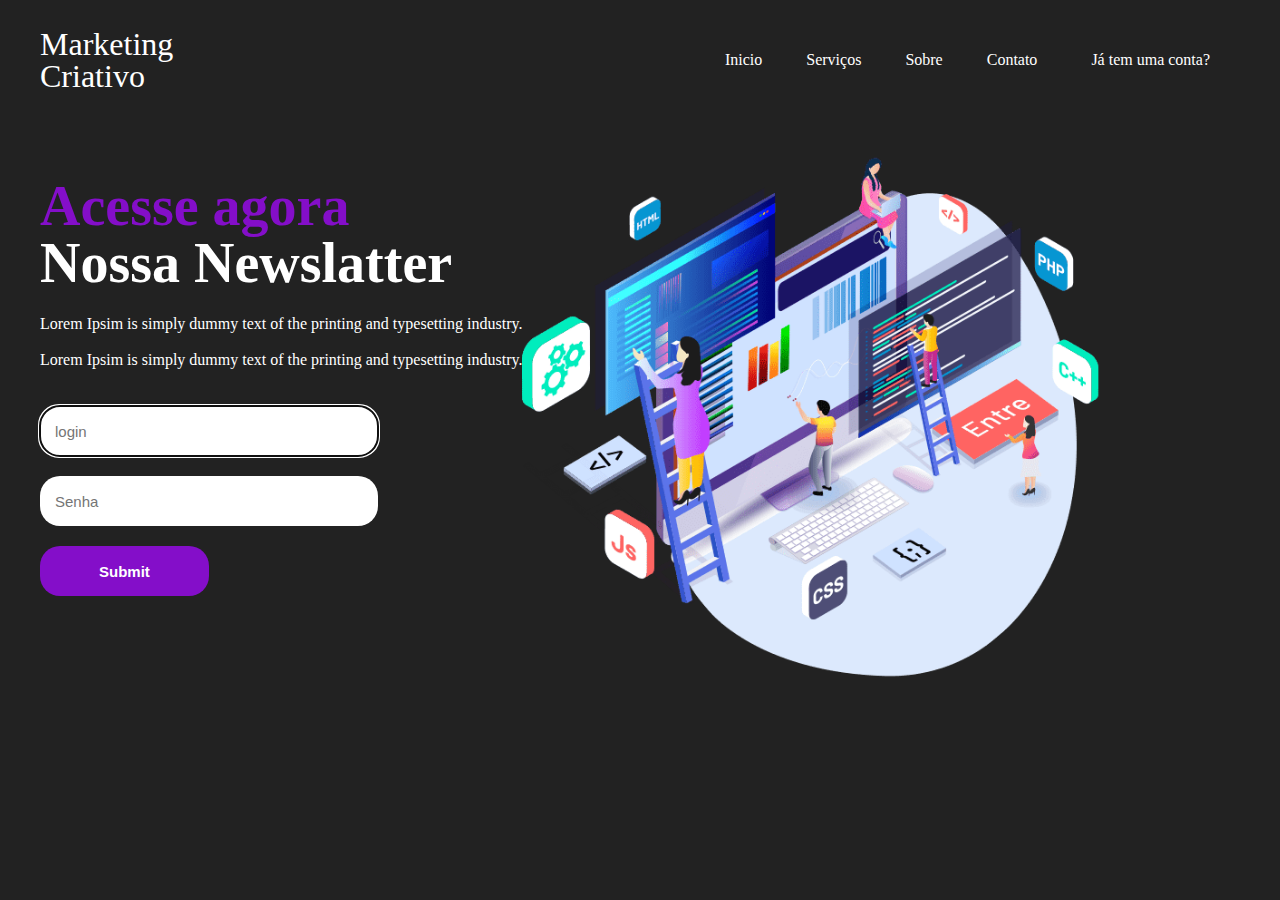
<file: index.html>
<!DOCTYPE html>
<html lang="pt-br">
<head>
    <meta charset="UTF-8">
    <meta name="viewport" content="width=device-width, initial-scale=1.0">
    <link href="./styles/style.css" rel="stylesheet">
    <link href="./styles/fonts.css" rel="stylesheet">
    <link href="./styles/media.css" rel="stylesheet">
    <title>Landing Page</title>
</head>
<body>
    <header>
        <div id="title">
            <h1>Marketing</h1>
            <h1>Criativo</h1>
        </div>

        <ul>
            <a href="#"><li>Inicio</li></a>
            <a href="#"><li>Serviços</li></a>
            <a href="#"><li>Sobre</li></a>
            <a href="#"><li>Contato</li></a>
            <a href="#" id="inscreva-se-btn"><li>Já tem uma conta?</li></a>
        </ul>
    </header>

    <main>
        <aside>
            <h2><span>Acesse agora</span></h2>
            <h2>Nossa Newslatter</h2>
            <p>
                Lorem Ipsim is simply dummy text of the printing and typesetting industry.<p>
                Lorem Ipsim is simply dummy text of the printing and typesetting industry.
            </p>
            <form>
                <input type="text" name="" placeholder="login" id="login" autofocus="true"/>
                <input type="password" name="" placeholder="Senha" id="senha">
                <input type="submit" onclick="logar(); return false">
            </form>

            <script>
                function logar(){ //função logar
                    //variáveis
                    var login = document.getElementById('login').value //variavel login recebe o que for digitado no input login
                    var senha = document.getElementById('senha').value //variavel login recebe o que for digitado no input senha
                    //validação do usuario e senha
                    if(login == "admin" && senha == "admin") {
                        alert('login com sucesso'); //mostra mensagem

                        location.href = "home.html"; //chama pagina home.html
                    }
                    else{
                        alert('usuario ou senha incorretos!'); //mostra mensagem
                        document.getElementById('login').value=''; // Limpa o campo
                        document.getElementById('senha').value=''; //Limpa o campo
                        document.getElementById('Login').autofocus=''; //Posiciona o cursor no input

                    }
                }
            </script>

        </aside>

        <article>
            <img src="./components/images/landing-page13.png" alt="imagens">
        </article>
    </main>
    
</body>
</html>
</file>
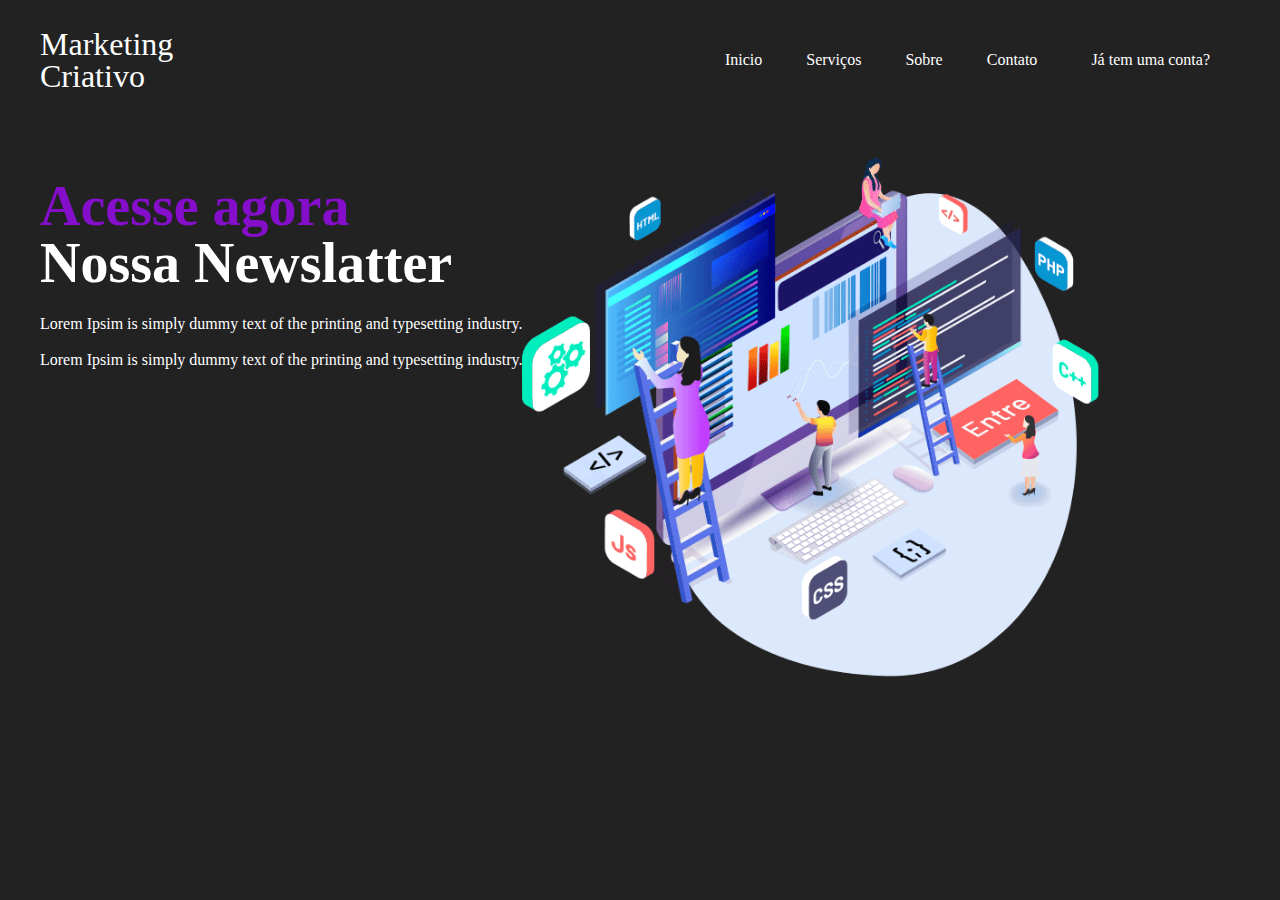
<file: home.html>
<!DOCTYPE html>
<html lang="pt-br">
<head>
    <meta charset="UTF-8">
    <meta name="viewport" content="width=device-width, initial-scale=1.0">
    <link href="./styles/style.css" rel="stylesheet">
    <link href="./styles/fonts.css" rel="stylesheet">
    <link href="./styles/media.css" rel="stylesheet">
    <title>Lading Page</title>
</head>
<body>
    <header>
        <div id="title">
            <h1>Marketing</h1>
            <h1>Criativo</h1>
        </div>

        <ul>
            <a href="#"><li>Inicio</li></a>
            <a href="#"><li>Serviços</li></a>
            <a href="#"><li>Sobre</li></a>
            <a href="#"><li>Contato</li></a>
            <a href="#" id="inscreva-se-btn"><li>Já tem uma conta?</li></a>
        </ul>
    </header>

    <main>
        <aside>
            <h2><span>Acesse agora</span></h2>
            <h2>Nossa Newslatter</h2>
            <p>
                Lorem Ipsim is simply dummy text of the printing and typesetting industry.<p>
                Lorem Ipsim is simply dummy text of the printing and typesetting industry.
            </p>
            </form>
        </aside>
        
        <article>
            <img src="./components/images/landing-page13.png" alt="imagens">
        </article>
    </main>
    
</body>
</html>
</file>
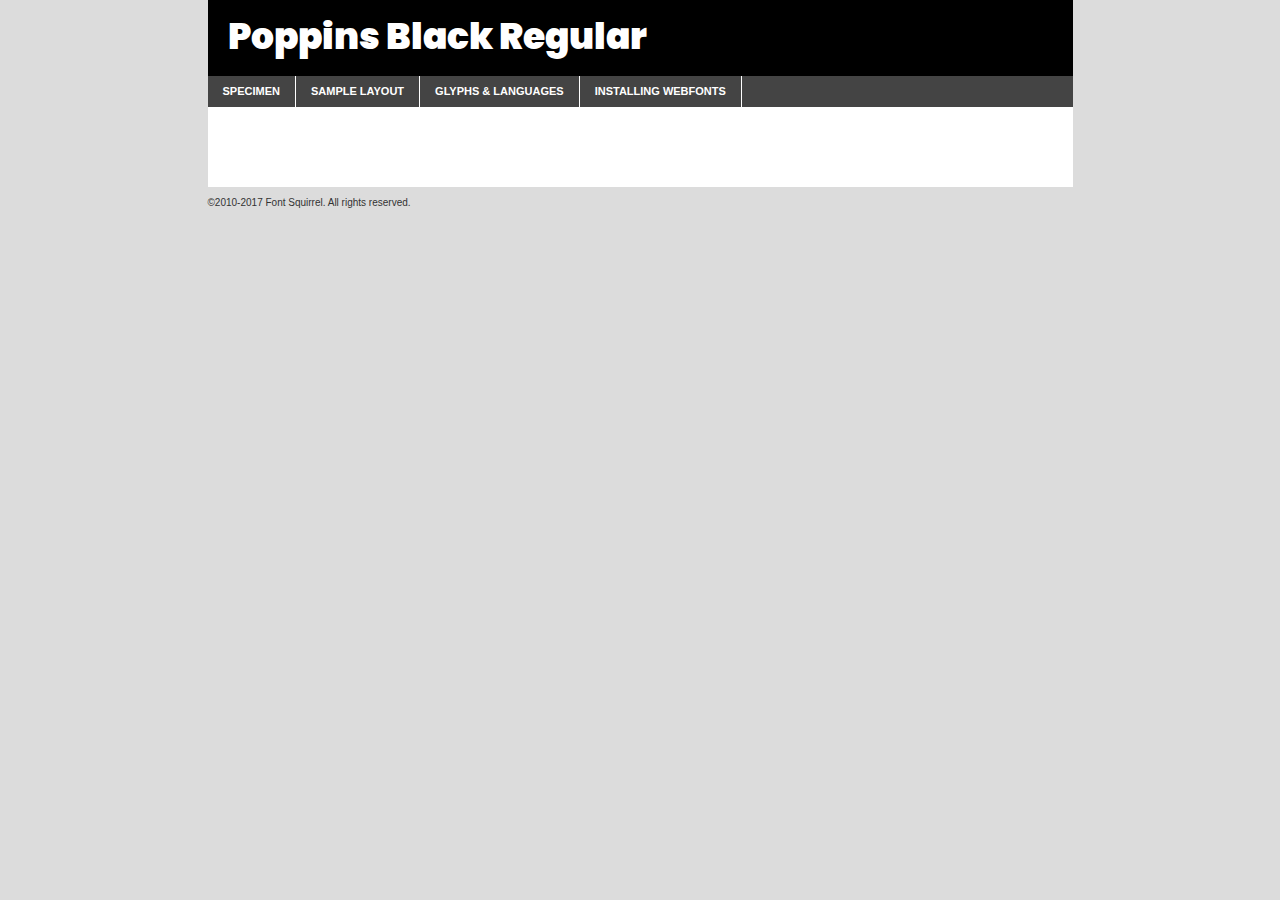
<file: components/fonts/poppins-black-demo.html>
<!DOCTYPE html PUBLIC "-//W3C//DTD XHTML 1.0 Transitional//EN"
	"http://www.w3.org/TR/xhtml1/DTD/xhtml1-transitional.dtd">

<html xmlns="http://www.w3.org/1999/xhtml" xml:lang="en" lang="en">
<head>
	<meta http-equiv="Content-Type" content="text/html; charset=utf-8" />
	<script src="http://ajax.googleapis.com/ajax/libs/jquery/1.7.2/jquery.min.js" type="text/javascript" charset="utf-8"></script>
	<script type="text/javascript">
	(function($){$.fn.easyTabs=function(option){var param=jQuery.extend({fadeSpeed:"fast",defaultContent:1,activeClass:'active'},option);$(this).each(function(){var thisId="#"+this.id;if(param.defaultContent==''){param.defaultContent=1;}
	if(typeof param.defaultContent=="number")
	{var defaultTab=$(thisId+" .tabs li:eq("+(param.defaultContent-1)+") a").attr('href').substr(1);}else{var defaultTab=param.defaultContent;}
	$(thisId+" .tabs li a").each(function(){var tabToHide=$(this).attr('href').substr(1);$("#"+tabToHide).addClass('easytabs-tab-content');});hideAll();changeContent(defaultTab);function hideAll(){$(thisId+" .easytabs-tab-content").hide();}
	function changeContent(tabId){hideAll();$(thisId+" .tabs li").removeClass(param.activeClass);$(thisId+" .tabs li a[href=#"+tabId+"]").closest('li').addClass(param.activeClass);if(param.fadeSpeed!="none")
	{$(thisId+" #"+tabId).fadeIn(param.fadeSpeed);}else{$(thisId+" #"+tabId).show();}}
	$(thisId+" .tabs li").click(function(){var tabId=$(this).find('a').attr('href').substr(1);changeContent(tabId);return false;});});}})(jQuery);
	</script>
	<link rel="stylesheet" href="specimen_files/specimen_stylesheet.css" type="text/css" charset="utf-8" />
	<link rel="stylesheet" href="stylesheet.css" type="text/css" charset="utf-8" />

	<style type="text/css">
					body{
				font-family: 'poppinsblack';
							}
		</style>

	<title>Poppins Black Regular Specimen</title>
	
	
	<script type="text/javascript" charset="utf-8">
		$(document).ready(function() {
			$('#container').easyTabs({defaultContent:1});
		});
	</script>
</head>

<body>
<div id="container">
	<div id="header">
		Poppins Black Regular	</div>
	<ul class="tabs">
		<li><a href="#specimen">Specimen</a></li>
		<li><a href="#layout">Sample Layout</a></li>
				<li><a href="#glyphs">Glyphs &amp; Languages</a></li>
		<li><a href="#installing">Installing Webfonts</a></li>
		
	</ul>
	
	<div id="main_content">

		
			<div id="specimen">
		
				<div class="section">
					<div class="grid12 firstcol">
						<div class="huge">AaBb</div>
					</div>
				</div>
		
				<div class="section">
					<div class="glyph_range">A&#x200B;B&#x200b;C&#x200b;D&#x200b;E&#x200b;F&#x200b;G&#x200b;H&#x200b;I&#x200b;J&#x200b;K&#x200b;L&#x200b;M&#x200b;N&#x200b;O&#x200b;P&#x200b;Q&#x200b;R&#x200b;S&#x200b;T&#x200b;U&#x200b;V&#x200b;W&#x200b;X&#x200b;Y&#x200b;Z&#x200b;a&#x200b;b&#x200b;c&#x200b;d&#x200b;e&#x200b;f&#x200b;g&#x200b;h&#x200b;i&#x200b;j&#x200b;k&#x200b;l&#x200b;m&#x200b;n&#x200b;o&#x200b;p&#x200b;q&#x200b;r&#x200b;s&#x200b;t&#x200b;u&#x200b;v&#x200b;w&#x200b;x&#x200b;y&#x200b;z&#x200b;1&#x200b;2&#x200b;3&#x200b;4&#x200b;5&#x200b;6&#x200b;7&#x200b;8&#x200b;9&#x200b;0&#x200b;&amp;&#x200b;.&#x200b;,&#x200b;?&#x200b;!&#x200b;&#64;&#x200b;(&#x200b;)&#x200b;#&#x200b;$&#x200b;%&#x200b;*&#x200b;+&#x200b;-&#x200b;=&#x200b;:&#x200b;;</div>
				</div>
				<div class="section">
					<div class="grid12 firstcol">
						<table class="sample_table">
							<tr><td>10</td><td class="size10">abcdefghijklmnopqrstuvwxyzABCDEFGHIJKLMNOPQRSTUVWXYZ0123456789abcdefghijklmnopqrstuvwxyzABCDEFGHIJKLMNOPQRSTUVWXYZ0123456789abcdefghijklmnopqrstuvwxyzABCDEFGHIJKLMNOPQRSTUVWXYZ</td></tr>
							<tr><td>11</td><td class="size11">abcdefghijklmnopqrstuvwxyzABCDEFGHIJKLMNOPQRSTUVWXYZ0123456789abcdefghijklmnopqrstuvwxyzABCDEFGHIJKLMNOPQRSTUVWXYZ0123456789abcdefghijklmnopqrstuvwxyzABCDEFGHIJKLMNOPQRSTUVWXYZ</td></tr>
							<tr><td>12</td><td class="size12">abcdefghijklmnopqrstuvwxyzABCDEFGHIJKLMNOPQRSTUVWXYZ0123456789abcdefghijklmnopqrstuvwxyzABCDEFGHIJKLMNOPQRSTUVWXYZ0123456789abcdefghijklmnopqrstuvwxyzABCDEFGHIJKLMNOPQRSTUVWXYZ</td></tr>
							<tr><td>13</td><td class="size13">abcdefghijklmnopqrstuvwxyzABCDEFGHIJKLMNOPQRSTUVWXYZ0123456789abcdefghijklmnopqrstuvwxyzABCDEFGHIJKLMNOPQRSTUVWXYZ0123456789abcdefghijklmnopqrstuvwxyzABCDEFGHIJKLMNOPQRSTUVWXYZ</td></tr>
							<tr><td>14</td><td class="size14">abcdefghijklmnopqrstuvwxyzABCDEFGHIJKLMNOPQRSTUVWXYZ0123456789abcdefghijklmnopqrstuvwxyzABCDEFGHIJKLMNOPQRSTUVWXYZ0123456789abcdefghijklmnopqrstuvwxyzABCDEFGHIJKLMNOPQRSTUVWXYZ</td></tr>
							<tr><td>16</td><td class="size16">abcdefghijklmnopqrstuvwxyzABCDEFGHIJKLMNOPQRSTUVWXYZ0123456789abcdefghijklmnopqrstuvwxyzABCDEFGHIJKLMNOPQRSTUVWXYZ</td></tr>
							<tr><td>18</td><td class="size18">abcdefghijklmnopqrstuvwxyzABCDEFGHIJKLMNOPQRSTUVWXYZ0123456789abcdefghijklmnopqrstuvwxyzABCDEFGHIJKLMNOPQRSTUVWXYZ</td></tr>
							<tr><td>20</td><td class="size20">abcdefghijklmnopqrstuvwxyzABCDEFGHIJKLMNOPQRSTUVWXYZ0123456789abcdefghijklmnopqrstuvwxyzABCDEFGHIJKLMNOPQRSTUVWXYZ</td></tr>
							<tr><td>24</td><td class="size24">abcdefghijklmnopqrstuvwxyzABCDEFGHIJKLMNOPQRSTUVWXYZ0123456789abcdefghijklmnopqrstuvwxyzABCDEFGHIJKLMNOPQRSTUVWXYZ</td></tr>
							<tr><td>30</td><td class="size30">abcdefghijklmnopqrstuvwxyzABCDEFGHIJKLMNOPQRSTUVWXYZ0123456789abcdefghijklmnopqrstuvwxyzABCDEFGHIJKLMNOPQRSTUVWXYZ</td></tr>
							<tr><td>36</td><td class="size36">abcdefghijklmnopqrstuvwxyzABCDEFGHIJKLMNOPQRSTUVWXYZ0123456789abcdefghijklmnopqrstuvwxyzABCDEFGHIJKLMNOPQRSTUVWXYZ</td></tr>
							<tr><td>48</td><td class="size48">abcdefghijklmnopqrstuvwxyzABCDEFGHIJKLMNOPQRSTUVWXYZ0123456789abcdefghijklmnopqrstuvwxyzABCDEFGHIJKLMNOPQRSTUVWXYZ</td></tr>
							<tr><td>60</td><td class="size60">abcdefghijklmnopqrstuvwxyzABCDEFGHIJKLMNOPQRSTUVWXYZ0123456789abcdefghijklmnopqrstuvwxyzABCDEFGHIJKLMNOPQRSTUVWXYZ</td></tr>
							<tr><td>72</td><td class="size72">abcdefghijklmnopqrstuvwxyzABCDEFGHIJKLMNOPQRSTUVWXYZ0123456789abcdefghijklmnopqrstuvwxyzABCDEFGHIJKLMNOPQRSTUVWXYZ</td></tr>
							<tr><td>90</td><td class="size90">abcdefghijklmnopqrstuvwxyzABCDEFGHIJKLMNOPQRSTUVWXYZ0123456789abcdefghijklmnopqrstuvwxyzABCDEFGHIJKLMNOPQRSTUVWXYZ</td></tr>
						</table>
				
					</div>
			
				</div>
		
		
		
								<div class="section" id="bodycomparison">


										<div id="xheight">
				<div class="fontbody">&#x25FC;&#x25FC;&#x25FC;&#x25FC;&#x25FC;&#x25FC;&#x25FC;&#x25FC;&#x25FC;&#x25FC;&#x25FC;&#x25FC;&#x25FC;&#x25FC;&#x25FC;&#x25FC;&#x25FC;&#x25FC;&#x25FC;&#x25FC;&#x25FC;&#x25FC;&#x25FC;&#x25FC;&#x25FC;&#x25FC;&#x25FC;&#x25FC;&#x25FC;&#x25FC;&#x25FC;&#x25FC;&#x25FC;&#x25FC;&#x25FC;&#x25FC;&#x25FC;&#x25FC;&#x25FC;&#x25FC;&#x25FC;&#x25FC;&#x25FC;&#x25FC;&#x25FC;&#x25FC;&#x25FC;&#x25FC;&#x25FC;&#x25FC;&#x25FC;&#x25FC;&#x25FC;&#x25FC;&#x25FC;&#x25FC;&#x25FC;&#x25FC;&#x25FC;&#x25FC;&#x25FC;&#x25FC;&#x25FC;&#x25FC;&#x25FC;&#x25FC;&#x25FC;&#x25FC;&#x25FC;&#x25FC;&#x25FC;&#x25FC;&#x25FC;&#x25FC;&#x25FC;&#x25FC;&#x25FC;&#x25FC;&#x25FC;&#x25FC;&#x25FC;&#x25FC;&#x25FC;&#x25FC;&#x25FC;&#x25FC;&#x25FC;&#x25FC;&#x25FC;&#x25FC;&#x25FC;&#x25FC;&#x25FC;&#x25FC;&#x25FC;&#x25FC;&#x25FC;&#x25FC;&#x25FC;body</div><div class="arialbody">body</div><div class="verdanabody">body</div><div class="georgiabody">body</div></div>
										<div class="fontbody" style="z-index:1">
											body<span>Poppins Black Regular</span>
										</div>
										<div class="arialbody" style="z-index:1">
											body<span>Arial</span>
										</div>
										<div class="verdanabody" style="z-index:1">
											body<span>Verdana</span>
										</div>
										<div class="georgiabody" style="z-index:1">
											body<span>Georgia</span>
										</div>



								</div>
		
		
				<div class="section psample psample_row1" id="">
					
					<div class="grid2 firstcol">
						<p class="size10"><span>10.</span>Aenean lacinia bibendum nulla sed consectetur. Fusce dapibus, tellus ac cursus commodo, tortor mauris condimentum nibh, ut fermentum massa justo sit amet risus. Nullam id dolor id nibh ultricies vehicula ut id elit. Cum sociis natoque penatibus et magnis dis parturient montes, nascetur ridiculus mus. Nulla vitae elit libero, a pharetra augue.</p>
			
					</div>
					<div class="grid3">
						<p class="size11"><span>11.</span>Aenean lacinia bibendum nulla sed consectetur. Fusce dapibus, tellus ac cursus commodo, tortor mauris condimentum nibh, ut fermentum massa justo sit amet risus. Nullam id dolor id nibh ultricies vehicula ut id elit. Cum sociis natoque penatibus et magnis dis parturient montes, nascetur ridiculus mus. Nulla vitae elit libero, a pharetra augue.</p>
			
					</div>
					<div class="grid3">
						<p class="size12"><span>12.</span>Aenean lacinia bibendum nulla sed consectetur. Fusce dapibus, tellus ac cursus commodo, tortor mauris condimentum nibh, ut fermentum massa justo sit amet risus. Nullam id dolor id nibh ultricies vehicula ut id elit. Cum sociis natoque penatibus et magnis dis parturient montes, nascetur ridiculus mus. Nulla vitae elit libero, a pharetra augue.</p>
			
					</div>
					<div class="grid4">
						<p class="size13"><span>13.</span>Aenean lacinia bibendum nulla sed consectetur. Fusce dapibus, tellus ac cursus commodo, tortor mauris condimentum nibh, ut fermentum massa justo sit amet risus. Nullam id dolor id nibh ultricies vehicula ut id elit. Cum sociis natoque penatibus et magnis dis parturient montes, nascetur ridiculus mus. Nulla vitae elit libero, a pharetra augue.</p>
			
					</div>
					<div class="white_blend"></div>
					
				</div>
				<div class="section psample psample_row2" id="">
					<div class="grid3 firstcol">
						<p class="size14"><span>14.</span>Aenean lacinia bibendum nulla sed consectetur. Fusce dapibus, tellus ac cursus commodo, tortor mauris condimentum nibh, ut fermentum massa justo sit amet risus. Nullam id dolor id nibh ultricies vehicula ut id elit. Cum sociis natoque penatibus et magnis dis parturient montes, nascetur ridiculus mus. Nulla vitae elit libero, a pharetra augue.</p>
			
					</div>
					<div class="grid4">
						<p class="size16"><span>16.</span>Aenean lacinia bibendum nulla sed consectetur. Fusce dapibus, tellus ac cursus commodo, tortor mauris condimentum nibh, ut fermentum massa justo sit amet risus. Nullam id dolor id nibh ultricies vehicula ut id elit. Cum sociis natoque penatibus et magnis dis parturient montes, nascetur ridiculus mus. Nulla vitae elit libero, a pharetra augue.</p>
			
					</div>
					<div class="grid5">
						<p class="size18"><span>18.</span>Aenean lacinia bibendum nulla sed consectetur. Fusce dapibus, tellus ac cursus commodo, tortor mauris condimentum nibh, ut fermentum massa justo sit amet risus. Nullam id dolor id nibh ultricies vehicula ut id elit. Cum sociis natoque penatibus et magnis dis parturient montes, nascetur ridiculus mus. Nulla vitae elit libero, a pharetra augue.</p>
			
					</div>

					<div class="white_blend"></div>

				</div>
				
				<div class="section psample psample_row3" id="">
					<div class="grid5 firstcol">
						<p class="size20"><span>20.</span>Aenean lacinia bibendum nulla sed consectetur. Fusce dapibus, tellus ac cursus commodo, tortor mauris condimentum nibh, ut fermentum massa justo sit amet risus. Nullam id dolor id nibh ultricies vehicula ut id elit. Cum sociis natoque penatibus et magnis dis parturient montes, nascetur ridiculus mus. Nulla vitae elit libero, a pharetra augue.</p>
					</div>
					<div class="grid7">
						<p class="size24"><span>24.</span>Aenean lacinia bibendum nulla sed consectetur. Fusce dapibus, tellus ac cursus commodo, tortor mauris condimentum nibh, ut fermentum massa justo sit amet risus. Nullam id dolor id nibh ultricies vehicula ut id elit. Cum sociis natoque penatibus et magnis dis parturient montes, nascetur ridiculus mus. Nulla vitae elit libero, a pharetra augue.</p>
					</div>
					
					<div class="white_blend"></div>
					
				</div>
				
				<div class="section psample psample_row4" id="">
					<div class="grid12 firstcol">
						<p class="size30"><span>30.</span>Aenean lacinia bibendum nulla sed consectetur. Fusce dapibus, tellus ac cursus commodo, tortor mauris condimentum nibh, ut fermentum massa justo sit amet risus. Nullam id dolor id nibh ultricies vehicula ut id elit. Cum sociis natoque penatibus et magnis dis parturient montes, nascetur ridiculus mus. Nulla vitae elit libero, a pharetra augue.</p>
					</div>
					<div class="white_blend"></div>
					
				</div>
				
				
				
				<div class="section psample psample_row1 fullreverse">
					<div class="grid2 firstcol">
						<p class="size10"><span>10.</span>Aenean lacinia bibendum nulla sed consectetur. Fusce dapibus, tellus ac cursus commodo, tortor mauris condimentum nibh, ut fermentum massa justo sit amet risus. Nullam id dolor id nibh ultricies vehicula ut id elit. Cum sociis natoque penatibus et magnis dis parturient montes, nascetur ridiculus mus. Nulla vitae elit libero, a pharetra augue.</p>
			
					</div>
					<div class="grid3">
						<p class="size11"><span>11.</span>Aenean lacinia bibendum nulla sed consectetur. Fusce dapibus, tellus ac cursus commodo, tortor mauris condimentum nibh, ut fermentum massa justo sit amet risus. Nullam id dolor id nibh ultricies vehicula ut id elit. Cum sociis natoque penatibus et magnis dis parturient montes, nascetur ridiculus mus. Nulla vitae elit libero, a pharetra augue.</p>
			
					</div>
					<div class="grid3">
						<p class="size12"><span>12.</span>Aenean lacinia bibendum nulla sed consectetur. Fusce dapibus, tellus ac cursus commodo, tortor mauris condimentum nibh, ut fermentum massa justo sit amet risus. Nullam id dolor id nibh ultricies vehicula ut id elit. Cum sociis natoque penatibus et magnis dis parturient montes, nascetur ridiculus mus. Nulla vitae elit libero, a pharetra augue.</p>
			
					</div>
					<div class="grid4">
						<p class="size13"><span>13.</span>Aenean lacinia bibendum nulla sed consectetur. Fusce dapibus, tellus ac cursus commodo, tortor mauris condimentum nibh, ut fermentum massa justo sit amet risus. Nullam id dolor id nibh ultricies vehicula ut id elit. Cum sociis natoque penatibus et magnis dis parturient montes, nascetur ridiculus mus. Nulla vitae elit libero, a pharetra augue.</p>
			
					</div>
					<div class="black_blend"></div>
					
				</div>
				
				<div class="section psample psample_row2 fullreverse">
					<div class="grid3 firstcol">
						<p class="size14"><span>14.</span>Aenean lacinia bibendum nulla sed consectetur. Fusce dapibus, tellus ac cursus commodo, tortor mauris condimentum nibh, ut fermentum massa justo sit amet risus. Nullam id dolor id nibh ultricies vehicula ut id elit. Cum sociis natoque penatibus et magnis dis parturient montes, nascetur ridiculus mus. Nulla vitae elit libero, a pharetra augue.</p>
			
					</div>
					<div class="grid4">
						<p class="size16"><span>16.</span>Aenean lacinia bibendum nulla sed consectetur. Fusce dapibus, tellus ac cursus commodo, tortor mauris condimentum nibh, ut fermentum massa justo sit amet risus. Nullam id dolor id nibh ultricies vehicula ut id elit. Cum sociis natoque penatibus et magnis dis parturient montes, nascetur ridiculus mus. Nulla vitae elit libero, a pharetra augue.</p>
			
					</div>
					<div class="grid5">
						<p class="size18"><span>18.</span>Aenean lacinia bibendum nulla sed consectetur. Fusce dapibus, tellus ac cursus commodo, tortor mauris condimentum nibh, ut fermentum massa justo sit amet risus. Nullam id dolor id nibh ultricies vehicula ut id elit. Cum sociis natoque penatibus et magnis dis parturient montes, nascetur ridiculus mus. Nulla vitae elit libero, a pharetra augue.</p>
			
					</div>
					<div class="black_blend"></div>

				</div>
				
				<div class="section psample fullreverse psample_row3" id="">
					<div class="grid5 firstcol">
						<p class="size20"><span>20.</span>Aenean lacinia bibendum nulla sed consectetur. Fusce dapibus, tellus ac cursus commodo, tortor mauris condimentum nibh, ut fermentum massa justo sit amet risus. Nullam id dolor id nibh ultricies vehicula ut id elit. Cum sociis natoque penatibus et magnis dis parturient montes, nascetur ridiculus mus. Nulla vitae elit libero, a pharetra augue.</p>
					</div>
					<div class="grid7">
						<p class="size24"><span>24.</span>Aenean lacinia bibendum nulla sed consectetur. Fusce dapibus, tellus ac cursus commodo, tortor mauris condimentum nibh, ut fermentum massa justo sit amet risus. Nullam id dolor id nibh ultricies vehicula ut id elit. Cum sociis natoque penatibus et magnis dis parturient montes, nascetur ridiculus mus. Nulla vitae elit libero, a pharetra augue.</p>
					</div>
					
					<div class="black_blend"></div>
					
				</div>
				
				<div class="section psample fullreverse psample_row4" id="" style="border-bottom: 20px #000 solid;">
					<div class="grid12 firstcol">
						<p class="size30"><span>30.</span>Aenean lacinia bibendum nulla sed consectetur. Fusce dapibus, tellus ac cursus commodo, tortor mauris condimentum nibh, ut fermentum massa justo sit amet risus. Nullam id dolor id nibh ultricies vehicula ut id elit. Cum sociis natoque penatibus et magnis dis parturient montes, nascetur ridiculus mus. Nulla vitae elit libero, a pharetra augue.</p>
					</div>
					<div class="black_blend"></div>
					
				</div>
				
				
				
				
			</div>
			
			<div id="layout">
				
				<div class="section">
					
					<div class="grid12 firstcol">
						<h1>Lorem Ipsum Dolor</h1>
						<h2>Etiam porta sem malesuada magna mollis euismod</h2>
						
						<p class="byline">By <a href="#link">Aenean Lacinia</a></p>
					</div>
				</div>
				<div class="section">
					<div class="grid8 firstcol">
						<p class="large">Donec sed odio dui. Morbi leo risus, porta ac consectetur ac, vestibulum at eros. Fusce dapibus, tellus ac cursus commodo, tortor mauris condimentum nibh, ut fermentum massa justo sit amet risus. </p>

						
						<h3>Pellentesque ornare sem</h3>

						<p>Maecenas sed diam eget risus varius blandit sit amet non magna. Maecenas faucibus mollis interdum. Donec ullamcorper nulla non metus auctor fringilla. Nullam id dolor id nibh ultricies vehicula ut id elit. Nullam id dolor id nibh ultricies vehicula ut id elit. </p>

						<p>Aenean eu leo quam. Pellentesque ornare sem lacinia quam venenatis vestibulum. Lorem ipsum dolor sit amet, consectetur adipiscing elit. Cum sociis natoque penatibus et magnis dis parturient montes, nascetur ridiculus mus. </p>

						<p>Nulla vitae elit libero, a pharetra augue. Praesent commodo cursus magna, vel scelerisque nisl consectetur et. Aenean lacinia bibendum nulla sed consectetur. </p>

						<p>Nullam quis risus eget urna mollis ornare vel eu leo. Nullam quis risus eget urna mollis ornare vel eu leo. Maecenas sed diam eget risus varius blandit sit amet non magna. Donec ullamcorper nulla non metus auctor fringilla. </p>

						<h3>Cras mattis consectetur</h3>

						<p>Aenean eu leo quam. Pellentesque ornare sem lacinia quam venenatis vestibulum. Aenean lacinia bibendum nulla sed consectetur. Integer posuere erat a ante venenatis dapibus posuere velit aliquet. Cras mattis consectetur purus sit amet fermentum. </p>

						<p>Nullam id dolor id nibh ultricies vehicula ut id elit. Nullam quis risus eget urna mollis ornare vel eu leo. Cras mattis consectetur purus sit amet fermentum.</p>
					</div>
					
					<div class="grid4 sidebar">
						
						<div class="box reverse">
							<p class="last">Nullam quis risus eget urna mollis ornare vel eu leo. Donec ullamcorper nulla non metus auctor fringilla. Cras mattis consectetur purus sit amet fermentum. Sed posuere consectetur est at lobortis. Lorem ipsum dolor sit amet, consectetur adipiscing elit. </p>
						</div>
						
						<p class="caption">Maecenas sed diam eget risus varius.</p>

						<p>Vestibulum id ligula porta felis euismod semper. Integer posuere erat a ante venenatis dapibus posuere velit aliquet. Vestibulum id ligula porta felis euismod semper. Sed posuere consectetur est at lobortis. Maecenas sed diam eget risus varius blandit sit amet non magna. Fusce dapibus, tellus ac cursus commodo, tortor mauris condimentum nibh, ut fermentum massa justo sit amet risus. </p>

					

						<p>Duis mollis, est non commodo luctus, nisi erat porttitor ligula, eget lacinia odio sem nec elit. Aenean lacinia bibendum nulla sed consectetur. Vivamus sagittis lacus vel augue laoreet rutrum faucibus dolor auctor. Aenean lacinia bibendum nulla sed consectetur. Nullam quis risus eget urna mollis ornare vel eu leo. </p>

						<p>Praesent commodo cursus magna, vel scelerisque nisl consectetur et. Donec ullamcorper nulla non metus auctor fringilla. Maecenas faucibus mollis interdum. Fusce dapibus, tellus ac cursus commodo, tortor mauris condimentum nibh, ut fermentum massa justo sit amet risus. </p>

					</div>
				</div>
				
			</div>


			



		<div id="glyphs">
			<div class="section">
				<div class="grid12 firstcol">
			
				<h1>Language Support</h1>
				<p>The subset of Poppins Black Regular in this kit supports the following languages:<br />
			
					Albanian, Basque, Breton, Chamorro, Danish, Dutch, English, Faroese, Finnish, French, Frisian, Galician, German, Icelandic, Italian, Malagasy, Norwegian, Portuguese, Spanish, Alsatian, Aragonese, Arapaho, Arrernte, Asturian, Aymara, Bislama, Cebuano, Corsican, Fijian, French_creole, Genoese, Gilbertese, Greenlandic, Haitian_creole, Hiligaynon, Hmong, Hopi, Ibanag, Iloko_ilokano, Indonesian, Interglossa_glosa, Interlingua, Irish_gaelic, Jerriais, Lojban, Lombard, Luxembourgeois, Manx, Mohawk, Norfolk_pitcairnese, Occitan, Oromo, Pangasinan, Papiamento, Piedmontese, Potawatomi, Rhaeto-romance, Romansh, Rotokas, Sami_lule, Samoan, Sardinian, Scots_gaelic, Seychelles_creole, Shona, Sicilian, Somali, Southern_ndebele, Swahili, Swati_swazi, Tagalog_filipino_pilipino, Tetum, Tok_pisin, Uyghur_latinized, Volapuk, Walloon, Warlpiri, Xhosa, Yapese, Zulu, Latinbasic, Ubasic, Demo				</p>
				<h1>Glyph Chart</h1>
				<p>The subset of Poppins Black Regular in this kit includes all the glyphs listed below. Unicode entities are included above each glyph to help you insert individual characters into your layout.</p>
				<div id="glyph_chart">
			
																														 <div><p>&amp;#13;</p>&#13;</div>
																				 <div><p>&amp;#32;</p>&#32;</div>
																				 <div><p>&amp;#33;</p>&#33;</div>
																				 <div><p>&amp;#34;</p>&#34;</div>
																				 <div><p>&amp;#35;</p>&#35;</div>
																				 <div><p>&amp;#36;</p>&#36;</div>
																				 <div><p>&amp;#37;</p>&#37;</div>
																				 <div><p>&amp;#38;</p>&#38;</div>
																				 <div><p>&amp;#39;</p>&#39;</div>
																				 <div><p>&amp;#40;</p>&#40;</div>
																				 <div><p>&amp;#41;</p>&#41;</div>
																				 <div><p>&amp;#42;</p>&#42;</div>
																				 <div><p>&amp;#43;</p>&#43;</div>
																				 <div><p>&amp;#44;</p>&#44;</div>
																				 <div><p>&amp;#45;</p>&#45;</div>
																				 <div><p>&amp;#46;</p>&#46;</div>
																				 <div><p>&amp;#47;</p>&#47;</div>
																				 <div><p>&amp;#48;</p>&#48;</div>
																				 <div><p>&amp;#49;</p>&#49;</div>
																				 <div><p>&amp;#50;</p>&#50;</div>
																				 <div><p>&amp;#51;</p>&#51;</div>
																				 <div><p>&amp;#52;</p>&#52;</div>
																				 <div><p>&amp;#53;</p>&#53;</div>
																				 <div><p>&amp;#54;</p>&#54;</div>
																				 <div><p>&amp;#55;</p>&#55;</div>
																				 <div><p>&amp;#56;</p>&#56;</div>
																				 <div><p>&amp;#57;</p>&#57;</div>
																				 <div><p>&amp;#58;</p>&#58;</div>
																				 <div><p>&amp;#59;</p>&#59;</div>
																				 <div><p>&amp;#60;</p>&#60;</div>
																				 <div><p>&amp;#61;</p>&#61;</div>
																				 <div><p>&amp;#62;</p>&#62;</div>
																				 <div><p>&amp;#63;</p>&#63;</div>
																				 <div><p>&amp;#64;</p>&#64;</div>
																				 <div><p>&amp;#65;</p>&#65;</div>
																				 <div><p>&amp;#66;</p>&#66;</div>
																				 <div><p>&amp;#67;</p>&#67;</div>
																				 <div><p>&amp;#68;</p>&#68;</div>
																				 <div><p>&amp;#69;</p>&#69;</div>
																				 <div><p>&amp;#70;</p>&#70;</div>
																				 <div><p>&amp;#71;</p>&#71;</div>
																				 <div><p>&amp;#72;</p>&#72;</div>
																				 <div><p>&amp;#73;</p>&#73;</div>
																				 <div><p>&amp;#74;</p>&#74;</div>
																				 <div><p>&amp;#75;</p>&#75;</div>
																				 <div><p>&amp;#76;</p>&#76;</div>
																				 <div><p>&amp;#77;</p>&#77;</div>
																				 <div><p>&amp;#78;</p>&#78;</div>
																				 <div><p>&amp;#79;</p>&#79;</div>
																				 <div><p>&amp;#80;</p>&#80;</div>
																				 <div><p>&amp;#81;</p>&#81;</div>
																				 <div><p>&amp;#82;</p>&#82;</div>
																				 <div><p>&amp;#83;</p>&#83;</div>
																				 <div><p>&amp;#84;</p>&#84;</div>
																				 <div><p>&amp;#85;</p>&#85;</div>
																				 <div><p>&amp;#86;</p>&#86;</div>
																				 <div><p>&amp;#87;</p>&#87;</div>
																				 <div><p>&amp;#88;</p>&#88;</div>
																				 <div><p>&amp;#89;</p>&#89;</div>
																				 <div><p>&amp;#90;</p>&#90;</div>
																				 <div><p>&amp;#91;</p>&#91;</div>
																				 <div><p>&amp;#92;</p>&#92;</div>
																				 <div><p>&amp;#93;</p>&#93;</div>
																				 <div><p>&amp;#94;</p>&#94;</div>
																				 <div><p>&amp;#95;</p>&#95;</div>
																				 <div><p>&amp;#96;</p>&#96;</div>
																				 <div><p>&amp;#97;</p>&#97;</div>
																				 <div><p>&amp;#98;</p>&#98;</div>
																				 <div><p>&amp;#99;</p>&#99;</div>
																				 <div><p>&amp;#100;</p>&#100;</div>
																				 <div><p>&amp;#101;</p>&#101;</div>
																				 <div><p>&amp;#102;</p>&#102;</div>
																				 <div><p>&amp;#103;</p>&#103;</div>
																				 <div><p>&amp;#104;</p>&#104;</div>
																				 <div><p>&amp;#105;</p>&#105;</div>
																				 <div><p>&amp;#106;</p>&#106;</div>
																				 <div><p>&amp;#107;</p>&#107;</div>
																				 <div><p>&amp;#108;</p>&#108;</div>
																				 <div><p>&amp;#109;</p>&#109;</div>
																				 <div><p>&amp;#110;</p>&#110;</div>
																				 <div><p>&amp;#111;</p>&#111;</div>
																				 <div><p>&amp;#112;</p>&#112;</div>
																				 <div><p>&amp;#113;</p>&#113;</div>
																				 <div><p>&amp;#114;</p>&#114;</div>
																				 <div><p>&amp;#115;</p>&#115;</div>
																				 <div><p>&amp;#116;</p>&#116;</div>
																				 <div><p>&amp;#117;</p>&#117;</div>
																				 <div><p>&amp;#118;</p>&#118;</div>
																				 <div><p>&amp;#119;</p>&#119;</div>
																				 <div><p>&amp;#120;</p>&#120;</div>
																				 <div><p>&amp;#121;</p>&#121;</div>
																				 <div><p>&amp;#122;</p>&#122;</div>
																				 <div><p>&amp;#123;</p>&#123;</div>
																				 <div><p>&amp;#124;</p>&#124;</div>
																				 <div><p>&amp;#125;</p>&#125;</div>
																				 <div><p>&amp;#126;</p>&#126;</div>
																				 <div><p>&amp;#160;</p>&#160;</div>
																				 <div><p>&amp;#161;</p>&#161;</div>
																				 <div><p>&amp;#162;</p>&#162;</div>
																				 <div><p>&amp;#163;</p>&#163;</div>
																				 <div><p>&amp;#164;</p>&#164;</div>
																				 <div><p>&amp;#165;</p>&#165;</div>
																				 <div><p>&amp;#166;</p>&#166;</div>
																				 <div><p>&amp;#167;</p>&#167;</div>
																				 <div><p>&amp;#168;</p>&#168;</div>
																				 <div><p>&amp;#169;</p>&#169;</div>
																				 <div><p>&amp;#170;</p>&#170;</div>
																				 <div><p>&amp;#171;</p>&#171;</div>
																				 <div><p>&amp;#172;</p>&#172;</div>
																				 <div><p>&amp;#173;</p>&#173;</div>
																				 <div><p>&amp;#174;</p>&#174;</div>
																				 <div><p>&amp;#175;</p>&#175;</div>
																				 <div><p>&amp;#176;</p>&#176;</div>
																				 <div><p>&amp;#177;</p>&#177;</div>
																				 <div><p>&amp;#178;</p>&#178;</div>
																				 <div><p>&amp;#179;</p>&#179;</div>
																				 <div><p>&amp;#180;</p>&#180;</div>
																				 <div><p>&amp;#181;</p>&#181;</div>
																				 <div><p>&amp;#182;</p>&#182;</div>
																				 <div><p>&amp;#183;</p>&#183;</div>
																				 <div><p>&amp;#184;</p>&#184;</div>
																				 <div><p>&amp;#185;</p>&#185;</div>
																				 <div><p>&amp;#186;</p>&#186;</div>
																				 <div><p>&amp;#187;</p>&#187;</div>
																				 <div><p>&amp;#188;</p>&#188;</div>
																				 <div><p>&amp;#189;</p>&#189;</div>
																				 <div><p>&amp;#190;</p>&#190;</div>
																				 <div><p>&amp;#191;</p>&#191;</div>
																				 <div><p>&amp;#192;</p>&#192;</div>
																				 <div><p>&amp;#193;</p>&#193;</div>
																				 <div><p>&amp;#194;</p>&#194;</div>
																				 <div><p>&amp;#195;</p>&#195;</div>
																				 <div><p>&amp;#196;</p>&#196;</div>
																				 <div><p>&amp;#197;</p>&#197;</div>
																				 <div><p>&amp;#198;</p>&#198;</div>
																				 <div><p>&amp;#199;</p>&#199;</div>
																				 <div><p>&amp;#200;</p>&#200;</div>
																				 <div><p>&amp;#201;</p>&#201;</div>
																				 <div><p>&amp;#202;</p>&#202;</div>
																				 <div><p>&amp;#203;</p>&#203;</div>
																				 <div><p>&amp;#204;</p>&#204;</div>
																				 <div><p>&amp;#205;</p>&#205;</div>
																				 <div><p>&amp;#206;</p>&#206;</div>
																				 <div><p>&amp;#207;</p>&#207;</div>
																				 <div><p>&amp;#208;</p>&#208;</div>
																				 <div><p>&amp;#209;</p>&#209;</div>
																				 <div><p>&amp;#210;</p>&#210;</div>
																				 <div><p>&amp;#211;</p>&#211;</div>
																				 <div><p>&amp;#212;</p>&#212;</div>
																				 <div><p>&amp;#213;</p>&#213;</div>
																				 <div><p>&amp;#214;</p>&#214;</div>
																				 <div><p>&amp;#215;</p>&#215;</div>
																				 <div><p>&amp;#216;</p>&#216;</div>
																				 <div><p>&amp;#217;</p>&#217;</div>
																				 <div><p>&amp;#218;</p>&#218;</div>
																				 <div><p>&amp;#219;</p>&#219;</div>
																				 <div><p>&amp;#220;</p>&#220;</div>
																				 <div><p>&amp;#221;</p>&#221;</div>
																				 <div><p>&amp;#222;</p>&#222;</div>
																				 <div><p>&amp;#223;</p>&#223;</div>
																				 <div><p>&amp;#224;</p>&#224;</div>
																				 <div><p>&amp;#225;</p>&#225;</div>
																				 <div><p>&amp;#226;</p>&#226;</div>
																				 <div><p>&amp;#227;</p>&#227;</div>
																				 <div><p>&amp;#228;</p>&#228;</div>
																				 <div><p>&amp;#229;</p>&#229;</div>
																				 <div><p>&amp;#230;</p>&#230;</div>
																				 <div><p>&amp;#231;</p>&#231;</div>
																				 <div><p>&amp;#232;</p>&#232;</div>
																				 <div><p>&amp;#233;</p>&#233;</div>
																				 <div><p>&amp;#234;</p>&#234;</div>
																				 <div><p>&amp;#235;</p>&#235;</div>
																				 <div><p>&amp;#236;</p>&#236;</div>
																				 <div><p>&amp;#237;</p>&#237;</div>
																				 <div><p>&amp;#238;</p>&#238;</div>
																				 <div><p>&amp;#239;</p>&#239;</div>
																				 <div><p>&amp;#240;</p>&#240;</div>
																				 <div><p>&amp;#241;</p>&#241;</div>
																				 <div><p>&amp;#242;</p>&#242;</div>
																				 <div><p>&amp;#243;</p>&#243;</div>
																				 <div><p>&amp;#244;</p>&#244;</div>
																				 <div><p>&amp;#245;</p>&#245;</div>
																				 <div><p>&amp;#246;</p>&#246;</div>
																				 <div><p>&amp;#247;</p>&#247;</div>
																				 <div><p>&amp;#248;</p>&#248;</div>
																				 <div><p>&amp;#249;</p>&#249;</div>
																				 <div><p>&amp;#250;</p>&#250;</div>
																				 <div><p>&amp;#251;</p>&#251;</div>
																				 <div><p>&amp;#252;</p>&#252;</div>
																				 <div><p>&amp;#253;</p>&#253;</div>
																				 <div><p>&amp;#254;</p>&#254;</div>
																				 <div><p>&amp;#255;</p>&#255;</div>
																				 <div><p>&amp;#338;</p>&#338;</div>
																				 <div><p>&amp;#339;</p>&#339;</div>
																				 <div><p>&amp;#376;</p>&#376;</div>
																				 <div><p>&amp;#710;</p>&#710;</div>
																				 <div><p>&amp;#732;</p>&#732;</div>
																				 <div><p>&amp;#8192;</p>&#8192;</div>
																				 <div><p>&amp;#8193;</p>&#8193;</div>
																				 <div><p>&amp;#8194;</p>&#8194;</div>
																				 <div><p>&amp;#8195;</p>&#8195;</div>
																				 <div><p>&amp;#8196;</p>&#8196;</div>
																				 <div><p>&amp;#8197;</p>&#8197;</div>
																				 <div><p>&amp;#8198;</p>&#8198;</div>
																				 <div><p>&amp;#8199;</p>&#8199;</div>
																				 <div><p>&amp;#8200;</p>&#8200;</div>
																				 <div><p>&amp;#8201;</p>&#8201;</div>
																				 <div><p>&amp;#8202;</p>&#8202;</div>
																				 <div><p>&amp;#8208;</p>&#8208;</div>
																				 <div><p>&amp;#8209;</p>&#8209;</div>
																				 <div><p>&amp;#8210;</p>&#8210;</div>
																				 <div><p>&amp;#8211;</p>&#8211;</div>
																				 <div><p>&amp;#8212;</p>&#8212;</div>
																				 <div><p>&amp;#8216;</p>&#8216;</div>
																				 <div><p>&amp;#8217;</p>&#8217;</div>
																				 <div><p>&amp;#8218;</p>&#8218;</div>
																				 <div><p>&amp;#8220;</p>&#8220;</div>
																				 <div><p>&amp;#8221;</p>&#8221;</div>
																				 <div><p>&amp;#8222;</p>&#8222;</div>
																				 <div><p>&amp;#8226;</p>&#8226;</div>
																				 <div><p>&amp;#8230;</p>&#8230;</div>
																				 <div><p>&amp;#8239;</p>&#8239;</div>
																				 <div><p>&amp;#8249;</p>&#8249;</div>
																				 <div><p>&amp;#8250;</p>&#8250;</div>
																				 <div><p>&amp;#8287;</p>&#8287;</div>
																				 <div><p>&amp;#8364;</p>&#8364;</div>
																				 <div><p>&amp;#8482;</p>&#8482;</div>
																				 <div><p>&amp;#9724;</p>&#9724;</div>
																				 <div><p>&amp;#64257;</p>&#64257;</div>
																				 <div><p>&amp;#64258;</p>&#64258;</div>
																																																</div>	
				</div>
		
		
			</div>
		</div>
		
		
		<div id="specs">
			
		</div>
	
		<div id="installing">
			<div class="section">
				<div class="grid7 firstcol">
					<h1>Installing Webfonts</h1>
					
					<p>Webfonts are supported by all major browser platforms but not all in the same way. There are currently four different font formats that must be included in order to target all browsers. This includes TTF, WOFF, EOT and SVG.</p>
					
					<h2>1. Upload your webfonts</h2>
					<p>You must upload your webfont kit to your website. They should be in or near the same directory as your CSS files.</p>
					
					<h2>2. Include the webfont stylesheet</h2>
					<p>A special CSS @font-face declaration helps the various browsers select the appropriate font it needs without causing you a bunch of headaches. Learn more about this syntax by reading the <a href="https://www.fontspring.com/blog/further-hardening-of-the-bulletproof-syntax">Fontspring blog post</a> about it. The code for it is as follows:</p>


<code>
@font-face{ 
	font-family: 'MyWebFont';
	src: url('WebFont.eot');
	src: url('WebFont.eot?#iefix') format('embedded-opentype'),
	     url('WebFont.woff') format('woff'),
	     url('WebFont.ttf') format('truetype'),
	     url('WebFont.svg#webfont') format('svg');
}
</code>

	<p>We've already gone ahead and generated the code for you. All you have to do is link to the stylesheet in your HTML, like this:</p>
	<code>&lt;link rel=&quot;stylesheet&quot; href=&quot;stylesheet.css&quot; type=&quot;text/css&quot; charset=&quot;utf-8&quot; /&gt;</code>

					<h2>3. Modify your own stylesheet</h2>
					<p>To take advantage of your new fonts, you must tell your stylesheet to use them. Look at the original @font-face declaration above and find the property called "font-family." The name linked there will be what you use to reference the font. Prepend that webfont name to the font stack in the "font-family" property, inside the selector you want to change. For example:</p>
<code>p { font-family: 'WebFont', Arial, sans-serif; }</code>

<h2>4. Test</h2>
<p>Getting webfonts to work cross-browser <em>can</em> be tricky. Use the information in the sidebar to help you if you find that fonts aren't loading in a particular browser.</p>
				</div>
				
				<div class="grid5 sidebar">
					<div class="box">
						<h2>Troubleshooting<br />Font-Face Problems</h2>
						<p>Having trouble getting your webfonts to load in your new website? Here are some tips to sort out what might be the problem.</p>

						<h3>Fonts not showing in any browser</h3>

						<p>This sounds like you need to work on the plumbing. You either did not upload the fonts to the correct directory, or you did not link the fonts properly in the CSS. If you've confirmed that all this is correct and you still have a problem, take a look at your .htaccess file and see if requests are getting intercepted.</p>

						<h3>Fonts not loading in iPhone or iPad</h3>

						<p>The most common problem here is that you are serving the fonts from an IIS server. IIS refuses to serve files that have unknown MIME types. If that is the case, you must set the MIME type for SVG to "image/svg+xml" in the server settings. Follow these instructions from Microsoft if you need help.</p>

						<h3>Fonts not loading in Firefox</h3>

						<p>The primary reason for this failure? You are still using a version Firefox older than 3.5. So upgrade already! If that isn't it, then you are very likely serving fonts from a different domain. Firefox requires that all font assets be served from the same domain. Lastly it is possible that you need to add WOFF to your list of MIME types (if you are serving via IIS.)</p>

						<h3>Fonts not loading in IE</h3>

						<p>Are you looking at Internet Explorer on an actual Windows machine or are you cheating by using a service like Adobe BrowserLab? Many of these screenshot services do not render @font-face for IE. Best to test it on a real machine.</p>

						<h3>Fonts not loading in IE9</h3>

						<p>IE9, like Firefox, requires that fonts be served from the same domain as the website. Make sure that is the case.</p>
					</div>
				</div>
			</div>
			
		</div>
	
	</div>
	<div id="footer">
		<p>&copy;2010-2017 Font Squirrel. All rights reserved.</p>
	</div>
</div>
</body>
</html>
</file>
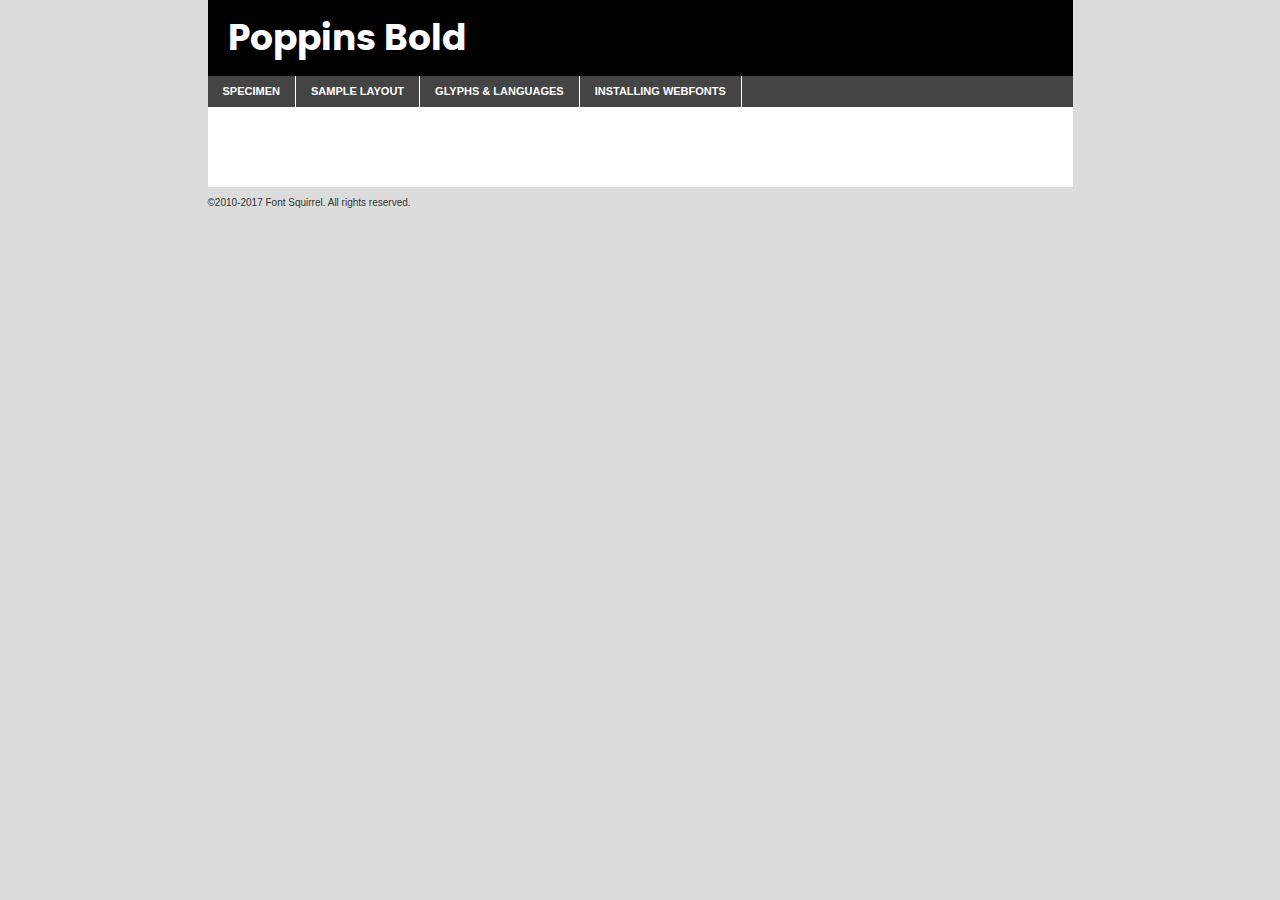
<file: components/fonts/poppins-bold-demo.html>
<!DOCTYPE html PUBLIC "-//W3C//DTD XHTML 1.0 Transitional//EN"
	"http://www.w3.org/TR/xhtml1/DTD/xhtml1-transitional.dtd">

<html xmlns="http://www.w3.org/1999/xhtml" xml:lang="en" lang="en">
<head>
	<meta http-equiv="Content-Type" content="text/html; charset=utf-8" />
	<script src="http://ajax.googleapis.com/ajax/libs/jquery/1.7.2/jquery.min.js" type="text/javascript" charset="utf-8"></script>
	<script type="text/javascript">
	(function($){$.fn.easyTabs=function(option){var param=jQuery.extend({fadeSpeed:"fast",defaultContent:1,activeClass:'active'},option);$(this).each(function(){var thisId="#"+this.id;if(param.defaultContent==''){param.defaultContent=1;}
	if(typeof param.defaultContent=="number")
	{var defaultTab=$(thisId+" .tabs li:eq("+(param.defaultContent-1)+") a").attr('href').substr(1);}else{var defaultTab=param.defaultContent;}
	$(thisId+" .tabs li a").each(function(){var tabToHide=$(this).attr('href').substr(1);$("#"+tabToHide).addClass('easytabs-tab-content');});hideAll();changeContent(defaultTab);function hideAll(){$(thisId+" .easytabs-tab-content").hide();}
	function changeContent(tabId){hideAll();$(thisId+" .tabs li").removeClass(param.activeClass);$(thisId+" .tabs li a[href=#"+tabId+"]").closest('li').addClass(param.activeClass);if(param.fadeSpeed!="none")
	{$(thisId+" #"+tabId).fadeIn(param.fadeSpeed);}else{$(thisId+" #"+tabId).show();}}
	$(thisId+" .tabs li").click(function(){var tabId=$(this).find('a').attr('href').substr(1);changeContent(tabId);return false;});});}})(jQuery);
	</script>
	<link rel="stylesheet" href="specimen_files/specimen_stylesheet.css" type="text/css" charset="utf-8" />
	<link rel="stylesheet" href="stylesheet.css" type="text/css" charset="utf-8" />

	<style type="text/css">
					body{
				font-family: 'poppinsbold';
							}
		</style>

	<title>Poppins Bold Specimen</title>
	
	
	<script type="text/javascript" charset="utf-8">
		$(document).ready(function() {
			$('#container').easyTabs({defaultContent:1});
		});
	</script>
</head>

<body>
<div id="container">
	<div id="header">
		Poppins Bold	</div>
	<ul class="tabs">
		<li><a href="#specimen">Specimen</a></li>
		<li><a href="#layout">Sample Layout</a></li>
				<li><a href="#glyphs">Glyphs &amp; Languages</a></li>
		<li><a href="#installing">Installing Webfonts</a></li>
		
	</ul>
	
	<div id="main_content">

		
			<div id="specimen">
		
				<div class="section">
					<div class="grid12 firstcol">
						<div class="huge">AaBb</div>
					</div>
				</div>
		
				<div class="section">
					<div class="glyph_range">A&#x200B;B&#x200b;C&#x200b;D&#x200b;E&#x200b;F&#x200b;G&#x200b;H&#x200b;I&#x200b;J&#x200b;K&#x200b;L&#x200b;M&#x200b;N&#x200b;O&#x200b;P&#x200b;Q&#x200b;R&#x200b;S&#x200b;T&#x200b;U&#x200b;V&#x200b;W&#x200b;X&#x200b;Y&#x200b;Z&#x200b;a&#x200b;b&#x200b;c&#x200b;d&#x200b;e&#x200b;f&#x200b;g&#x200b;h&#x200b;i&#x200b;j&#x200b;k&#x200b;l&#x200b;m&#x200b;n&#x200b;o&#x200b;p&#x200b;q&#x200b;r&#x200b;s&#x200b;t&#x200b;u&#x200b;v&#x200b;w&#x200b;x&#x200b;y&#x200b;z&#x200b;1&#x200b;2&#x200b;3&#x200b;4&#x200b;5&#x200b;6&#x200b;7&#x200b;8&#x200b;9&#x200b;0&#x200b;&amp;&#x200b;.&#x200b;,&#x200b;?&#x200b;!&#x200b;&#64;&#x200b;(&#x200b;)&#x200b;#&#x200b;$&#x200b;%&#x200b;*&#x200b;+&#x200b;-&#x200b;=&#x200b;:&#x200b;;</div>
				</div>
				<div class="section">
					<div class="grid12 firstcol">
						<table class="sample_table">
							<tr><td>10</td><td class="size10">abcdefghijklmnopqrstuvwxyzABCDEFGHIJKLMNOPQRSTUVWXYZ0123456789abcdefghijklmnopqrstuvwxyzABCDEFGHIJKLMNOPQRSTUVWXYZ0123456789abcdefghijklmnopqrstuvwxyzABCDEFGHIJKLMNOPQRSTUVWXYZ</td></tr>
							<tr><td>11</td><td class="size11">abcdefghijklmnopqrstuvwxyzABCDEFGHIJKLMNOPQRSTUVWXYZ0123456789abcdefghijklmnopqrstuvwxyzABCDEFGHIJKLMNOPQRSTUVWXYZ0123456789abcdefghijklmnopqrstuvwxyzABCDEFGHIJKLMNOPQRSTUVWXYZ</td></tr>
							<tr><td>12</td><td class="size12">abcdefghijklmnopqrstuvwxyzABCDEFGHIJKLMNOPQRSTUVWXYZ0123456789abcdefghijklmnopqrstuvwxyzABCDEFGHIJKLMNOPQRSTUVWXYZ0123456789abcdefghijklmnopqrstuvwxyzABCDEFGHIJKLMNOPQRSTUVWXYZ</td></tr>
							<tr><td>13</td><td class="size13">abcdefghijklmnopqrstuvwxyzABCDEFGHIJKLMNOPQRSTUVWXYZ0123456789abcdefghijklmnopqrstuvwxyzABCDEFGHIJKLMNOPQRSTUVWXYZ0123456789abcdefghijklmnopqrstuvwxyzABCDEFGHIJKLMNOPQRSTUVWXYZ</td></tr>
							<tr><td>14</td><td class="size14">abcdefghijklmnopqrstuvwxyzABCDEFGHIJKLMNOPQRSTUVWXYZ0123456789abcdefghijklmnopqrstuvwxyzABCDEFGHIJKLMNOPQRSTUVWXYZ0123456789abcdefghijklmnopqrstuvwxyzABCDEFGHIJKLMNOPQRSTUVWXYZ</td></tr>
							<tr><td>16</td><td class="size16">abcdefghijklmnopqrstuvwxyzABCDEFGHIJKLMNOPQRSTUVWXYZ0123456789abcdefghijklmnopqrstuvwxyzABCDEFGHIJKLMNOPQRSTUVWXYZ</td></tr>
							<tr><td>18</td><td class="size18">abcdefghijklmnopqrstuvwxyzABCDEFGHIJKLMNOPQRSTUVWXYZ0123456789abcdefghijklmnopqrstuvwxyzABCDEFGHIJKLMNOPQRSTUVWXYZ</td></tr>
							<tr><td>20</td><td class="size20">abcdefghijklmnopqrstuvwxyzABCDEFGHIJKLMNOPQRSTUVWXYZ0123456789abcdefghijklmnopqrstuvwxyzABCDEFGHIJKLMNOPQRSTUVWXYZ</td></tr>
							<tr><td>24</td><td class="size24">abcdefghijklmnopqrstuvwxyzABCDEFGHIJKLMNOPQRSTUVWXYZ0123456789abcdefghijklmnopqrstuvwxyzABCDEFGHIJKLMNOPQRSTUVWXYZ</td></tr>
							<tr><td>30</td><td class="size30">abcdefghijklmnopqrstuvwxyzABCDEFGHIJKLMNOPQRSTUVWXYZ0123456789abcdefghijklmnopqrstuvwxyzABCDEFGHIJKLMNOPQRSTUVWXYZ</td></tr>
							<tr><td>36</td><td class="size36">abcdefghijklmnopqrstuvwxyzABCDEFGHIJKLMNOPQRSTUVWXYZ0123456789abcdefghijklmnopqrstuvwxyzABCDEFGHIJKLMNOPQRSTUVWXYZ</td></tr>
							<tr><td>48</td><td class="size48">abcdefghijklmnopqrstuvwxyzABCDEFGHIJKLMNOPQRSTUVWXYZ0123456789abcdefghijklmnopqrstuvwxyzABCDEFGHIJKLMNOPQRSTUVWXYZ</td></tr>
							<tr><td>60</td><td class="size60">abcdefghijklmnopqrstuvwxyzABCDEFGHIJKLMNOPQRSTUVWXYZ0123456789abcdefghijklmnopqrstuvwxyzABCDEFGHIJKLMNOPQRSTUVWXYZ</td></tr>
							<tr><td>72</td><td class="size72">abcdefghijklmnopqrstuvwxyzABCDEFGHIJKLMNOPQRSTUVWXYZ0123456789abcdefghijklmnopqrstuvwxyzABCDEFGHIJKLMNOPQRSTUVWXYZ</td></tr>
							<tr><td>90</td><td class="size90">abcdefghijklmnopqrstuvwxyzABCDEFGHIJKLMNOPQRSTUVWXYZ0123456789abcdefghijklmnopqrstuvwxyzABCDEFGHIJKLMNOPQRSTUVWXYZ</td></tr>
						</table>
				
					</div>
			
				</div>
		
		
		
								<div class="section" id="bodycomparison">


										<div id="xheight">
				<div class="fontbody">&#x25FC;&#x25FC;&#x25FC;&#x25FC;&#x25FC;&#x25FC;&#x25FC;&#x25FC;&#x25FC;&#x25FC;&#x25FC;&#x25FC;&#x25FC;&#x25FC;&#x25FC;&#x25FC;&#x25FC;&#x25FC;&#x25FC;&#x25FC;&#x25FC;&#x25FC;&#x25FC;&#x25FC;&#x25FC;&#x25FC;&#x25FC;&#x25FC;&#x25FC;&#x25FC;&#x25FC;&#x25FC;&#x25FC;&#x25FC;&#x25FC;&#x25FC;&#x25FC;&#x25FC;&#x25FC;&#x25FC;&#x25FC;&#x25FC;&#x25FC;&#x25FC;&#x25FC;&#x25FC;&#x25FC;&#x25FC;&#x25FC;&#x25FC;&#x25FC;&#x25FC;&#x25FC;&#x25FC;&#x25FC;&#x25FC;&#x25FC;&#x25FC;&#x25FC;&#x25FC;&#x25FC;&#x25FC;&#x25FC;&#x25FC;&#x25FC;&#x25FC;&#x25FC;&#x25FC;&#x25FC;&#x25FC;&#x25FC;&#x25FC;&#x25FC;&#x25FC;&#x25FC;&#x25FC;&#x25FC;&#x25FC;&#x25FC;&#x25FC;&#x25FC;&#x25FC;&#x25FC;&#x25FC;&#x25FC;&#x25FC;&#x25FC;&#x25FC;&#x25FC;&#x25FC;&#x25FC;&#x25FC;&#x25FC;&#x25FC;&#x25FC;&#x25FC;&#x25FC;&#x25FC;&#x25FC;body</div><div class="arialbody">body</div><div class="verdanabody">body</div><div class="georgiabody">body</div></div>
										<div class="fontbody" style="z-index:1">
											body<span>Poppins Bold</span>
										</div>
										<div class="arialbody" style="z-index:1">
											body<span>Arial</span>
										</div>
										<div class="verdanabody" style="z-index:1">
											body<span>Verdana</span>
										</div>
										<div class="georgiabody" style="z-index:1">
											body<span>Georgia</span>
										</div>



								</div>
		
		
				<div class="section psample psample_row1" id="">
					
					<div class="grid2 firstcol">
						<p class="size10"><span>10.</span>Aenean lacinia bibendum nulla sed consectetur. Fusce dapibus, tellus ac cursus commodo, tortor mauris condimentum nibh, ut fermentum massa justo sit amet risus. Nullam id dolor id nibh ultricies vehicula ut id elit. Cum sociis natoque penatibus et magnis dis parturient montes, nascetur ridiculus mus. Nulla vitae elit libero, a pharetra augue.</p>
			
					</div>
					<div class="grid3">
						<p class="size11"><span>11.</span>Aenean lacinia bibendum nulla sed consectetur. Fusce dapibus, tellus ac cursus commodo, tortor mauris condimentum nibh, ut fermentum massa justo sit amet risus. Nullam id dolor id nibh ultricies vehicula ut id elit. Cum sociis natoque penatibus et magnis dis parturient montes, nascetur ridiculus mus. Nulla vitae elit libero, a pharetra augue.</p>
			
					</div>
					<div class="grid3">
						<p class="size12"><span>12.</span>Aenean lacinia bibendum nulla sed consectetur. Fusce dapibus, tellus ac cursus commodo, tortor mauris condimentum nibh, ut fermentum massa justo sit amet risus. Nullam id dolor id nibh ultricies vehicula ut id elit. Cum sociis natoque penatibus et magnis dis parturient montes, nascetur ridiculus mus. Nulla vitae elit libero, a pharetra augue.</p>
			
					</div>
					<div class="grid4">
						<p class="size13"><span>13.</span>Aenean lacinia bibendum nulla sed consectetur. Fusce dapibus, tellus ac cursus commodo, tortor mauris condimentum nibh, ut fermentum massa justo sit amet risus. Nullam id dolor id nibh ultricies vehicula ut id elit. Cum sociis natoque penatibus et magnis dis parturient montes, nascetur ridiculus mus. Nulla vitae elit libero, a pharetra augue.</p>
			
					</div>
					<div class="white_blend"></div>
					
				</div>
				<div class="section psample psample_row2" id="">
					<div class="grid3 firstcol">
						<p class="size14"><span>14.</span>Aenean lacinia bibendum nulla sed consectetur. Fusce dapibus, tellus ac cursus commodo, tortor mauris condimentum nibh, ut fermentum massa justo sit amet risus. Nullam id dolor id nibh ultricies vehicula ut id elit. Cum sociis natoque penatibus et magnis dis parturient montes, nascetur ridiculus mus. Nulla vitae elit libero, a pharetra augue.</p>
			
					</div>
					<div class="grid4">
						<p class="size16"><span>16.</span>Aenean lacinia bibendum nulla sed consectetur. Fusce dapibus, tellus ac cursus commodo, tortor mauris condimentum nibh, ut fermentum massa justo sit amet risus. Nullam id dolor id nibh ultricies vehicula ut id elit. Cum sociis natoque penatibus et magnis dis parturient montes, nascetur ridiculus mus. Nulla vitae elit libero, a pharetra augue.</p>
			
					</div>
					<div class="grid5">
						<p class="size18"><span>18.</span>Aenean lacinia bibendum nulla sed consectetur. Fusce dapibus, tellus ac cursus commodo, tortor mauris condimentum nibh, ut fermentum massa justo sit amet risus. Nullam id dolor id nibh ultricies vehicula ut id elit. Cum sociis natoque penatibus et magnis dis parturient montes, nascetur ridiculus mus. Nulla vitae elit libero, a pharetra augue.</p>
			
					</div>

					<div class="white_blend"></div>

				</div>
				
				<div class="section psample psample_row3" id="">
					<div class="grid5 firstcol">
						<p class="size20"><span>20.</span>Aenean lacinia bibendum nulla sed consectetur. Fusce dapibus, tellus ac cursus commodo, tortor mauris condimentum nibh, ut fermentum massa justo sit amet risus. Nullam id dolor id nibh ultricies vehicula ut id elit. Cum sociis natoque penatibus et magnis dis parturient montes, nascetur ridiculus mus. Nulla vitae elit libero, a pharetra augue.</p>
					</div>
					<div class="grid7">
						<p class="size24"><span>24.</span>Aenean lacinia bibendum nulla sed consectetur. Fusce dapibus, tellus ac cursus commodo, tortor mauris condimentum nibh, ut fermentum massa justo sit amet risus. Nullam id dolor id nibh ultricies vehicula ut id elit. Cum sociis natoque penatibus et magnis dis parturient montes, nascetur ridiculus mus. Nulla vitae elit libero, a pharetra augue.</p>
					</div>
					
					<div class="white_blend"></div>
					
				</div>
				
				<div class="section psample psample_row4" id="">
					<div class="grid12 firstcol">
						<p class="size30"><span>30.</span>Aenean lacinia bibendum nulla sed consectetur. Fusce dapibus, tellus ac cursus commodo, tortor mauris condimentum nibh, ut fermentum massa justo sit amet risus. Nullam id dolor id nibh ultricies vehicula ut id elit. Cum sociis natoque penatibus et magnis dis parturient montes, nascetur ridiculus mus. Nulla vitae elit libero, a pharetra augue.</p>
					</div>
					<div class="white_blend"></div>
					
				</div>
				
				
				
				<div class="section psample psample_row1 fullreverse">
					<div class="grid2 firstcol">
						<p class="size10"><span>10.</span>Aenean lacinia bibendum nulla sed consectetur. Fusce dapibus, tellus ac cursus commodo, tortor mauris condimentum nibh, ut fermentum massa justo sit amet risus. Nullam id dolor id nibh ultricies vehicula ut id elit. Cum sociis natoque penatibus et magnis dis parturient montes, nascetur ridiculus mus. Nulla vitae elit libero, a pharetra augue.</p>
			
					</div>
					<div class="grid3">
						<p class="size11"><span>11.</span>Aenean lacinia bibendum nulla sed consectetur. Fusce dapibus, tellus ac cursus commodo, tortor mauris condimentum nibh, ut fermentum massa justo sit amet risus. Nullam id dolor id nibh ultricies vehicula ut id elit. Cum sociis natoque penatibus et magnis dis parturient montes, nascetur ridiculus mus. Nulla vitae elit libero, a pharetra augue.</p>
			
					</div>
					<div class="grid3">
						<p class="size12"><span>12.</span>Aenean lacinia bibendum nulla sed consectetur. Fusce dapibus, tellus ac cursus commodo, tortor mauris condimentum nibh, ut fermentum massa justo sit amet risus. Nullam id dolor id nibh ultricies vehicula ut id elit. Cum sociis natoque penatibus et magnis dis parturient montes, nascetur ridiculus mus. Nulla vitae elit libero, a pharetra augue.</p>
			
					</div>
					<div class="grid4">
						<p class="size13"><span>13.</span>Aenean lacinia bibendum nulla sed consectetur. Fusce dapibus, tellus ac cursus commodo, tortor mauris condimentum nibh, ut fermentum massa justo sit amet risus. Nullam id dolor id nibh ultricies vehicula ut id elit. Cum sociis natoque penatibus et magnis dis parturient montes, nascetur ridiculus mus. Nulla vitae elit libero, a pharetra augue.</p>
			
					</div>
					<div class="black_blend"></div>
					
				</div>
				
				<div class="section psample psample_row2 fullreverse">
					<div class="grid3 firstcol">
						<p class="size14"><span>14.</span>Aenean lacinia bibendum nulla sed consectetur. Fusce dapibus, tellus ac cursus commodo, tortor mauris condimentum nibh, ut fermentum massa justo sit amet risus. Nullam id dolor id nibh ultricies vehicula ut id elit. Cum sociis natoque penatibus et magnis dis parturient montes, nascetur ridiculus mus. Nulla vitae elit libero, a pharetra augue.</p>
			
					</div>
					<div class="grid4">
						<p class="size16"><span>16.</span>Aenean lacinia bibendum nulla sed consectetur. Fusce dapibus, tellus ac cursus commodo, tortor mauris condimentum nibh, ut fermentum massa justo sit amet risus. Nullam id dolor id nibh ultricies vehicula ut id elit. Cum sociis natoque penatibus et magnis dis parturient montes, nascetur ridiculus mus. Nulla vitae elit libero, a pharetra augue.</p>
			
					</div>
					<div class="grid5">
						<p class="size18"><span>18.</span>Aenean lacinia bibendum nulla sed consectetur. Fusce dapibus, tellus ac cursus commodo, tortor mauris condimentum nibh, ut fermentum massa justo sit amet risus. Nullam id dolor id nibh ultricies vehicula ut id elit. Cum sociis natoque penatibus et magnis dis parturient montes, nascetur ridiculus mus. Nulla vitae elit libero, a pharetra augue.</p>
			
					</div>
					<div class="black_blend"></div>

				</div>
				
				<div class="section psample fullreverse psample_row3" id="">
					<div class="grid5 firstcol">
						<p class="size20"><span>20.</span>Aenean lacinia bibendum nulla sed consectetur. Fusce dapibus, tellus ac cursus commodo, tortor mauris condimentum nibh, ut fermentum massa justo sit amet risus. Nullam id dolor id nibh ultricies vehicula ut id elit. Cum sociis natoque penatibus et magnis dis parturient montes, nascetur ridiculus mus. Nulla vitae elit libero, a pharetra augue.</p>
					</div>
					<div class="grid7">
						<p class="size24"><span>24.</span>Aenean lacinia bibendum nulla sed consectetur. Fusce dapibus, tellus ac cursus commodo, tortor mauris condimentum nibh, ut fermentum massa justo sit amet risus. Nullam id dolor id nibh ultricies vehicula ut id elit. Cum sociis natoque penatibus et magnis dis parturient montes, nascetur ridiculus mus. Nulla vitae elit libero, a pharetra augue.</p>
					</div>
					
					<div class="black_blend"></div>
					
				</div>
				
				<div class="section psample fullreverse psample_row4" id="" style="border-bottom: 20px #000 solid;">
					<div class="grid12 firstcol">
						<p class="size30"><span>30.</span>Aenean lacinia bibendum nulla sed consectetur. Fusce dapibus, tellus ac cursus commodo, tortor mauris condimentum nibh, ut fermentum massa justo sit amet risus. Nullam id dolor id nibh ultricies vehicula ut id elit. Cum sociis natoque penatibus et magnis dis parturient montes, nascetur ridiculus mus. Nulla vitae elit libero, a pharetra augue.</p>
					</div>
					<div class="black_blend"></div>
					
				</div>
				
				
				
				
			</div>
			
			<div id="layout">
				
				<div class="section">
					
					<div class="grid12 firstcol">
						<h1>Lorem Ipsum Dolor</h1>
						<h2>Etiam porta sem malesuada magna mollis euismod</h2>
						
						<p class="byline">By <a href="#link">Aenean Lacinia</a></p>
					</div>
				</div>
				<div class="section">
					<div class="grid8 firstcol">
						<p class="large">Donec sed odio dui. Morbi leo risus, porta ac consectetur ac, vestibulum at eros. Fusce dapibus, tellus ac cursus commodo, tortor mauris condimentum nibh, ut fermentum massa justo sit amet risus. </p>

						
						<h3>Pellentesque ornare sem</h3>

						<p>Maecenas sed diam eget risus varius blandit sit amet non magna. Maecenas faucibus mollis interdum. Donec ullamcorper nulla non metus auctor fringilla. Nullam id dolor id nibh ultricies vehicula ut id elit. Nullam id dolor id nibh ultricies vehicula ut id elit. </p>

						<p>Aenean eu leo quam. Pellentesque ornare sem lacinia quam venenatis vestibulum. Lorem ipsum dolor sit amet, consectetur adipiscing elit. Cum sociis natoque penatibus et magnis dis parturient montes, nascetur ridiculus mus. </p>

						<p>Nulla vitae elit libero, a pharetra augue. Praesent commodo cursus magna, vel scelerisque nisl consectetur et. Aenean lacinia bibendum nulla sed consectetur. </p>

						<p>Nullam quis risus eget urna mollis ornare vel eu leo. Nullam quis risus eget urna mollis ornare vel eu leo. Maecenas sed diam eget risus varius blandit sit amet non magna. Donec ullamcorper nulla non metus auctor fringilla. </p>

						<h3>Cras mattis consectetur</h3>

						<p>Aenean eu leo quam. Pellentesque ornare sem lacinia quam venenatis vestibulum. Aenean lacinia bibendum nulla sed consectetur. Integer posuere erat a ante venenatis dapibus posuere velit aliquet. Cras mattis consectetur purus sit amet fermentum. </p>

						<p>Nullam id dolor id nibh ultricies vehicula ut id elit. Nullam quis risus eget urna mollis ornare vel eu leo. Cras mattis consectetur purus sit amet fermentum.</p>
					</div>
					
					<div class="grid4 sidebar">
						
						<div class="box reverse">
							<p class="last">Nullam quis risus eget urna mollis ornare vel eu leo. Donec ullamcorper nulla non metus auctor fringilla. Cras mattis consectetur purus sit amet fermentum. Sed posuere consectetur est at lobortis. Lorem ipsum dolor sit amet, consectetur adipiscing elit. </p>
						</div>
						
						<p class="caption">Maecenas sed diam eget risus varius.</p>

						<p>Vestibulum id ligula porta felis euismod semper. Integer posuere erat a ante venenatis dapibus posuere velit aliquet. Vestibulum id ligula porta felis euismod semper. Sed posuere consectetur est at lobortis. Maecenas sed diam eget risus varius blandit sit amet non magna. Fusce dapibus, tellus ac cursus commodo, tortor mauris condimentum nibh, ut fermentum massa justo sit amet risus. </p>

					

						<p>Duis mollis, est non commodo luctus, nisi erat porttitor ligula, eget lacinia odio sem nec elit. Aenean lacinia bibendum nulla sed consectetur. Vivamus sagittis lacus vel augue laoreet rutrum faucibus dolor auctor. Aenean lacinia bibendum nulla sed consectetur. Nullam quis risus eget urna mollis ornare vel eu leo. </p>

						<p>Praesent commodo cursus magna, vel scelerisque nisl consectetur et. Donec ullamcorper nulla non metus auctor fringilla. Maecenas faucibus mollis interdum. Fusce dapibus, tellus ac cursus commodo, tortor mauris condimentum nibh, ut fermentum massa justo sit amet risus. </p>

					</div>
				</div>
				
			</div>


			



		<div id="glyphs">
			<div class="section">
				<div class="grid12 firstcol">
			
				<h1>Language Support</h1>
				<p>The subset of Poppins Bold in this kit supports the following languages:<br />
			
					Albanian, Basque, Breton, Chamorro, Danish, Dutch, English, Faroese, Finnish, French, Frisian, Galician, German, Icelandic, Italian, Malagasy, Norwegian, Portuguese, Spanish, Alsatian, Aragonese, Arapaho, Arrernte, Asturian, Aymara, Bislama, Cebuano, Corsican, Fijian, French_creole, Genoese, Gilbertese, Greenlandic, Haitian_creole, Hiligaynon, Hmong, Hopi, Ibanag, Iloko_ilokano, Indonesian, Interglossa_glosa, Interlingua, Irish_gaelic, Jerriais, Lojban, Lombard, Luxembourgeois, Manx, Mohawk, Norfolk_pitcairnese, Occitan, Oromo, Pangasinan, Papiamento, Piedmontese, Potawatomi, Rhaeto-romance, Romansh, Rotokas, Sami_lule, Samoan, Sardinian, Scots_gaelic, Seychelles_creole, Shona, Sicilian, Somali, Southern_ndebele, Swahili, Swati_swazi, Tagalog_filipino_pilipino, Tetum, Tok_pisin, Uyghur_latinized, Volapuk, Walloon, Warlpiri, Xhosa, Yapese, Zulu, Latinbasic, Ubasic, Demo				</p>
				<h1>Glyph Chart</h1>
				<p>The subset of Poppins Bold in this kit includes all the glyphs listed below. Unicode entities are included above each glyph to help you insert individual characters into your layout.</p>
				<div id="glyph_chart">
			
																														 <div><p>&amp;#13;</p>&#13;</div>
																				 <div><p>&amp;#32;</p>&#32;</div>
																				 <div><p>&amp;#33;</p>&#33;</div>
																				 <div><p>&amp;#34;</p>&#34;</div>
																				 <div><p>&amp;#35;</p>&#35;</div>
																				 <div><p>&amp;#36;</p>&#36;</div>
																				 <div><p>&amp;#37;</p>&#37;</div>
																				 <div><p>&amp;#38;</p>&#38;</div>
																				 <div><p>&amp;#39;</p>&#39;</div>
																				 <div><p>&amp;#40;</p>&#40;</div>
																				 <div><p>&amp;#41;</p>&#41;</div>
																				 <div><p>&amp;#42;</p>&#42;</div>
																				 <div><p>&amp;#43;</p>&#43;</div>
																				 <div><p>&amp;#44;</p>&#44;</div>
																				 <div><p>&amp;#45;</p>&#45;</div>
																				 <div><p>&amp;#46;</p>&#46;</div>
																				 <div><p>&amp;#47;</p>&#47;</div>
																				 <div><p>&amp;#48;</p>&#48;</div>
																				 <div><p>&amp;#49;</p>&#49;</div>
																				 <div><p>&amp;#50;</p>&#50;</div>
																				 <div><p>&amp;#51;</p>&#51;</div>
																				 <div><p>&amp;#52;</p>&#52;</div>
																				 <div><p>&amp;#53;</p>&#53;</div>
																				 <div><p>&amp;#54;</p>&#54;</div>
																				 <div><p>&amp;#55;</p>&#55;</div>
																				 <div><p>&amp;#56;</p>&#56;</div>
																				 <div><p>&amp;#57;</p>&#57;</div>
																				 <div><p>&amp;#58;</p>&#58;</div>
																				 <div><p>&amp;#59;</p>&#59;</div>
																				 <div><p>&amp;#60;</p>&#60;</div>
																				 <div><p>&amp;#61;</p>&#61;</div>
																				 <div><p>&amp;#62;</p>&#62;</div>
																				 <div><p>&amp;#63;</p>&#63;</div>
																				 <div><p>&amp;#64;</p>&#64;</div>
																				 <div><p>&amp;#65;</p>&#65;</div>
																				 <div><p>&amp;#66;</p>&#66;</div>
																				 <div><p>&amp;#67;</p>&#67;</div>
																				 <div><p>&amp;#68;</p>&#68;</div>
																				 <div><p>&amp;#69;</p>&#69;</div>
																				 <div><p>&amp;#70;</p>&#70;</div>
																				 <div><p>&amp;#71;</p>&#71;</div>
																				 <div><p>&amp;#72;</p>&#72;</div>
																				 <div><p>&amp;#73;</p>&#73;</div>
																				 <div><p>&amp;#74;</p>&#74;</div>
																				 <div><p>&amp;#75;</p>&#75;</div>
																				 <div><p>&amp;#76;</p>&#76;</div>
																				 <div><p>&amp;#77;</p>&#77;</div>
																				 <div><p>&amp;#78;</p>&#78;</div>
																				 <div><p>&amp;#79;</p>&#79;</div>
																				 <div><p>&amp;#80;</p>&#80;</div>
																				 <div><p>&amp;#81;</p>&#81;</div>
																				 <div><p>&amp;#82;</p>&#82;</div>
																				 <div><p>&amp;#83;</p>&#83;</div>
																				 <div><p>&amp;#84;</p>&#84;</div>
																				 <div><p>&amp;#85;</p>&#85;</div>
																				 <div><p>&amp;#86;</p>&#86;</div>
																				 <div><p>&amp;#87;</p>&#87;</div>
																				 <div><p>&amp;#88;</p>&#88;</div>
																				 <div><p>&amp;#89;</p>&#89;</div>
																				 <div><p>&amp;#90;</p>&#90;</div>
																				 <div><p>&amp;#91;</p>&#91;</div>
																				 <div><p>&amp;#92;</p>&#92;</div>
																				 <div><p>&amp;#93;</p>&#93;</div>
																				 <div><p>&amp;#94;</p>&#94;</div>
																				 <div><p>&amp;#95;</p>&#95;</div>
																				 <div><p>&amp;#96;</p>&#96;</div>
																				 <div><p>&amp;#97;</p>&#97;</div>
																				 <div><p>&amp;#98;</p>&#98;</div>
																				 <div><p>&amp;#99;</p>&#99;</div>
																				 <div><p>&amp;#100;</p>&#100;</div>
																				 <div><p>&amp;#101;</p>&#101;</div>
																				 <div><p>&amp;#102;</p>&#102;</div>
																				 <div><p>&amp;#103;</p>&#103;</div>
																				 <div><p>&amp;#104;</p>&#104;</div>
																				 <div><p>&amp;#105;</p>&#105;</div>
																				 <div><p>&amp;#106;</p>&#106;</div>
																				 <div><p>&amp;#107;</p>&#107;</div>
																				 <div><p>&amp;#108;</p>&#108;</div>
																				 <div><p>&amp;#109;</p>&#109;</div>
																				 <div><p>&amp;#110;</p>&#110;</div>
																				 <div><p>&amp;#111;</p>&#111;</div>
																				 <div><p>&amp;#112;</p>&#112;</div>
																				 <div><p>&amp;#113;</p>&#113;</div>
																				 <div><p>&amp;#114;</p>&#114;</div>
																				 <div><p>&amp;#115;</p>&#115;</div>
																				 <div><p>&amp;#116;</p>&#116;</div>
																				 <div><p>&amp;#117;</p>&#117;</div>
																				 <div><p>&amp;#118;</p>&#118;</div>
																				 <div><p>&amp;#119;</p>&#119;</div>
																				 <div><p>&amp;#120;</p>&#120;</div>
																				 <div><p>&amp;#121;</p>&#121;</div>
																				 <div><p>&amp;#122;</p>&#122;</div>
																				 <div><p>&amp;#123;</p>&#123;</div>
																				 <div><p>&amp;#124;</p>&#124;</div>
																				 <div><p>&amp;#125;</p>&#125;</div>
																				 <div><p>&amp;#126;</p>&#126;</div>
																				 <div><p>&amp;#160;</p>&#160;</div>
																				 <div><p>&amp;#161;</p>&#161;</div>
																				 <div><p>&amp;#162;</p>&#162;</div>
																				 <div><p>&amp;#163;</p>&#163;</div>
																				 <div><p>&amp;#164;</p>&#164;</div>
																				 <div><p>&amp;#165;</p>&#165;</div>
																				 <div><p>&amp;#166;</p>&#166;</div>
																				 <div><p>&amp;#167;</p>&#167;</div>
																				 <div><p>&amp;#168;</p>&#168;</div>
																				 <div><p>&amp;#169;</p>&#169;</div>
																				 <div><p>&amp;#170;</p>&#170;</div>
																				 <div><p>&amp;#171;</p>&#171;</div>
																				 <div><p>&amp;#172;</p>&#172;</div>
																				 <div><p>&amp;#173;</p>&#173;</div>
																				 <div><p>&amp;#174;</p>&#174;</div>
																				 <div><p>&amp;#175;</p>&#175;</div>
																				 <div><p>&amp;#176;</p>&#176;</div>
																				 <div><p>&amp;#177;</p>&#177;</div>
																				 <div><p>&amp;#178;</p>&#178;</div>
																				 <div><p>&amp;#179;</p>&#179;</div>
																				 <div><p>&amp;#180;</p>&#180;</div>
																				 <div><p>&amp;#181;</p>&#181;</div>
																				 <div><p>&amp;#182;</p>&#182;</div>
																				 <div><p>&amp;#183;</p>&#183;</div>
																				 <div><p>&amp;#184;</p>&#184;</div>
																				 <div><p>&amp;#185;</p>&#185;</div>
																				 <div><p>&amp;#186;</p>&#186;</div>
																				 <div><p>&amp;#187;</p>&#187;</div>
																				 <div><p>&amp;#188;</p>&#188;</div>
																				 <div><p>&amp;#189;</p>&#189;</div>
																				 <div><p>&amp;#190;</p>&#190;</div>
																				 <div><p>&amp;#191;</p>&#191;</div>
																				 <div><p>&amp;#192;</p>&#192;</div>
																				 <div><p>&amp;#193;</p>&#193;</div>
																				 <div><p>&amp;#194;</p>&#194;</div>
																				 <div><p>&amp;#195;</p>&#195;</div>
																				 <div><p>&amp;#196;</p>&#196;</div>
																				 <div><p>&amp;#197;</p>&#197;</div>
																				 <div><p>&amp;#198;</p>&#198;</div>
																				 <div><p>&amp;#199;</p>&#199;</div>
																				 <div><p>&amp;#200;</p>&#200;</div>
																				 <div><p>&amp;#201;</p>&#201;</div>
																				 <div><p>&amp;#202;</p>&#202;</div>
																				 <div><p>&amp;#203;</p>&#203;</div>
																				 <div><p>&amp;#204;</p>&#204;</div>
																				 <div><p>&amp;#205;</p>&#205;</div>
																				 <div><p>&amp;#206;</p>&#206;</div>
																				 <div><p>&amp;#207;</p>&#207;</div>
																				 <div><p>&amp;#208;</p>&#208;</div>
																				 <div><p>&amp;#209;</p>&#209;</div>
																				 <div><p>&amp;#210;</p>&#210;</div>
																				 <div><p>&amp;#211;</p>&#211;</div>
																				 <div><p>&amp;#212;</p>&#212;</div>
																				 <div><p>&amp;#213;</p>&#213;</div>
																				 <div><p>&amp;#214;</p>&#214;</div>
																				 <div><p>&amp;#215;</p>&#215;</div>
																				 <div><p>&amp;#216;</p>&#216;</div>
																				 <div><p>&amp;#217;</p>&#217;</div>
																				 <div><p>&amp;#218;</p>&#218;</div>
																				 <div><p>&amp;#219;</p>&#219;</div>
																				 <div><p>&amp;#220;</p>&#220;</div>
																				 <div><p>&amp;#221;</p>&#221;</div>
																				 <div><p>&amp;#222;</p>&#222;</div>
																				 <div><p>&amp;#223;</p>&#223;</div>
																				 <div><p>&amp;#224;</p>&#224;</div>
																				 <div><p>&amp;#225;</p>&#225;</div>
																				 <div><p>&amp;#226;</p>&#226;</div>
																				 <div><p>&amp;#227;</p>&#227;</div>
																				 <div><p>&amp;#228;</p>&#228;</div>
																				 <div><p>&amp;#229;</p>&#229;</div>
																				 <div><p>&amp;#230;</p>&#230;</div>
																				 <div><p>&amp;#231;</p>&#231;</div>
																				 <div><p>&amp;#232;</p>&#232;</div>
																				 <div><p>&amp;#233;</p>&#233;</div>
																				 <div><p>&amp;#234;</p>&#234;</div>
																				 <div><p>&amp;#235;</p>&#235;</div>
																				 <div><p>&amp;#236;</p>&#236;</div>
																				 <div><p>&amp;#237;</p>&#237;</div>
																				 <div><p>&amp;#238;</p>&#238;</div>
																				 <div><p>&amp;#239;</p>&#239;</div>
																				 <div><p>&amp;#240;</p>&#240;</div>
																				 <div><p>&amp;#241;</p>&#241;</div>
																				 <div><p>&amp;#242;</p>&#242;</div>
																				 <div><p>&amp;#243;</p>&#243;</div>
																				 <div><p>&amp;#244;</p>&#244;</div>
																				 <div><p>&amp;#245;</p>&#245;</div>
																				 <div><p>&amp;#246;</p>&#246;</div>
																				 <div><p>&amp;#247;</p>&#247;</div>
																				 <div><p>&amp;#248;</p>&#248;</div>
																				 <div><p>&amp;#249;</p>&#249;</div>
																				 <div><p>&amp;#250;</p>&#250;</div>
																				 <div><p>&amp;#251;</p>&#251;</div>
																				 <div><p>&amp;#252;</p>&#252;</div>
																				 <div><p>&amp;#253;</p>&#253;</div>
																				 <div><p>&amp;#254;</p>&#254;</div>
																				 <div><p>&amp;#255;</p>&#255;</div>
																				 <div><p>&amp;#338;</p>&#338;</div>
																				 <div><p>&amp;#339;</p>&#339;</div>
																				 <div><p>&amp;#376;</p>&#376;</div>
																				 <div><p>&amp;#710;</p>&#710;</div>
																				 <div><p>&amp;#732;</p>&#732;</div>
																				 <div><p>&amp;#8192;</p>&#8192;</div>
																				 <div><p>&amp;#8193;</p>&#8193;</div>
																				 <div><p>&amp;#8194;</p>&#8194;</div>
																				 <div><p>&amp;#8195;</p>&#8195;</div>
																				 <div><p>&amp;#8196;</p>&#8196;</div>
																				 <div><p>&amp;#8197;</p>&#8197;</div>
																				 <div><p>&amp;#8198;</p>&#8198;</div>
																				 <div><p>&amp;#8199;</p>&#8199;</div>
																				 <div><p>&amp;#8200;</p>&#8200;</div>
																				 <div><p>&amp;#8201;</p>&#8201;</div>
																				 <div><p>&amp;#8202;</p>&#8202;</div>
																				 <div><p>&amp;#8208;</p>&#8208;</div>
																				 <div><p>&amp;#8209;</p>&#8209;</div>
																				 <div><p>&amp;#8210;</p>&#8210;</div>
																				 <div><p>&amp;#8211;</p>&#8211;</div>
																				 <div><p>&amp;#8212;</p>&#8212;</div>
																				 <div><p>&amp;#8216;</p>&#8216;</div>
																				 <div><p>&amp;#8217;</p>&#8217;</div>
																				 <div><p>&amp;#8218;</p>&#8218;</div>
																				 <div><p>&amp;#8220;</p>&#8220;</div>
																				 <div><p>&amp;#8221;</p>&#8221;</div>
																				 <div><p>&amp;#8222;</p>&#8222;</div>
																				 <div><p>&amp;#8226;</p>&#8226;</div>
																				 <div><p>&amp;#8230;</p>&#8230;</div>
																				 <div><p>&amp;#8239;</p>&#8239;</div>
																				 <div><p>&amp;#8249;</p>&#8249;</div>
																				 <div><p>&amp;#8250;</p>&#8250;</div>
																				 <div><p>&amp;#8287;</p>&#8287;</div>
																				 <div><p>&amp;#8364;</p>&#8364;</div>
																				 <div><p>&amp;#8482;</p>&#8482;</div>
																				 <div><p>&amp;#64257;</p>&#64257;</div>
																				 <div><p>&amp;#64258;</p>&#64258;</div>
																																																</div>	
				</div>
		
		
			</div>
		</div>
		
		
		<div id="specs">
			
		</div>
	
		<div id="installing">
			<div class="section">
				<div class="grid7 firstcol">
					<h1>Installing Webfonts</h1>
					
					<p>Webfonts are supported by all major browser platforms but not all in the same way. There are currently four different font formats that must be included in order to target all browsers. This includes TTF, WOFF, EOT and SVG.</p>
					
					<h2>1. Upload your webfonts</h2>
					<p>You must upload your webfont kit to your website. They should be in or near the same directory as your CSS files.</p>
					
					<h2>2. Include the webfont stylesheet</h2>
					<p>A special CSS @font-face declaration helps the various browsers select the appropriate font it needs without causing you a bunch of headaches. Learn more about this syntax by reading the <a href="https://www.fontspring.com/blog/further-hardening-of-the-bulletproof-syntax">Fontspring blog post</a> about it. The code for it is as follows:</p>


<code>
@font-face{ 
	font-family: 'MyWebFont';
	src: url('WebFont.eot');
	src: url('WebFont.eot?#iefix') format('embedded-opentype'),
	     url('WebFont.woff') format('woff'),
	     url('WebFont.ttf') format('truetype'),
	     url('WebFont.svg#webfont') format('svg');
}
</code>

	<p>We've already gone ahead and generated the code for you. All you have to do is link to the stylesheet in your HTML, like this:</p>
	<code>&lt;link rel=&quot;stylesheet&quot; href=&quot;stylesheet.css&quot; type=&quot;text/css&quot; charset=&quot;utf-8&quot; /&gt;</code>

					<h2>3. Modify your own stylesheet</h2>
					<p>To take advantage of your new fonts, you must tell your stylesheet to use them. Look at the original @font-face declaration above and find the property called "font-family." The name linked there will be what you use to reference the font. Prepend that webfont name to the font stack in the "font-family" property, inside the selector you want to change. For example:</p>
<code>p { font-family: 'WebFont', Arial, sans-serif; }</code>

<h2>4. Test</h2>
<p>Getting webfonts to work cross-browser <em>can</em> be tricky. Use the information in the sidebar to help you if you find that fonts aren't loading in a particular browser.</p>
				</div>
				
				<div class="grid5 sidebar">
					<div class="box">
						<h2>Troubleshooting<br />Font-Face Problems</h2>
						<p>Having trouble getting your webfonts to load in your new website? Here are some tips to sort out what might be the problem.</p>

						<h3>Fonts not showing in any browser</h3>

						<p>This sounds like you need to work on the plumbing. You either did not upload the fonts to the correct directory, or you did not link the fonts properly in the CSS. If you've confirmed that all this is correct and you still have a problem, take a look at your .htaccess file and see if requests are getting intercepted.</p>

						<h3>Fonts not loading in iPhone or iPad</h3>

						<p>The most common problem here is that you are serving the fonts from an IIS server. IIS refuses to serve files that have unknown MIME types. If that is the case, you must set the MIME type for SVG to "image/svg+xml" in the server settings. Follow these instructions from Microsoft if you need help.</p>

						<h3>Fonts not loading in Firefox</h3>

						<p>The primary reason for this failure? You are still using a version Firefox older than 3.5. So upgrade already! If that isn't it, then you are very likely serving fonts from a different domain. Firefox requires that all font assets be served from the same domain. Lastly it is possible that you need to add WOFF to your list of MIME types (if you are serving via IIS.)</p>

						<h3>Fonts not loading in IE</h3>

						<p>Are you looking at Internet Explorer on an actual Windows machine or are you cheating by using a service like Adobe BrowserLab? Many of these screenshot services do not render @font-face for IE. Best to test it on a real machine.</p>

						<h3>Fonts not loading in IE9</h3>

						<p>IE9, like Firefox, requires that fonts be served from the same domain as the website. Make sure that is the case.</p>
					</div>
				</div>
			</div>
			
		</div>
	
	</div>
	<div id="footer">
		<p>&copy;2010-2017 Font Squirrel. All rights reserved.</p>
	</div>
</div>
</body>
</html>
</file>
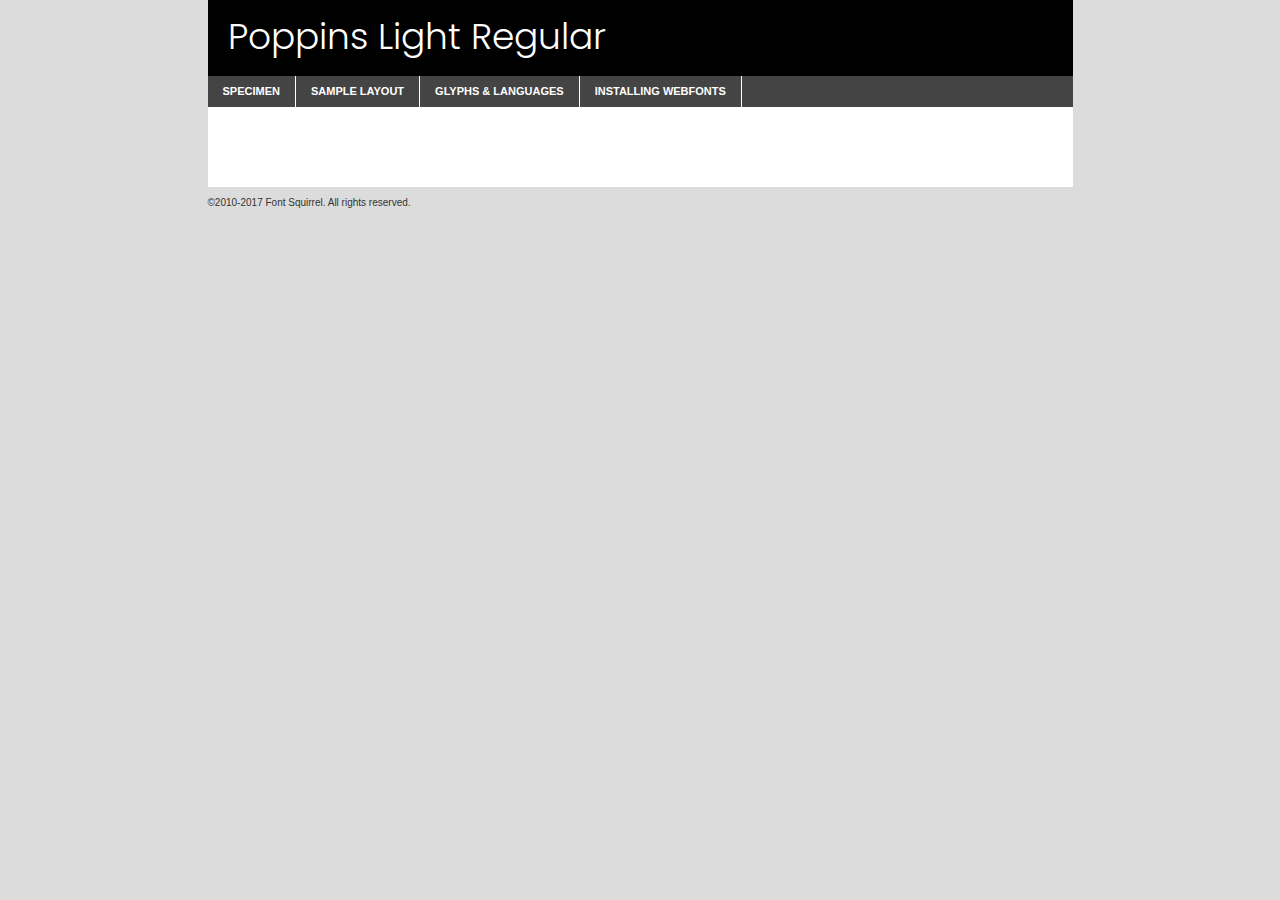
<file: components/fonts/poppins-light-demo.html>
<!DOCTYPE html PUBLIC "-//W3C//DTD XHTML 1.0 Transitional//EN"
	"http://www.w3.org/TR/xhtml1/DTD/xhtml1-transitional.dtd">

<html xmlns="http://www.w3.org/1999/xhtml" xml:lang="en" lang="en">
<head>
	<meta http-equiv="Content-Type" content="text/html; charset=utf-8" />
	<script src="http://ajax.googleapis.com/ajax/libs/jquery/1.7.2/jquery.min.js" type="text/javascript" charset="utf-8"></script>
	<script type="text/javascript">
	(function($){$.fn.easyTabs=function(option){var param=jQuery.extend({fadeSpeed:"fast",defaultContent:1,activeClass:'active'},option);$(this).each(function(){var thisId="#"+this.id;if(param.defaultContent==''){param.defaultContent=1;}
	if(typeof param.defaultContent=="number")
	{var defaultTab=$(thisId+" .tabs li:eq("+(param.defaultContent-1)+") a").attr('href').substr(1);}else{var defaultTab=param.defaultContent;}
	$(thisId+" .tabs li a").each(function(){var tabToHide=$(this).attr('href').substr(1);$("#"+tabToHide).addClass('easytabs-tab-content');});hideAll();changeContent(defaultTab);function hideAll(){$(thisId+" .easytabs-tab-content").hide();}
	function changeContent(tabId){hideAll();$(thisId+" .tabs li").removeClass(param.activeClass);$(thisId+" .tabs li a[href=#"+tabId+"]").closest('li').addClass(param.activeClass);if(param.fadeSpeed!="none")
	{$(thisId+" #"+tabId).fadeIn(param.fadeSpeed);}else{$(thisId+" #"+tabId).show();}}
	$(thisId+" .tabs li").click(function(){var tabId=$(this).find('a').attr('href').substr(1);changeContent(tabId);return false;});});}})(jQuery);
	</script>
	<link rel="stylesheet" href="specimen_files/specimen_stylesheet.css" type="text/css" charset="utf-8" />
	<link rel="stylesheet" href="stylesheet.css" type="text/css" charset="utf-8" />

	<style type="text/css">
					body{
				font-family: 'poppinslight';
							}
		</style>

	<title>Poppins Light Regular Specimen</title>
	
	
	<script type="text/javascript" charset="utf-8">
		$(document).ready(function() {
			$('#container').easyTabs({defaultContent:1});
		});
	</script>
</head>

<body>
<div id="container">
	<div id="header">
		Poppins Light Regular	</div>
	<ul class="tabs">
		<li><a href="#specimen">Specimen</a></li>
		<li><a href="#layout">Sample Layout</a></li>
				<li><a href="#glyphs">Glyphs &amp; Languages</a></li>
		<li><a href="#installing">Installing Webfonts</a></li>
		
	</ul>
	
	<div id="main_content">

		
			<div id="specimen">
		
				<div class="section">
					<div class="grid12 firstcol">
						<div class="huge">AaBb</div>
					</div>
				</div>
		
				<div class="section">
					<div class="glyph_range">A&#x200B;B&#x200b;C&#x200b;D&#x200b;E&#x200b;F&#x200b;G&#x200b;H&#x200b;I&#x200b;J&#x200b;K&#x200b;L&#x200b;M&#x200b;N&#x200b;O&#x200b;P&#x200b;Q&#x200b;R&#x200b;S&#x200b;T&#x200b;U&#x200b;V&#x200b;W&#x200b;X&#x200b;Y&#x200b;Z&#x200b;a&#x200b;b&#x200b;c&#x200b;d&#x200b;e&#x200b;f&#x200b;g&#x200b;h&#x200b;i&#x200b;j&#x200b;k&#x200b;l&#x200b;m&#x200b;n&#x200b;o&#x200b;p&#x200b;q&#x200b;r&#x200b;s&#x200b;t&#x200b;u&#x200b;v&#x200b;w&#x200b;x&#x200b;y&#x200b;z&#x200b;1&#x200b;2&#x200b;3&#x200b;4&#x200b;5&#x200b;6&#x200b;7&#x200b;8&#x200b;9&#x200b;0&#x200b;&amp;&#x200b;.&#x200b;,&#x200b;?&#x200b;!&#x200b;&#64;&#x200b;(&#x200b;)&#x200b;#&#x200b;$&#x200b;%&#x200b;*&#x200b;+&#x200b;-&#x200b;=&#x200b;:&#x200b;;</div>
				</div>
				<div class="section">
					<div class="grid12 firstcol">
						<table class="sample_table">
							<tr><td>10</td><td class="size10">abcdefghijklmnopqrstuvwxyzABCDEFGHIJKLMNOPQRSTUVWXYZ0123456789abcdefghijklmnopqrstuvwxyzABCDEFGHIJKLMNOPQRSTUVWXYZ0123456789abcdefghijklmnopqrstuvwxyzABCDEFGHIJKLMNOPQRSTUVWXYZ</td></tr>
							<tr><td>11</td><td class="size11">abcdefghijklmnopqrstuvwxyzABCDEFGHIJKLMNOPQRSTUVWXYZ0123456789abcdefghijklmnopqrstuvwxyzABCDEFGHIJKLMNOPQRSTUVWXYZ0123456789abcdefghijklmnopqrstuvwxyzABCDEFGHIJKLMNOPQRSTUVWXYZ</td></tr>
							<tr><td>12</td><td class="size12">abcdefghijklmnopqrstuvwxyzABCDEFGHIJKLMNOPQRSTUVWXYZ0123456789abcdefghijklmnopqrstuvwxyzABCDEFGHIJKLMNOPQRSTUVWXYZ0123456789abcdefghijklmnopqrstuvwxyzABCDEFGHIJKLMNOPQRSTUVWXYZ</td></tr>
							<tr><td>13</td><td class="size13">abcdefghijklmnopqrstuvwxyzABCDEFGHIJKLMNOPQRSTUVWXYZ0123456789abcdefghijklmnopqrstuvwxyzABCDEFGHIJKLMNOPQRSTUVWXYZ0123456789abcdefghijklmnopqrstuvwxyzABCDEFGHIJKLMNOPQRSTUVWXYZ</td></tr>
							<tr><td>14</td><td class="size14">abcdefghijklmnopqrstuvwxyzABCDEFGHIJKLMNOPQRSTUVWXYZ0123456789abcdefghijklmnopqrstuvwxyzABCDEFGHIJKLMNOPQRSTUVWXYZ0123456789abcdefghijklmnopqrstuvwxyzABCDEFGHIJKLMNOPQRSTUVWXYZ</td></tr>
							<tr><td>16</td><td class="size16">abcdefghijklmnopqrstuvwxyzABCDEFGHIJKLMNOPQRSTUVWXYZ0123456789abcdefghijklmnopqrstuvwxyzABCDEFGHIJKLMNOPQRSTUVWXYZ</td></tr>
							<tr><td>18</td><td class="size18">abcdefghijklmnopqrstuvwxyzABCDEFGHIJKLMNOPQRSTUVWXYZ0123456789abcdefghijklmnopqrstuvwxyzABCDEFGHIJKLMNOPQRSTUVWXYZ</td></tr>
							<tr><td>20</td><td class="size20">abcdefghijklmnopqrstuvwxyzABCDEFGHIJKLMNOPQRSTUVWXYZ0123456789abcdefghijklmnopqrstuvwxyzABCDEFGHIJKLMNOPQRSTUVWXYZ</td></tr>
							<tr><td>24</td><td class="size24">abcdefghijklmnopqrstuvwxyzABCDEFGHIJKLMNOPQRSTUVWXYZ0123456789abcdefghijklmnopqrstuvwxyzABCDEFGHIJKLMNOPQRSTUVWXYZ</td></tr>
							<tr><td>30</td><td class="size30">abcdefghijklmnopqrstuvwxyzABCDEFGHIJKLMNOPQRSTUVWXYZ0123456789abcdefghijklmnopqrstuvwxyzABCDEFGHIJKLMNOPQRSTUVWXYZ</td></tr>
							<tr><td>36</td><td class="size36">abcdefghijklmnopqrstuvwxyzABCDEFGHIJKLMNOPQRSTUVWXYZ0123456789abcdefghijklmnopqrstuvwxyzABCDEFGHIJKLMNOPQRSTUVWXYZ</td></tr>
							<tr><td>48</td><td class="size48">abcdefghijklmnopqrstuvwxyzABCDEFGHIJKLMNOPQRSTUVWXYZ0123456789abcdefghijklmnopqrstuvwxyzABCDEFGHIJKLMNOPQRSTUVWXYZ</td></tr>
							<tr><td>60</td><td class="size60">abcdefghijklmnopqrstuvwxyzABCDEFGHIJKLMNOPQRSTUVWXYZ0123456789abcdefghijklmnopqrstuvwxyzABCDEFGHIJKLMNOPQRSTUVWXYZ</td></tr>
							<tr><td>72</td><td class="size72">abcdefghijklmnopqrstuvwxyzABCDEFGHIJKLMNOPQRSTUVWXYZ0123456789abcdefghijklmnopqrstuvwxyzABCDEFGHIJKLMNOPQRSTUVWXYZ</td></tr>
							<tr><td>90</td><td class="size90">abcdefghijklmnopqrstuvwxyzABCDEFGHIJKLMNOPQRSTUVWXYZ0123456789abcdefghijklmnopqrstuvwxyzABCDEFGHIJKLMNOPQRSTUVWXYZ</td></tr>
						</table>
				
					</div>
			
				</div>
		
		
		
								<div class="section" id="bodycomparison">


										<div id="xheight">
				<div class="fontbody">&#x25FC;&#x25FC;&#x25FC;&#x25FC;&#x25FC;&#x25FC;&#x25FC;&#x25FC;&#x25FC;&#x25FC;&#x25FC;&#x25FC;&#x25FC;&#x25FC;&#x25FC;&#x25FC;&#x25FC;&#x25FC;&#x25FC;&#x25FC;&#x25FC;&#x25FC;&#x25FC;&#x25FC;&#x25FC;&#x25FC;&#x25FC;&#x25FC;&#x25FC;&#x25FC;&#x25FC;&#x25FC;&#x25FC;&#x25FC;&#x25FC;&#x25FC;&#x25FC;&#x25FC;&#x25FC;&#x25FC;&#x25FC;&#x25FC;&#x25FC;&#x25FC;&#x25FC;&#x25FC;&#x25FC;&#x25FC;&#x25FC;&#x25FC;&#x25FC;&#x25FC;&#x25FC;&#x25FC;&#x25FC;&#x25FC;&#x25FC;&#x25FC;&#x25FC;&#x25FC;&#x25FC;&#x25FC;&#x25FC;&#x25FC;&#x25FC;&#x25FC;&#x25FC;&#x25FC;&#x25FC;&#x25FC;&#x25FC;&#x25FC;&#x25FC;&#x25FC;&#x25FC;&#x25FC;&#x25FC;&#x25FC;&#x25FC;&#x25FC;&#x25FC;&#x25FC;&#x25FC;&#x25FC;&#x25FC;&#x25FC;&#x25FC;&#x25FC;&#x25FC;&#x25FC;&#x25FC;&#x25FC;&#x25FC;&#x25FC;&#x25FC;&#x25FC;&#x25FC;&#x25FC;&#x25FC;body</div><div class="arialbody">body</div><div class="verdanabody">body</div><div class="georgiabody">body</div></div>
										<div class="fontbody" style="z-index:1">
											body<span>Poppins Light Regular</span>
										</div>
										<div class="arialbody" style="z-index:1">
											body<span>Arial</span>
										</div>
										<div class="verdanabody" style="z-index:1">
											body<span>Verdana</span>
										</div>
										<div class="georgiabody" style="z-index:1">
											body<span>Georgia</span>
										</div>



								</div>
		
		
				<div class="section psample psample_row1" id="">
					
					<div class="grid2 firstcol">
						<p class="size10"><span>10.</span>Aenean lacinia bibendum nulla sed consectetur. Fusce dapibus, tellus ac cursus commodo, tortor mauris condimentum nibh, ut fermentum massa justo sit amet risus. Nullam id dolor id nibh ultricies vehicula ut id elit. Cum sociis natoque penatibus et magnis dis parturient montes, nascetur ridiculus mus. Nulla vitae elit libero, a pharetra augue.</p>
			
					</div>
					<div class="grid3">
						<p class="size11"><span>11.</span>Aenean lacinia bibendum nulla sed consectetur. Fusce dapibus, tellus ac cursus commodo, tortor mauris condimentum nibh, ut fermentum massa justo sit amet risus. Nullam id dolor id nibh ultricies vehicula ut id elit. Cum sociis natoque penatibus et magnis dis parturient montes, nascetur ridiculus mus. Nulla vitae elit libero, a pharetra augue.</p>
			
					</div>
					<div class="grid3">
						<p class="size12"><span>12.</span>Aenean lacinia bibendum nulla sed consectetur. Fusce dapibus, tellus ac cursus commodo, tortor mauris condimentum nibh, ut fermentum massa justo sit amet risus. Nullam id dolor id nibh ultricies vehicula ut id elit. Cum sociis natoque penatibus et magnis dis parturient montes, nascetur ridiculus mus. Nulla vitae elit libero, a pharetra augue.</p>
			
					</div>
					<div class="grid4">
						<p class="size13"><span>13.</span>Aenean lacinia bibendum nulla sed consectetur. Fusce dapibus, tellus ac cursus commodo, tortor mauris condimentum nibh, ut fermentum massa justo sit amet risus. Nullam id dolor id nibh ultricies vehicula ut id elit. Cum sociis natoque penatibus et magnis dis parturient montes, nascetur ridiculus mus. Nulla vitae elit libero, a pharetra augue.</p>
			
					</div>
					<div class="white_blend"></div>
					
				</div>
				<div class="section psample psample_row2" id="">
					<div class="grid3 firstcol">
						<p class="size14"><span>14.</span>Aenean lacinia bibendum nulla sed consectetur. Fusce dapibus, tellus ac cursus commodo, tortor mauris condimentum nibh, ut fermentum massa justo sit amet risus. Nullam id dolor id nibh ultricies vehicula ut id elit. Cum sociis natoque penatibus et magnis dis parturient montes, nascetur ridiculus mus. Nulla vitae elit libero, a pharetra augue.</p>
			
					</div>
					<div class="grid4">
						<p class="size16"><span>16.</span>Aenean lacinia bibendum nulla sed consectetur. Fusce dapibus, tellus ac cursus commodo, tortor mauris condimentum nibh, ut fermentum massa justo sit amet risus. Nullam id dolor id nibh ultricies vehicula ut id elit. Cum sociis natoque penatibus et magnis dis parturient montes, nascetur ridiculus mus. Nulla vitae elit libero, a pharetra augue.</p>
			
					</div>
					<div class="grid5">
						<p class="size18"><span>18.</span>Aenean lacinia bibendum nulla sed consectetur. Fusce dapibus, tellus ac cursus commodo, tortor mauris condimentum nibh, ut fermentum massa justo sit amet risus. Nullam id dolor id nibh ultricies vehicula ut id elit. Cum sociis natoque penatibus et magnis dis parturient montes, nascetur ridiculus mus. Nulla vitae elit libero, a pharetra augue.</p>
			
					</div>

					<div class="white_blend"></div>

				</div>
				
				<div class="section psample psample_row3" id="">
					<div class="grid5 firstcol">
						<p class="size20"><span>20.</span>Aenean lacinia bibendum nulla sed consectetur. Fusce dapibus, tellus ac cursus commodo, tortor mauris condimentum nibh, ut fermentum massa justo sit amet risus. Nullam id dolor id nibh ultricies vehicula ut id elit. Cum sociis natoque penatibus et magnis dis parturient montes, nascetur ridiculus mus. Nulla vitae elit libero, a pharetra augue.</p>
					</div>
					<div class="grid7">
						<p class="size24"><span>24.</span>Aenean lacinia bibendum nulla sed consectetur. Fusce dapibus, tellus ac cursus commodo, tortor mauris condimentum nibh, ut fermentum massa justo sit amet risus. Nullam id dolor id nibh ultricies vehicula ut id elit. Cum sociis natoque penatibus et magnis dis parturient montes, nascetur ridiculus mus. Nulla vitae elit libero, a pharetra augue.</p>
					</div>
					
					<div class="white_blend"></div>
					
				</div>
				
				<div class="section psample psample_row4" id="">
					<div class="grid12 firstcol">
						<p class="size30"><span>30.</span>Aenean lacinia bibendum nulla sed consectetur. Fusce dapibus, tellus ac cursus commodo, tortor mauris condimentum nibh, ut fermentum massa justo sit amet risus. Nullam id dolor id nibh ultricies vehicula ut id elit. Cum sociis natoque penatibus et magnis dis parturient montes, nascetur ridiculus mus. Nulla vitae elit libero, a pharetra augue.</p>
					</div>
					<div class="white_blend"></div>
					
				</div>
				
				
				
				<div class="section psample psample_row1 fullreverse">
					<div class="grid2 firstcol">
						<p class="size10"><span>10.</span>Aenean lacinia bibendum nulla sed consectetur. Fusce dapibus, tellus ac cursus commodo, tortor mauris condimentum nibh, ut fermentum massa justo sit amet risus. Nullam id dolor id nibh ultricies vehicula ut id elit. Cum sociis natoque penatibus et magnis dis parturient montes, nascetur ridiculus mus. Nulla vitae elit libero, a pharetra augue.</p>
			
					</div>
					<div class="grid3">
						<p class="size11"><span>11.</span>Aenean lacinia bibendum nulla sed consectetur. Fusce dapibus, tellus ac cursus commodo, tortor mauris condimentum nibh, ut fermentum massa justo sit amet risus. Nullam id dolor id nibh ultricies vehicula ut id elit. Cum sociis natoque penatibus et magnis dis parturient montes, nascetur ridiculus mus. Nulla vitae elit libero, a pharetra augue.</p>
			
					</div>
					<div class="grid3">
						<p class="size12"><span>12.</span>Aenean lacinia bibendum nulla sed consectetur. Fusce dapibus, tellus ac cursus commodo, tortor mauris condimentum nibh, ut fermentum massa justo sit amet risus. Nullam id dolor id nibh ultricies vehicula ut id elit. Cum sociis natoque penatibus et magnis dis parturient montes, nascetur ridiculus mus. Nulla vitae elit libero, a pharetra augue.</p>
			
					</div>
					<div class="grid4">
						<p class="size13"><span>13.</span>Aenean lacinia bibendum nulla sed consectetur. Fusce dapibus, tellus ac cursus commodo, tortor mauris condimentum nibh, ut fermentum massa justo sit amet risus. Nullam id dolor id nibh ultricies vehicula ut id elit. Cum sociis natoque penatibus et magnis dis parturient montes, nascetur ridiculus mus. Nulla vitae elit libero, a pharetra augue.</p>
			
					</div>
					<div class="black_blend"></div>
					
				</div>
				
				<div class="section psample psample_row2 fullreverse">
					<div class="grid3 firstcol">
						<p class="size14"><span>14.</span>Aenean lacinia bibendum nulla sed consectetur. Fusce dapibus, tellus ac cursus commodo, tortor mauris condimentum nibh, ut fermentum massa justo sit amet risus. Nullam id dolor id nibh ultricies vehicula ut id elit. Cum sociis natoque penatibus et magnis dis parturient montes, nascetur ridiculus mus. Nulla vitae elit libero, a pharetra augue.</p>
			
					</div>
					<div class="grid4">
						<p class="size16"><span>16.</span>Aenean lacinia bibendum nulla sed consectetur. Fusce dapibus, tellus ac cursus commodo, tortor mauris condimentum nibh, ut fermentum massa justo sit amet risus. Nullam id dolor id nibh ultricies vehicula ut id elit. Cum sociis natoque penatibus et magnis dis parturient montes, nascetur ridiculus mus. Nulla vitae elit libero, a pharetra augue.</p>
			
					</div>
					<div class="grid5">
						<p class="size18"><span>18.</span>Aenean lacinia bibendum nulla sed consectetur. Fusce dapibus, tellus ac cursus commodo, tortor mauris condimentum nibh, ut fermentum massa justo sit amet risus. Nullam id dolor id nibh ultricies vehicula ut id elit. Cum sociis natoque penatibus et magnis dis parturient montes, nascetur ridiculus mus. Nulla vitae elit libero, a pharetra augue.</p>
			
					</div>
					<div class="black_blend"></div>

				</div>
				
				<div class="section psample fullreverse psample_row3" id="">
					<div class="grid5 firstcol">
						<p class="size20"><span>20.</span>Aenean lacinia bibendum nulla sed consectetur. Fusce dapibus, tellus ac cursus commodo, tortor mauris condimentum nibh, ut fermentum massa justo sit amet risus. Nullam id dolor id nibh ultricies vehicula ut id elit. Cum sociis natoque penatibus et magnis dis parturient montes, nascetur ridiculus mus. Nulla vitae elit libero, a pharetra augue.</p>
					</div>
					<div class="grid7">
						<p class="size24"><span>24.</span>Aenean lacinia bibendum nulla sed consectetur. Fusce dapibus, tellus ac cursus commodo, tortor mauris condimentum nibh, ut fermentum massa justo sit amet risus. Nullam id dolor id nibh ultricies vehicula ut id elit. Cum sociis natoque penatibus et magnis dis parturient montes, nascetur ridiculus mus. Nulla vitae elit libero, a pharetra augue.</p>
					</div>
					
					<div class="black_blend"></div>
					
				</div>
				
				<div class="section psample fullreverse psample_row4" id="" style="border-bottom: 20px #000 solid;">
					<div class="grid12 firstcol">
						<p class="size30"><span>30.</span>Aenean lacinia bibendum nulla sed consectetur. Fusce dapibus, tellus ac cursus commodo, tortor mauris condimentum nibh, ut fermentum massa justo sit amet risus. Nullam id dolor id nibh ultricies vehicula ut id elit. Cum sociis natoque penatibus et magnis dis parturient montes, nascetur ridiculus mus. Nulla vitae elit libero, a pharetra augue.</p>
					</div>
					<div class="black_blend"></div>
					
				</div>
				
				
				
				
			</div>
			
			<div id="layout">
				
				<div class="section">
					
					<div class="grid12 firstcol">
						<h1>Lorem Ipsum Dolor</h1>
						<h2>Etiam porta sem malesuada magna mollis euismod</h2>
						
						<p class="byline">By <a href="#link">Aenean Lacinia</a></p>
					</div>
				</div>
				<div class="section">
					<div class="grid8 firstcol">
						<p class="large">Donec sed odio dui. Morbi leo risus, porta ac consectetur ac, vestibulum at eros. Fusce dapibus, tellus ac cursus commodo, tortor mauris condimentum nibh, ut fermentum massa justo sit amet risus. </p>

						
						<h3>Pellentesque ornare sem</h3>

						<p>Maecenas sed diam eget risus varius blandit sit amet non magna. Maecenas faucibus mollis interdum. Donec ullamcorper nulla non metus auctor fringilla. Nullam id dolor id nibh ultricies vehicula ut id elit. Nullam id dolor id nibh ultricies vehicula ut id elit. </p>

						<p>Aenean eu leo quam. Pellentesque ornare sem lacinia quam venenatis vestibulum. Lorem ipsum dolor sit amet, consectetur adipiscing elit. Cum sociis natoque penatibus et magnis dis parturient montes, nascetur ridiculus mus. </p>

						<p>Nulla vitae elit libero, a pharetra augue. Praesent commodo cursus magna, vel scelerisque nisl consectetur et. Aenean lacinia bibendum nulla sed consectetur. </p>

						<p>Nullam quis risus eget urna mollis ornare vel eu leo. Nullam quis risus eget urna mollis ornare vel eu leo. Maecenas sed diam eget risus varius blandit sit amet non magna. Donec ullamcorper nulla non metus auctor fringilla. </p>

						<h3>Cras mattis consectetur</h3>

						<p>Aenean eu leo quam. Pellentesque ornare sem lacinia quam venenatis vestibulum. Aenean lacinia bibendum nulla sed consectetur. Integer posuere erat a ante venenatis dapibus posuere velit aliquet. Cras mattis consectetur purus sit amet fermentum. </p>

						<p>Nullam id dolor id nibh ultricies vehicula ut id elit. Nullam quis risus eget urna mollis ornare vel eu leo. Cras mattis consectetur purus sit amet fermentum.</p>
					</div>
					
					<div class="grid4 sidebar">
						
						<div class="box reverse">
							<p class="last">Nullam quis risus eget urna mollis ornare vel eu leo. Donec ullamcorper nulla non metus auctor fringilla. Cras mattis consectetur purus sit amet fermentum. Sed posuere consectetur est at lobortis. Lorem ipsum dolor sit amet, consectetur adipiscing elit. </p>
						</div>
						
						<p class="caption">Maecenas sed diam eget risus varius.</p>

						<p>Vestibulum id ligula porta felis euismod semper. Integer posuere erat a ante venenatis dapibus posuere velit aliquet. Vestibulum id ligula porta felis euismod semper. Sed posuere consectetur est at lobortis. Maecenas sed diam eget risus varius blandit sit amet non magna. Fusce dapibus, tellus ac cursus commodo, tortor mauris condimentum nibh, ut fermentum massa justo sit amet risus. </p>

					

						<p>Duis mollis, est non commodo luctus, nisi erat porttitor ligula, eget lacinia odio sem nec elit. Aenean lacinia bibendum nulla sed consectetur. Vivamus sagittis lacus vel augue laoreet rutrum faucibus dolor auctor. Aenean lacinia bibendum nulla sed consectetur. Nullam quis risus eget urna mollis ornare vel eu leo. </p>

						<p>Praesent commodo cursus magna, vel scelerisque nisl consectetur et. Donec ullamcorper nulla non metus auctor fringilla. Maecenas faucibus mollis interdum. Fusce dapibus, tellus ac cursus commodo, tortor mauris condimentum nibh, ut fermentum massa justo sit amet risus. </p>

					</div>
				</div>
				
			</div>


			



		<div id="glyphs">
			<div class="section">
				<div class="grid12 firstcol">
			
				<h1>Language Support</h1>
				<p>The subset of Poppins Light Regular in this kit supports the following languages:<br />
			
					English, Arrernte, Bislama, Cebuano, Fijian, Gilbertese, Hmong, Ibanag, Iloko_ilokano, Interglossa_glosa, Interlingua, Lojban, Manx, Norfolk_pitcairnese, Oromo, Rotokas, Samoan, Sardinian, Seychelles_creole, Shona, Somali, Southern_ndebele, Swahili, Swati_swazi, Tok_pisin, Warlpiri, Xhosa, Zulu, Latinbasic, Demo				</p>
				<h1>Glyph Chart</h1>
				<p>The subset of Poppins Light Regular in this kit includes all the glyphs listed below. Unicode entities are included above each glyph to help you insert individual characters into your layout.</p>
				<div id="glyph_chart">
			
																														 <div><p>&amp;#13;</p>&#13;</div>
																				 <div><p>&amp;#32;</p>&#32;</div>
																				 <div><p>&amp;#33;</p>&#33;</div>
																				 <div><p>&amp;#34;</p>&#34;</div>
																				 <div><p>&amp;#35;</p>&#35;</div>
																				 <div><p>&amp;#36;</p>&#36;</div>
																				 <div><p>&amp;#37;</p>&#37;</div>
																				 <div><p>&amp;#38;</p>&#38;</div>
																				 <div><p>&amp;#39;</p>&#39;</div>
																				 <div><p>&amp;#40;</p>&#40;</div>
																				 <div><p>&amp;#41;</p>&#41;</div>
																				 <div><p>&amp;#42;</p>&#42;</div>
																				 <div><p>&amp;#43;</p>&#43;</div>
																				 <div><p>&amp;#44;</p>&#44;</div>
																				 <div><p>&amp;#46;</p>&#46;</div>
																				 <div><p>&amp;#47;</p>&#47;</div>
																				 <div><p>&amp;#48;</p>&#48;</div>
																				 <div><p>&amp;#49;</p>&#49;</div>
																				 <div><p>&amp;#50;</p>&#50;</div>
																				 <div><p>&amp;#51;</p>&#51;</div>
																				 <div><p>&amp;#52;</p>&#52;</div>
																				 <div><p>&amp;#53;</p>&#53;</div>
																				 <div><p>&amp;#54;</p>&#54;</div>
																				 <div><p>&amp;#55;</p>&#55;</div>
																				 <div><p>&amp;#56;</p>&#56;</div>
																				 <div><p>&amp;#57;</p>&#57;</div>
																				 <div><p>&amp;#60;</p>&#60;</div>
																				 <div><p>&amp;#61;</p>&#61;</div>
																				 <div><p>&amp;#62;</p>&#62;</div>
																				 <div><p>&amp;#63;</p>&#63;</div>
																				 <div><p>&amp;#64;</p>&#64;</div>
																				 <div><p>&amp;#65;</p>&#65;</div>
																				 <div><p>&amp;#66;</p>&#66;</div>
																				 <div><p>&amp;#67;</p>&#67;</div>
																				 <div><p>&amp;#68;</p>&#68;</div>
																				 <div><p>&amp;#69;</p>&#69;</div>
																				 <div><p>&amp;#70;</p>&#70;</div>
																				 <div><p>&amp;#71;</p>&#71;</div>
																				 <div><p>&amp;#72;</p>&#72;</div>
																				 <div><p>&amp;#73;</p>&#73;</div>
																				 <div><p>&amp;#74;</p>&#74;</div>
																				 <div><p>&amp;#75;</p>&#75;</div>
																				 <div><p>&amp;#76;</p>&#76;</div>
																				 <div><p>&amp;#77;</p>&#77;</div>
																				 <div><p>&amp;#78;</p>&#78;</div>
																				 <div><p>&amp;#79;</p>&#79;</div>
																				 <div><p>&amp;#80;</p>&#80;</div>
																				 <div><p>&amp;#81;</p>&#81;</div>
																				 <div><p>&amp;#82;</p>&#82;</div>
																				 <div><p>&amp;#83;</p>&#83;</div>
																				 <div><p>&amp;#84;</p>&#84;</div>
																				 <div><p>&amp;#85;</p>&#85;</div>
																				 <div><p>&amp;#86;</p>&#86;</div>
																				 <div><p>&amp;#87;</p>&#87;</div>
																				 <div><p>&amp;#88;</p>&#88;</div>
																				 <div><p>&amp;#89;</p>&#89;</div>
																				 <div><p>&amp;#90;</p>&#90;</div>
																				 <div><p>&amp;#91;</p>&#91;</div>
																				 <div><p>&amp;#92;</p>&#92;</div>
																				 <div><p>&amp;#93;</p>&#93;</div>
																				 <div><p>&amp;#94;</p>&#94;</div>
																				 <div><p>&amp;#95;</p>&#95;</div>
																				 <div><p>&amp;#96;</p>&#96;</div>
																				 <div><p>&amp;#97;</p>&#97;</div>
																				 <div><p>&amp;#98;</p>&#98;</div>
																				 <div><p>&amp;#99;</p>&#99;</div>
																				 <div><p>&amp;#100;</p>&#100;</div>
																				 <div><p>&amp;#101;</p>&#101;</div>
																				 <div><p>&amp;#102;</p>&#102;</div>
																				 <div><p>&amp;#103;</p>&#103;</div>
																				 <div><p>&amp;#104;</p>&#104;</div>
																				 <div><p>&amp;#105;</p>&#105;</div>
																				 <div><p>&amp;#106;</p>&#106;</div>
																				 <div><p>&amp;#107;</p>&#107;</div>
																				 <div><p>&amp;#108;</p>&#108;</div>
																				 <div><p>&amp;#109;</p>&#109;</div>
																				 <div><p>&amp;#110;</p>&#110;</div>
																				 <div><p>&amp;#111;</p>&#111;</div>
																				 <div><p>&amp;#112;</p>&#112;</div>
																				 <div><p>&amp;#113;</p>&#113;</div>
																				 <div><p>&amp;#114;</p>&#114;</div>
																				 <div><p>&amp;#115;</p>&#115;</div>
																				 <div><p>&amp;#116;</p>&#116;</div>
																				 <div><p>&amp;#117;</p>&#117;</div>
																				 <div><p>&amp;#118;</p>&#118;</div>
																				 <div><p>&amp;#119;</p>&#119;</div>
																				 <div><p>&amp;#120;</p>&#120;</div>
																				 <div><p>&amp;#121;</p>&#121;</div>
																				 <div><p>&amp;#122;</p>&#122;</div>
																				 <div><p>&amp;#123;</p>&#123;</div>
																				 <div><p>&amp;#124;</p>&#124;</div>
																				 <div><p>&amp;#125;</p>&#125;</div>
																				 <div><p>&amp;#126;</p>&#126;</div>
																				 <div><p>&amp;#160;</p>&#160;</div>
																				 <div><p>&amp;#161;</p>&#161;</div>
																				 <div><p>&amp;#162;</p>&#162;</div>
																				 <div><p>&amp;#163;</p>&#163;</div>
																				 <div><p>&amp;#164;</p>&#164;</div>
																				 <div><p>&amp;#165;</p>&#165;</div>
																				 <div><p>&amp;#166;</p>&#166;</div>
																				 <div><p>&amp;#167;</p>&#167;</div>
																				 <div><p>&amp;#168;</p>&#168;</div>
																				 <div><p>&amp;#169;</p>&#169;</div>
																				 <div><p>&amp;#170;</p>&#170;</div>
																				 <div><p>&amp;#171;</p>&#171;</div>
																				 <div><p>&amp;#172;</p>&#172;</div>
																				 <div><p>&amp;#174;</p>&#174;</div>
																				 <div><p>&amp;#175;</p>&#175;</div>
																				 <div><p>&amp;#176;</p>&#176;</div>
																				 <div><p>&amp;#177;</p>&#177;</div>
																				 <div><p>&amp;#178;</p>&#178;</div>
																				 <div><p>&amp;#179;</p>&#179;</div>
																				 <div><p>&amp;#180;</p>&#180;</div>
																				 <div><p>&amp;#181;</p>&#181;</div>
																				 <div><p>&amp;#182;</p>&#182;</div>
																				 <div><p>&amp;#184;</p>&#184;</div>
																				 <div><p>&amp;#185;</p>&#185;</div>
																				 <div><p>&amp;#186;</p>&#186;</div>
																				 <div><p>&amp;#187;</p>&#187;</div>
																				 <div><p>&amp;#188;</p>&#188;</div>
																				 <div><p>&amp;#189;</p>&#189;</div>
																				 <div><p>&amp;#190;</p>&#190;</div>
																				 <div><p>&amp;#191;</p>&#191;</div>
																				 <div><p>&amp;#198;</p>&#198;</div>
																				 <div><p>&amp;#199;</p>&#199;</div>
																				 <div><p>&amp;#208;</p>&#208;</div>
																				 <div><p>&amp;#215;</p>&#215;</div>
																				 <div><p>&amp;#216;</p>&#216;</div>
																				 <div><p>&amp;#222;</p>&#222;</div>
																				 <div><p>&amp;#223;</p>&#223;</div>
																				 <div><p>&amp;#230;</p>&#230;</div>
																				 <div><p>&amp;#231;</p>&#231;</div>
																				 <div><p>&amp;#240;</p>&#240;</div>
																				 <div><p>&amp;#247;</p>&#247;</div>
																				 <div><p>&amp;#248;</p>&#248;</div>
																				 <div><p>&amp;#254;</p>&#254;</div>
																				 <div><p>&amp;#305;</p>&#305;</div>
																				 <div><p>&amp;#338;</p>&#338;</div>
																				 <div><p>&amp;#339;</p>&#339;</div>
																				 <div><p>&amp;#710;</p>&#710;</div>
																				 <div><p>&amp;#730;</p>&#730;</div>
																				 <div><p>&amp;#732;</p>&#732;</div>
																				 <div><p>&amp;#8192;</p>&#8192;</div>
																				 <div><p>&amp;#8193;</p>&#8193;</div>
																				 <div><p>&amp;#8194;</p>&#8194;</div>
																				 <div><p>&amp;#8195;</p>&#8195;</div>
																				 <div><p>&amp;#8196;</p>&#8196;</div>
																				 <div><p>&amp;#8197;</p>&#8197;</div>
																				 <div><p>&amp;#8198;</p>&#8198;</div>
																				 <div><p>&amp;#8199;</p>&#8199;</div>
																				 <div><p>&amp;#8200;</p>&#8200;</div>
																				 <div><p>&amp;#8201;</p>&#8201;</div>
																				 <div><p>&amp;#8202;</p>&#8202;</div>
																				 <div><p>&amp;#8211;</p>&#8211;</div>
																				 <div><p>&amp;#8212;</p>&#8212;</div>
																				 <div><p>&amp;#8216;</p>&#8216;</div>
																				 <div><p>&amp;#8217;</p>&#8217;</div>
																				 <div><p>&amp;#8218;</p>&#8218;</div>
																				 <div><p>&amp;#8220;</p>&#8220;</div>
																				 <div><p>&amp;#8221;</p>&#8221;</div>
																				 <div><p>&amp;#8222;</p>&#8222;</div>
																				 <div><p>&amp;#8226;</p>&#8226;</div>
																				 <div><p>&amp;#8239;</p>&#8239;</div>
																				 <div><p>&amp;#8249;</p>&#8249;</div>
																				 <div><p>&amp;#8250;</p>&#8250;</div>
																				 <div><p>&amp;#8287;</p>&#8287;</div>
																				 <div><p>&amp;#8364;</p>&#8364;</div>
																				 <div><p>&amp;#8482;</p>&#8482;</div>
																				 <div><p>&amp;#8722;</p>&#8722;</div>
																				 <div><p>&amp;#9724;</p>&#9724;</div>
																				 <div><p>&amp;#64257;</p>&#64257;</div>
																																																</div>	
				</div>
		
		
			</div>
		</div>
		
		
		<div id="specs">
			
		</div>
	
		<div id="installing">
			<div class="section">
				<div class="grid7 firstcol">
					<h1>Installing Webfonts</h1>
					
					<p>Webfonts are supported by all major browser platforms but not all in the same way. There are currently four different font formats that must be included in order to target all browsers. This includes TTF, WOFF, EOT and SVG.</p>
					
					<h2>1. Upload your webfonts</h2>
					<p>You must upload your webfont kit to your website. They should be in or near the same directory as your CSS files.</p>
					
					<h2>2. Include the webfont stylesheet</h2>
					<p>A special CSS @font-face declaration helps the various browsers select the appropriate font it needs without causing you a bunch of headaches. Learn more about this syntax by reading the <a href="https://www.fontspring.com/blog/further-hardening-of-the-bulletproof-syntax">Fontspring blog post</a> about it. The code for it is as follows:</p>


<code>
@font-face{ 
	font-family: 'MyWebFont';
	src: url('WebFont.eot');
	src: url('WebFont.eot?#iefix') format('embedded-opentype'),
	     url('WebFont.woff') format('woff'),
	     url('WebFont.ttf') format('truetype'),
	     url('WebFont.svg#webfont') format('svg');
}
</code>

	<p>We've already gone ahead and generated the code for you. All you have to do is link to the stylesheet in your HTML, like this:</p>
	<code>&lt;link rel=&quot;stylesheet&quot; href=&quot;stylesheet.css&quot; type=&quot;text/css&quot; charset=&quot;utf-8&quot; /&gt;</code>

					<h2>3. Modify your own stylesheet</h2>
					<p>To take advantage of your new fonts, you must tell your stylesheet to use them. Look at the original @font-face declaration above and find the property called "font-family." The name linked there will be what you use to reference the font. Prepend that webfont name to the font stack in the "font-family" property, inside the selector you want to change. For example:</p>
<code>p { font-family: 'WebFont', Arial, sans-serif; }</code>

<h2>4. Test</h2>
<p>Getting webfonts to work cross-browser <em>can</em> be tricky. Use the information in the sidebar to help you if you find that fonts aren't loading in a particular browser.</p>
				</div>
				
				<div class="grid5 sidebar">
					<div class="box">
						<h2>Troubleshooting<br />Font-Face Problems</h2>
						<p>Having trouble getting your webfonts to load in your new website? Here are some tips to sort out what might be the problem.</p>

						<h3>Fonts not showing in any browser</h3>

						<p>This sounds like you need to work on the plumbing. You either did not upload the fonts to the correct directory, or you did not link the fonts properly in the CSS. If you've confirmed that all this is correct and you still have a problem, take a look at your .htaccess file and see if requests are getting intercepted.</p>

						<h3>Fonts not loading in iPhone or iPad</h3>

						<p>The most common problem here is that you are serving the fonts from an IIS server. IIS refuses to serve files that have unknown MIME types. If that is the case, you must set the MIME type for SVG to "image/svg+xml" in the server settings. Follow these instructions from Microsoft if you need help.</p>

						<h3>Fonts not loading in Firefox</h3>

						<p>The primary reason for this failure? You are still using a version Firefox older than 3.5. So upgrade already! If that isn't it, then you are very likely serving fonts from a different domain. Firefox requires that all font assets be served from the same domain. Lastly it is possible that you need to add WOFF to your list of MIME types (if you are serving via IIS.)</p>

						<h3>Fonts not loading in IE</h3>

						<p>Are you looking at Internet Explorer on an actual Windows machine or are you cheating by using a service like Adobe BrowserLab? Many of these screenshot services do not render @font-face for IE. Best to test it on a real machine.</p>

						<h3>Fonts not loading in IE9</h3>

						<p>IE9, like Firefox, requires that fonts be served from the same domain as the website. Make sure that is the case.</p>
					</div>
				</div>
			</div>
			
		</div>
	
	</div>
	<div id="footer">
		<p>&copy;2010-2017 Font Squirrel. All rights reserved.</p>
	</div>
</div>
</body>
</html>
</file>
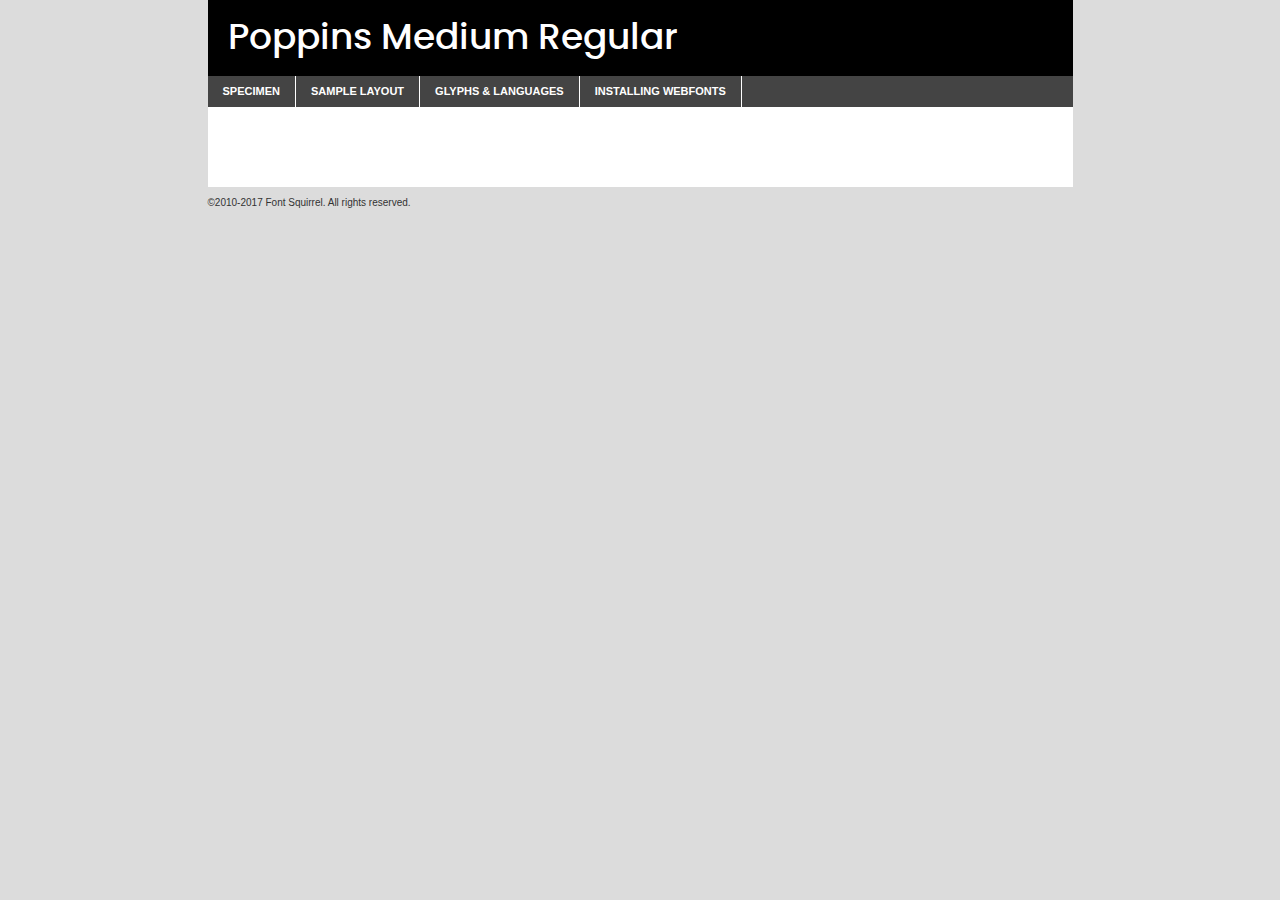
<file: components/fonts/poppins-medium-demo.html>
<!DOCTYPE html PUBLIC "-//W3C//DTD XHTML 1.0 Transitional//EN"
	"http://www.w3.org/TR/xhtml1/DTD/xhtml1-transitional.dtd">

<html xmlns="http://www.w3.org/1999/xhtml" xml:lang="en" lang="en">
<head>
	<meta http-equiv="Content-Type" content="text/html; charset=utf-8" />
	<script src="http://ajax.googleapis.com/ajax/libs/jquery/1.7.2/jquery.min.js" type="text/javascript" charset="utf-8"></script>
	<script type="text/javascript">
	(function($){$.fn.easyTabs=function(option){var param=jQuery.extend({fadeSpeed:"fast",defaultContent:1,activeClass:'active'},option);$(this).each(function(){var thisId="#"+this.id;if(param.defaultContent==''){param.defaultContent=1;}
	if(typeof param.defaultContent=="number")
	{var defaultTab=$(thisId+" .tabs li:eq("+(param.defaultContent-1)+") a").attr('href').substr(1);}else{var defaultTab=param.defaultContent;}
	$(thisId+" .tabs li a").each(function(){var tabToHide=$(this).attr('href').substr(1);$("#"+tabToHide).addClass('easytabs-tab-content');});hideAll();changeContent(defaultTab);function hideAll(){$(thisId+" .easytabs-tab-content").hide();}
	function changeContent(tabId){hideAll();$(thisId+" .tabs li").removeClass(param.activeClass);$(thisId+" .tabs li a[href=#"+tabId+"]").closest('li').addClass(param.activeClass);if(param.fadeSpeed!="none")
	{$(thisId+" #"+tabId).fadeIn(param.fadeSpeed);}else{$(thisId+" #"+tabId).show();}}
	$(thisId+" .tabs li").click(function(){var tabId=$(this).find('a').attr('href').substr(1);changeContent(tabId);return false;});});}})(jQuery);
	</script>
	<link rel="stylesheet" href="specimen_files/specimen_stylesheet.css" type="text/css" charset="utf-8" />
	<link rel="stylesheet" href="stylesheet.css" type="text/css" charset="utf-8" />

	<style type="text/css">
					body{
				font-family: 'poppinsmedium';
							}
		</style>

	<title>Poppins Medium Regular Specimen</title>
	
	
	<script type="text/javascript" charset="utf-8">
		$(document).ready(function() {
			$('#container').easyTabs({defaultContent:1});
		});
	</script>
</head>

<body>
<div id="container">
	<div id="header">
		Poppins Medium Regular	</div>
	<ul class="tabs">
		<li><a href="#specimen">Specimen</a></li>
		<li><a href="#layout">Sample Layout</a></li>
				<li><a href="#glyphs">Glyphs &amp; Languages</a></li>
		<li><a href="#installing">Installing Webfonts</a></li>
		
	</ul>
	
	<div id="main_content">

		
			<div id="specimen">
		
				<div class="section">
					<div class="grid12 firstcol">
						<div class="huge">AaBb</div>
					</div>
				</div>
		
				<div class="section">
					<div class="glyph_range">A&#x200B;B&#x200b;C&#x200b;D&#x200b;E&#x200b;F&#x200b;G&#x200b;H&#x200b;I&#x200b;J&#x200b;K&#x200b;L&#x200b;M&#x200b;N&#x200b;O&#x200b;P&#x200b;Q&#x200b;R&#x200b;S&#x200b;T&#x200b;U&#x200b;V&#x200b;W&#x200b;X&#x200b;Y&#x200b;Z&#x200b;a&#x200b;b&#x200b;c&#x200b;d&#x200b;e&#x200b;f&#x200b;g&#x200b;h&#x200b;i&#x200b;j&#x200b;k&#x200b;l&#x200b;m&#x200b;n&#x200b;o&#x200b;p&#x200b;q&#x200b;r&#x200b;s&#x200b;t&#x200b;u&#x200b;v&#x200b;w&#x200b;x&#x200b;y&#x200b;z&#x200b;1&#x200b;2&#x200b;3&#x200b;4&#x200b;5&#x200b;6&#x200b;7&#x200b;8&#x200b;9&#x200b;0&#x200b;&amp;&#x200b;.&#x200b;,&#x200b;?&#x200b;!&#x200b;&#64;&#x200b;(&#x200b;)&#x200b;#&#x200b;$&#x200b;%&#x200b;*&#x200b;+&#x200b;-&#x200b;=&#x200b;:&#x200b;;</div>
				</div>
				<div class="section">
					<div class="grid12 firstcol">
						<table class="sample_table">
							<tr><td>10</td><td class="size10">abcdefghijklmnopqrstuvwxyzABCDEFGHIJKLMNOPQRSTUVWXYZ0123456789abcdefghijklmnopqrstuvwxyzABCDEFGHIJKLMNOPQRSTUVWXYZ0123456789abcdefghijklmnopqrstuvwxyzABCDEFGHIJKLMNOPQRSTUVWXYZ</td></tr>
							<tr><td>11</td><td class="size11">abcdefghijklmnopqrstuvwxyzABCDEFGHIJKLMNOPQRSTUVWXYZ0123456789abcdefghijklmnopqrstuvwxyzABCDEFGHIJKLMNOPQRSTUVWXYZ0123456789abcdefghijklmnopqrstuvwxyzABCDEFGHIJKLMNOPQRSTUVWXYZ</td></tr>
							<tr><td>12</td><td class="size12">abcdefghijklmnopqrstuvwxyzABCDEFGHIJKLMNOPQRSTUVWXYZ0123456789abcdefghijklmnopqrstuvwxyzABCDEFGHIJKLMNOPQRSTUVWXYZ0123456789abcdefghijklmnopqrstuvwxyzABCDEFGHIJKLMNOPQRSTUVWXYZ</td></tr>
							<tr><td>13</td><td class="size13">abcdefghijklmnopqrstuvwxyzABCDEFGHIJKLMNOPQRSTUVWXYZ0123456789abcdefghijklmnopqrstuvwxyzABCDEFGHIJKLMNOPQRSTUVWXYZ0123456789abcdefghijklmnopqrstuvwxyzABCDEFGHIJKLMNOPQRSTUVWXYZ</td></tr>
							<tr><td>14</td><td class="size14">abcdefghijklmnopqrstuvwxyzABCDEFGHIJKLMNOPQRSTUVWXYZ0123456789abcdefghijklmnopqrstuvwxyzABCDEFGHIJKLMNOPQRSTUVWXYZ0123456789abcdefghijklmnopqrstuvwxyzABCDEFGHIJKLMNOPQRSTUVWXYZ</td></tr>
							<tr><td>16</td><td class="size16">abcdefghijklmnopqrstuvwxyzABCDEFGHIJKLMNOPQRSTUVWXYZ0123456789abcdefghijklmnopqrstuvwxyzABCDEFGHIJKLMNOPQRSTUVWXYZ</td></tr>
							<tr><td>18</td><td class="size18">abcdefghijklmnopqrstuvwxyzABCDEFGHIJKLMNOPQRSTUVWXYZ0123456789abcdefghijklmnopqrstuvwxyzABCDEFGHIJKLMNOPQRSTUVWXYZ</td></tr>
							<tr><td>20</td><td class="size20">abcdefghijklmnopqrstuvwxyzABCDEFGHIJKLMNOPQRSTUVWXYZ0123456789abcdefghijklmnopqrstuvwxyzABCDEFGHIJKLMNOPQRSTUVWXYZ</td></tr>
							<tr><td>24</td><td class="size24">abcdefghijklmnopqrstuvwxyzABCDEFGHIJKLMNOPQRSTUVWXYZ0123456789abcdefghijklmnopqrstuvwxyzABCDEFGHIJKLMNOPQRSTUVWXYZ</td></tr>
							<tr><td>30</td><td class="size30">abcdefghijklmnopqrstuvwxyzABCDEFGHIJKLMNOPQRSTUVWXYZ0123456789abcdefghijklmnopqrstuvwxyzABCDEFGHIJKLMNOPQRSTUVWXYZ</td></tr>
							<tr><td>36</td><td class="size36">abcdefghijklmnopqrstuvwxyzABCDEFGHIJKLMNOPQRSTUVWXYZ0123456789abcdefghijklmnopqrstuvwxyzABCDEFGHIJKLMNOPQRSTUVWXYZ</td></tr>
							<tr><td>48</td><td class="size48">abcdefghijklmnopqrstuvwxyzABCDEFGHIJKLMNOPQRSTUVWXYZ0123456789abcdefghijklmnopqrstuvwxyzABCDEFGHIJKLMNOPQRSTUVWXYZ</td></tr>
							<tr><td>60</td><td class="size60">abcdefghijklmnopqrstuvwxyzABCDEFGHIJKLMNOPQRSTUVWXYZ0123456789abcdefghijklmnopqrstuvwxyzABCDEFGHIJKLMNOPQRSTUVWXYZ</td></tr>
							<tr><td>72</td><td class="size72">abcdefghijklmnopqrstuvwxyzABCDEFGHIJKLMNOPQRSTUVWXYZ0123456789abcdefghijklmnopqrstuvwxyzABCDEFGHIJKLMNOPQRSTUVWXYZ</td></tr>
							<tr><td>90</td><td class="size90">abcdefghijklmnopqrstuvwxyzABCDEFGHIJKLMNOPQRSTUVWXYZ0123456789abcdefghijklmnopqrstuvwxyzABCDEFGHIJKLMNOPQRSTUVWXYZ</td></tr>
						</table>
				
					</div>
			
				</div>
		
		
		
								<div class="section" id="bodycomparison">


										<div id="xheight">
				<div class="fontbody">&#x25FC;&#x25FC;&#x25FC;&#x25FC;&#x25FC;&#x25FC;&#x25FC;&#x25FC;&#x25FC;&#x25FC;&#x25FC;&#x25FC;&#x25FC;&#x25FC;&#x25FC;&#x25FC;&#x25FC;&#x25FC;&#x25FC;&#x25FC;&#x25FC;&#x25FC;&#x25FC;&#x25FC;&#x25FC;&#x25FC;&#x25FC;&#x25FC;&#x25FC;&#x25FC;&#x25FC;&#x25FC;&#x25FC;&#x25FC;&#x25FC;&#x25FC;&#x25FC;&#x25FC;&#x25FC;&#x25FC;&#x25FC;&#x25FC;&#x25FC;&#x25FC;&#x25FC;&#x25FC;&#x25FC;&#x25FC;&#x25FC;&#x25FC;&#x25FC;&#x25FC;&#x25FC;&#x25FC;&#x25FC;&#x25FC;&#x25FC;&#x25FC;&#x25FC;&#x25FC;&#x25FC;&#x25FC;&#x25FC;&#x25FC;&#x25FC;&#x25FC;&#x25FC;&#x25FC;&#x25FC;&#x25FC;&#x25FC;&#x25FC;&#x25FC;&#x25FC;&#x25FC;&#x25FC;&#x25FC;&#x25FC;&#x25FC;&#x25FC;&#x25FC;&#x25FC;&#x25FC;&#x25FC;&#x25FC;&#x25FC;&#x25FC;&#x25FC;&#x25FC;&#x25FC;&#x25FC;&#x25FC;&#x25FC;&#x25FC;&#x25FC;&#x25FC;&#x25FC;&#x25FC;&#x25FC;body</div><div class="arialbody">body</div><div class="verdanabody">body</div><div class="georgiabody">body</div></div>
										<div class="fontbody" style="z-index:1">
											body<span>Poppins Medium Regular</span>
										</div>
										<div class="arialbody" style="z-index:1">
											body<span>Arial</span>
										</div>
										<div class="verdanabody" style="z-index:1">
											body<span>Verdana</span>
										</div>
										<div class="georgiabody" style="z-index:1">
											body<span>Georgia</span>
										</div>



								</div>
		
		
				<div class="section psample psample_row1" id="">
					
					<div class="grid2 firstcol">
						<p class="size10"><span>10.</span>Aenean lacinia bibendum nulla sed consectetur. Fusce dapibus, tellus ac cursus commodo, tortor mauris condimentum nibh, ut fermentum massa justo sit amet risus. Nullam id dolor id nibh ultricies vehicula ut id elit. Cum sociis natoque penatibus et magnis dis parturient montes, nascetur ridiculus mus. Nulla vitae elit libero, a pharetra augue.</p>
			
					</div>
					<div class="grid3">
						<p class="size11"><span>11.</span>Aenean lacinia bibendum nulla sed consectetur. Fusce dapibus, tellus ac cursus commodo, tortor mauris condimentum nibh, ut fermentum massa justo sit amet risus. Nullam id dolor id nibh ultricies vehicula ut id elit. Cum sociis natoque penatibus et magnis dis parturient montes, nascetur ridiculus mus. Nulla vitae elit libero, a pharetra augue.</p>
			
					</div>
					<div class="grid3">
						<p class="size12"><span>12.</span>Aenean lacinia bibendum nulla sed consectetur. Fusce dapibus, tellus ac cursus commodo, tortor mauris condimentum nibh, ut fermentum massa justo sit amet risus. Nullam id dolor id nibh ultricies vehicula ut id elit. Cum sociis natoque penatibus et magnis dis parturient montes, nascetur ridiculus mus. Nulla vitae elit libero, a pharetra augue.</p>
			
					</div>
					<div class="grid4">
						<p class="size13"><span>13.</span>Aenean lacinia bibendum nulla sed consectetur. Fusce dapibus, tellus ac cursus commodo, tortor mauris condimentum nibh, ut fermentum massa justo sit amet risus. Nullam id dolor id nibh ultricies vehicula ut id elit. Cum sociis natoque penatibus et magnis dis parturient montes, nascetur ridiculus mus. Nulla vitae elit libero, a pharetra augue.</p>
			
					</div>
					<div class="white_blend"></div>
					
				</div>
				<div class="section psample psample_row2" id="">
					<div class="grid3 firstcol">
						<p class="size14"><span>14.</span>Aenean lacinia bibendum nulla sed consectetur. Fusce dapibus, tellus ac cursus commodo, tortor mauris condimentum nibh, ut fermentum massa justo sit amet risus. Nullam id dolor id nibh ultricies vehicula ut id elit. Cum sociis natoque penatibus et magnis dis parturient montes, nascetur ridiculus mus. Nulla vitae elit libero, a pharetra augue.</p>
			
					</div>
					<div class="grid4">
						<p class="size16"><span>16.</span>Aenean lacinia bibendum nulla sed consectetur. Fusce dapibus, tellus ac cursus commodo, tortor mauris condimentum nibh, ut fermentum massa justo sit amet risus. Nullam id dolor id nibh ultricies vehicula ut id elit. Cum sociis natoque penatibus et magnis dis parturient montes, nascetur ridiculus mus. Nulla vitae elit libero, a pharetra augue.</p>
			
					</div>
					<div class="grid5">
						<p class="size18"><span>18.</span>Aenean lacinia bibendum nulla sed consectetur. Fusce dapibus, tellus ac cursus commodo, tortor mauris condimentum nibh, ut fermentum massa justo sit amet risus. Nullam id dolor id nibh ultricies vehicula ut id elit. Cum sociis natoque penatibus et magnis dis parturient montes, nascetur ridiculus mus. Nulla vitae elit libero, a pharetra augue.</p>
			
					</div>

					<div class="white_blend"></div>

				</div>
				
				<div class="section psample psample_row3" id="">
					<div class="grid5 firstcol">
						<p class="size20"><span>20.</span>Aenean lacinia bibendum nulla sed consectetur. Fusce dapibus, tellus ac cursus commodo, tortor mauris condimentum nibh, ut fermentum massa justo sit amet risus. Nullam id dolor id nibh ultricies vehicula ut id elit. Cum sociis natoque penatibus et magnis dis parturient montes, nascetur ridiculus mus. Nulla vitae elit libero, a pharetra augue.</p>
					</div>
					<div class="grid7">
						<p class="size24"><span>24.</span>Aenean lacinia bibendum nulla sed consectetur. Fusce dapibus, tellus ac cursus commodo, tortor mauris condimentum nibh, ut fermentum massa justo sit amet risus. Nullam id dolor id nibh ultricies vehicula ut id elit. Cum sociis natoque penatibus et magnis dis parturient montes, nascetur ridiculus mus. Nulla vitae elit libero, a pharetra augue.</p>
					</div>
					
					<div class="white_blend"></div>
					
				</div>
				
				<div class="section psample psample_row4" id="">
					<div class="grid12 firstcol">
						<p class="size30"><span>30.</span>Aenean lacinia bibendum nulla sed consectetur. Fusce dapibus, tellus ac cursus commodo, tortor mauris condimentum nibh, ut fermentum massa justo sit amet risus. Nullam id dolor id nibh ultricies vehicula ut id elit. Cum sociis natoque penatibus et magnis dis parturient montes, nascetur ridiculus mus. Nulla vitae elit libero, a pharetra augue.</p>
					</div>
					<div class="white_blend"></div>
					
				</div>
				
				
				
				<div class="section psample psample_row1 fullreverse">
					<div class="grid2 firstcol">
						<p class="size10"><span>10.</span>Aenean lacinia bibendum nulla sed consectetur. Fusce dapibus, tellus ac cursus commodo, tortor mauris condimentum nibh, ut fermentum massa justo sit amet risus. Nullam id dolor id nibh ultricies vehicula ut id elit. Cum sociis natoque penatibus et magnis dis parturient montes, nascetur ridiculus mus. Nulla vitae elit libero, a pharetra augue.</p>
			
					</div>
					<div class="grid3">
						<p class="size11"><span>11.</span>Aenean lacinia bibendum nulla sed consectetur. Fusce dapibus, tellus ac cursus commodo, tortor mauris condimentum nibh, ut fermentum massa justo sit amet risus. Nullam id dolor id nibh ultricies vehicula ut id elit. Cum sociis natoque penatibus et magnis dis parturient montes, nascetur ridiculus mus. Nulla vitae elit libero, a pharetra augue.</p>
			
					</div>
					<div class="grid3">
						<p class="size12"><span>12.</span>Aenean lacinia bibendum nulla sed consectetur. Fusce dapibus, tellus ac cursus commodo, tortor mauris condimentum nibh, ut fermentum massa justo sit amet risus. Nullam id dolor id nibh ultricies vehicula ut id elit. Cum sociis natoque penatibus et magnis dis parturient montes, nascetur ridiculus mus. Nulla vitae elit libero, a pharetra augue.</p>
			
					</div>
					<div class="grid4">
						<p class="size13"><span>13.</span>Aenean lacinia bibendum nulla sed consectetur. Fusce dapibus, tellus ac cursus commodo, tortor mauris condimentum nibh, ut fermentum massa justo sit amet risus. Nullam id dolor id nibh ultricies vehicula ut id elit. Cum sociis natoque penatibus et magnis dis parturient montes, nascetur ridiculus mus. Nulla vitae elit libero, a pharetra augue.</p>
			
					</div>
					<div class="black_blend"></div>
					
				</div>
				
				<div class="section psample psample_row2 fullreverse">
					<div class="grid3 firstcol">
						<p class="size14"><span>14.</span>Aenean lacinia bibendum nulla sed consectetur. Fusce dapibus, tellus ac cursus commodo, tortor mauris condimentum nibh, ut fermentum massa justo sit amet risus. Nullam id dolor id nibh ultricies vehicula ut id elit. Cum sociis natoque penatibus et magnis dis parturient montes, nascetur ridiculus mus. Nulla vitae elit libero, a pharetra augue.</p>
			
					</div>
					<div class="grid4">
						<p class="size16"><span>16.</span>Aenean lacinia bibendum nulla sed consectetur. Fusce dapibus, tellus ac cursus commodo, tortor mauris condimentum nibh, ut fermentum massa justo sit amet risus. Nullam id dolor id nibh ultricies vehicula ut id elit. Cum sociis natoque penatibus et magnis dis parturient montes, nascetur ridiculus mus. Nulla vitae elit libero, a pharetra augue.</p>
			
					</div>
					<div class="grid5">
						<p class="size18"><span>18.</span>Aenean lacinia bibendum nulla sed consectetur. Fusce dapibus, tellus ac cursus commodo, tortor mauris condimentum nibh, ut fermentum massa justo sit amet risus. Nullam id dolor id nibh ultricies vehicula ut id elit. Cum sociis natoque penatibus et magnis dis parturient montes, nascetur ridiculus mus. Nulla vitae elit libero, a pharetra augue.</p>
			
					</div>
					<div class="black_blend"></div>

				</div>
				
				<div class="section psample fullreverse psample_row3" id="">
					<div class="grid5 firstcol">
						<p class="size20"><span>20.</span>Aenean lacinia bibendum nulla sed consectetur. Fusce dapibus, tellus ac cursus commodo, tortor mauris condimentum nibh, ut fermentum massa justo sit amet risus. Nullam id dolor id nibh ultricies vehicula ut id elit. Cum sociis natoque penatibus et magnis dis parturient montes, nascetur ridiculus mus. Nulla vitae elit libero, a pharetra augue.</p>
					</div>
					<div class="grid7">
						<p class="size24"><span>24.</span>Aenean lacinia bibendum nulla sed consectetur. Fusce dapibus, tellus ac cursus commodo, tortor mauris condimentum nibh, ut fermentum massa justo sit amet risus. Nullam id dolor id nibh ultricies vehicula ut id elit. Cum sociis natoque penatibus et magnis dis parturient montes, nascetur ridiculus mus. Nulla vitae elit libero, a pharetra augue.</p>
					</div>
					
					<div class="black_blend"></div>
					
				</div>
				
				<div class="section psample fullreverse psample_row4" id="" style="border-bottom: 20px #000 solid;">
					<div class="grid12 firstcol">
						<p class="size30"><span>30.</span>Aenean lacinia bibendum nulla sed consectetur. Fusce dapibus, tellus ac cursus commodo, tortor mauris condimentum nibh, ut fermentum massa justo sit amet risus. Nullam id dolor id nibh ultricies vehicula ut id elit. Cum sociis natoque penatibus et magnis dis parturient montes, nascetur ridiculus mus. Nulla vitae elit libero, a pharetra augue.</p>
					</div>
					<div class="black_blend"></div>
					
				</div>
				
				
				
				
			</div>
			
			<div id="layout">
				
				<div class="section">
					
					<div class="grid12 firstcol">
						<h1>Lorem Ipsum Dolor</h1>
						<h2>Etiam porta sem malesuada magna mollis euismod</h2>
						
						<p class="byline">By <a href="#link">Aenean Lacinia</a></p>
					</div>
				</div>
				<div class="section">
					<div class="grid8 firstcol">
						<p class="large">Donec sed odio dui. Morbi leo risus, porta ac consectetur ac, vestibulum at eros. Fusce dapibus, tellus ac cursus commodo, tortor mauris condimentum nibh, ut fermentum massa justo sit amet risus. </p>

						
						<h3>Pellentesque ornare sem</h3>

						<p>Maecenas sed diam eget risus varius blandit sit amet non magna. Maecenas faucibus mollis interdum. Donec ullamcorper nulla non metus auctor fringilla. Nullam id dolor id nibh ultricies vehicula ut id elit. Nullam id dolor id nibh ultricies vehicula ut id elit. </p>

						<p>Aenean eu leo quam. Pellentesque ornare sem lacinia quam venenatis vestibulum. Lorem ipsum dolor sit amet, consectetur adipiscing elit. Cum sociis natoque penatibus et magnis dis parturient montes, nascetur ridiculus mus. </p>

						<p>Nulla vitae elit libero, a pharetra augue. Praesent commodo cursus magna, vel scelerisque nisl consectetur et. Aenean lacinia bibendum nulla sed consectetur. </p>

						<p>Nullam quis risus eget urna mollis ornare vel eu leo. Nullam quis risus eget urna mollis ornare vel eu leo. Maecenas sed diam eget risus varius blandit sit amet non magna. Donec ullamcorper nulla non metus auctor fringilla. </p>

						<h3>Cras mattis consectetur</h3>

						<p>Aenean eu leo quam. Pellentesque ornare sem lacinia quam venenatis vestibulum. Aenean lacinia bibendum nulla sed consectetur. Integer posuere erat a ante venenatis dapibus posuere velit aliquet. Cras mattis consectetur purus sit amet fermentum. </p>

						<p>Nullam id dolor id nibh ultricies vehicula ut id elit. Nullam quis risus eget urna mollis ornare vel eu leo. Cras mattis consectetur purus sit amet fermentum.</p>
					</div>
					
					<div class="grid4 sidebar">
						
						<div class="box reverse">
							<p class="last">Nullam quis risus eget urna mollis ornare vel eu leo. Donec ullamcorper nulla non metus auctor fringilla. Cras mattis consectetur purus sit amet fermentum. Sed posuere consectetur est at lobortis. Lorem ipsum dolor sit amet, consectetur adipiscing elit. </p>
						</div>
						
						<p class="caption">Maecenas sed diam eget risus varius.</p>

						<p>Vestibulum id ligula porta felis euismod semper. Integer posuere erat a ante venenatis dapibus posuere velit aliquet. Vestibulum id ligula porta felis euismod semper. Sed posuere consectetur est at lobortis. Maecenas sed diam eget risus varius blandit sit amet non magna. Fusce dapibus, tellus ac cursus commodo, tortor mauris condimentum nibh, ut fermentum massa justo sit amet risus. </p>

					

						<p>Duis mollis, est non commodo luctus, nisi erat porttitor ligula, eget lacinia odio sem nec elit. Aenean lacinia bibendum nulla sed consectetur. Vivamus sagittis lacus vel augue laoreet rutrum faucibus dolor auctor. Aenean lacinia bibendum nulla sed consectetur. Nullam quis risus eget urna mollis ornare vel eu leo. </p>

						<p>Praesent commodo cursus magna, vel scelerisque nisl consectetur et. Donec ullamcorper nulla non metus auctor fringilla. Maecenas faucibus mollis interdum. Fusce dapibus, tellus ac cursus commodo, tortor mauris condimentum nibh, ut fermentum massa justo sit amet risus. </p>

					</div>
				</div>
				
			</div>


			



		<div id="glyphs">
			<div class="section">
				<div class="grid12 firstcol">
			
				<h1>Language Support</h1>
				<p>The subset of Poppins Medium Regular in this kit supports the following languages:<br />
			
					Albanian, Basque, Breton, Chamorro, Danish, Dutch, English, Faroese, Finnish, French, Frisian, Galician, German, Icelandic, Italian, Malagasy, Norwegian, Portuguese, Spanish, Alsatian, Aragonese, Arapaho, Arrernte, Asturian, Aymara, Bislama, Cebuano, Corsican, Fijian, French_creole, Genoese, Gilbertese, Greenlandic, Haitian_creole, Hiligaynon, Hmong, Hopi, Ibanag, Iloko_ilokano, Indonesian, Interglossa_glosa, Interlingua, Irish_gaelic, Jerriais, Lojban, Lombard, Luxembourgeois, Manx, Mohawk, Norfolk_pitcairnese, Occitan, Oromo, Pangasinan, Papiamento, Piedmontese, Potawatomi, Rhaeto-romance, Romansh, Rotokas, Sami_lule, Samoan, Sardinian, Scots_gaelic, Seychelles_creole, Shona, Sicilian, Somali, Southern_ndebele, Swahili, Swati_swazi, Tagalog_filipino_pilipino, Tetum, Tok_pisin, Uyghur_latinized, Volapuk, Walloon, Warlpiri, Xhosa, Yapese, Zulu, Latinbasic, Ubasic, Demo				</p>
				<h1>Glyph Chart</h1>
				<p>The subset of Poppins Medium Regular in this kit includes all the glyphs listed below. Unicode entities are included above each glyph to help you insert individual characters into your layout.</p>
				<div id="glyph_chart">
			
																														 <div><p>&amp;#13;</p>&#13;</div>
																				 <div><p>&amp;#32;</p>&#32;</div>
																				 <div><p>&amp;#33;</p>&#33;</div>
																				 <div><p>&amp;#34;</p>&#34;</div>
																				 <div><p>&amp;#35;</p>&#35;</div>
																				 <div><p>&amp;#36;</p>&#36;</div>
																				 <div><p>&amp;#37;</p>&#37;</div>
																				 <div><p>&amp;#38;</p>&#38;</div>
																				 <div><p>&amp;#39;</p>&#39;</div>
																				 <div><p>&amp;#40;</p>&#40;</div>
																				 <div><p>&amp;#41;</p>&#41;</div>
																				 <div><p>&amp;#42;</p>&#42;</div>
																				 <div><p>&amp;#43;</p>&#43;</div>
																				 <div><p>&amp;#44;</p>&#44;</div>
																				 <div><p>&amp;#45;</p>&#45;</div>
																				 <div><p>&amp;#46;</p>&#46;</div>
																				 <div><p>&amp;#47;</p>&#47;</div>
																				 <div><p>&amp;#48;</p>&#48;</div>
																				 <div><p>&amp;#49;</p>&#49;</div>
																				 <div><p>&amp;#50;</p>&#50;</div>
																				 <div><p>&amp;#51;</p>&#51;</div>
																				 <div><p>&amp;#52;</p>&#52;</div>
																				 <div><p>&amp;#53;</p>&#53;</div>
																				 <div><p>&amp;#54;</p>&#54;</div>
																				 <div><p>&amp;#55;</p>&#55;</div>
																				 <div><p>&amp;#56;</p>&#56;</div>
																				 <div><p>&amp;#57;</p>&#57;</div>
																				 <div><p>&amp;#58;</p>&#58;</div>
																				 <div><p>&amp;#59;</p>&#59;</div>
																				 <div><p>&amp;#60;</p>&#60;</div>
																				 <div><p>&amp;#61;</p>&#61;</div>
																				 <div><p>&amp;#62;</p>&#62;</div>
																				 <div><p>&amp;#63;</p>&#63;</div>
																				 <div><p>&amp;#64;</p>&#64;</div>
																				 <div><p>&amp;#65;</p>&#65;</div>
																				 <div><p>&amp;#66;</p>&#66;</div>
																				 <div><p>&amp;#67;</p>&#67;</div>
																				 <div><p>&amp;#68;</p>&#68;</div>
																				 <div><p>&amp;#69;</p>&#69;</div>
																				 <div><p>&amp;#70;</p>&#70;</div>
																				 <div><p>&amp;#71;</p>&#71;</div>
																				 <div><p>&amp;#72;</p>&#72;</div>
																				 <div><p>&amp;#73;</p>&#73;</div>
																				 <div><p>&amp;#74;</p>&#74;</div>
																				 <div><p>&amp;#75;</p>&#75;</div>
																				 <div><p>&amp;#76;</p>&#76;</div>
																				 <div><p>&amp;#77;</p>&#77;</div>
																				 <div><p>&amp;#78;</p>&#78;</div>
																				 <div><p>&amp;#79;</p>&#79;</div>
																				 <div><p>&amp;#80;</p>&#80;</div>
																				 <div><p>&amp;#81;</p>&#81;</div>
																				 <div><p>&amp;#82;</p>&#82;</div>
																				 <div><p>&amp;#83;</p>&#83;</div>
																				 <div><p>&amp;#84;</p>&#84;</div>
																				 <div><p>&amp;#85;</p>&#85;</div>
																				 <div><p>&amp;#86;</p>&#86;</div>
																				 <div><p>&amp;#87;</p>&#87;</div>
																				 <div><p>&amp;#88;</p>&#88;</div>
																				 <div><p>&amp;#89;</p>&#89;</div>
																				 <div><p>&amp;#90;</p>&#90;</div>
																				 <div><p>&amp;#91;</p>&#91;</div>
																				 <div><p>&amp;#92;</p>&#92;</div>
																				 <div><p>&amp;#93;</p>&#93;</div>
																				 <div><p>&amp;#94;</p>&#94;</div>
																				 <div><p>&amp;#95;</p>&#95;</div>
																				 <div><p>&amp;#96;</p>&#96;</div>
																				 <div><p>&amp;#97;</p>&#97;</div>
																				 <div><p>&amp;#98;</p>&#98;</div>
																				 <div><p>&amp;#99;</p>&#99;</div>
																				 <div><p>&amp;#100;</p>&#100;</div>
																				 <div><p>&amp;#101;</p>&#101;</div>
																				 <div><p>&amp;#102;</p>&#102;</div>
																				 <div><p>&amp;#103;</p>&#103;</div>
																				 <div><p>&amp;#104;</p>&#104;</div>
																				 <div><p>&amp;#105;</p>&#105;</div>
																				 <div><p>&amp;#106;</p>&#106;</div>
																				 <div><p>&amp;#107;</p>&#107;</div>
																				 <div><p>&amp;#108;</p>&#108;</div>
																				 <div><p>&amp;#109;</p>&#109;</div>
																				 <div><p>&amp;#110;</p>&#110;</div>
																				 <div><p>&amp;#111;</p>&#111;</div>
																				 <div><p>&amp;#112;</p>&#112;</div>
																				 <div><p>&amp;#113;</p>&#113;</div>
																				 <div><p>&amp;#114;</p>&#114;</div>
																				 <div><p>&amp;#115;</p>&#115;</div>
																				 <div><p>&amp;#116;</p>&#116;</div>
																				 <div><p>&amp;#117;</p>&#117;</div>
																				 <div><p>&amp;#118;</p>&#118;</div>
																				 <div><p>&amp;#119;</p>&#119;</div>
																				 <div><p>&amp;#120;</p>&#120;</div>
																				 <div><p>&amp;#121;</p>&#121;</div>
																				 <div><p>&amp;#122;</p>&#122;</div>
																				 <div><p>&amp;#123;</p>&#123;</div>
																				 <div><p>&amp;#124;</p>&#124;</div>
																				 <div><p>&amp;#125;</p>&#125;</div>
																				 <div><p>&amp;#126;</p>&#126;</div>
																				 <div><p>&amp;#160;</p>&#160;</div>
																				 <div><p>&amp;#161;</p>&#161;</div>
																				 <div><p>&amp;#162;</p>&#162;</div>
																				 <div><p>&amp;#163;</p>&#163;</div>
																				 <div><p>&amp;#164;</p>&#164;</div>
																				 <div><p>&amp;#165;</p>&#165;</div>
																				 <div><p>&amp;#166;</p>&#166;</div>
																				 <div><p>&amp;#167;</p>&#167;</div>
																				 <div><p>&amp;#168;</p>&#168;</div>
																				 <div><p>&amp;#169;</p>&#169;</div>
																				 <div><p>&amp;#170;</p>&#170;</div>
																				 <div><p>&amp;#171;</p>&#171;</div>
																				 <div><p>&amp;#172;</p>&#172;</div>
																				 <div><p>&amp;#173;</p>&#173;</div>
																				 <div><p>&amp;#174;</p>&#174;</div>
																				 <div><p>&amp;#175;</p>&#175;</div>
																				 <div><p>&amp;#176;</p>&#176;</div>
																				 <div><p>&amp;#177;</p>&#177;</div>
																				 <div><p>&amp;#178;</p>&#178;</div>
																				 <div><p>&amp;#179;</p>&#179;</div>
																				 <div><p>&amp;#180;</p>&#180;</div>
																				 <div><p>&amp;#181;</p>&#181;</div>
																				 <div><p>&amp;#182;</p>&#182;</div>
																				 <div><p>&amp;#183;</p>&#183;</div>
																				 <div><p>&amp;#184;</p>&#184;</div>
																				 <div><p>&amp;#185;</p>&#185;</div>
																				 <div><p>&amp;#186;</p>&#186;</div>
																				 <div><p>&amp;#187;</p>&#187;</div>
																				 <div><p>&amp;#188;</p>&#188;</div>
																				 <div><p>&amp;#189;</p>&#189;</div>
																				 <div><p>&amp;#190;</p>&#190;</div>
																				 <div><p>&amp;#191;</p>&#191;</div>
																				 <div><p>&amp;#192;</p>&#192;</div>
																				 <div><p>&amp;#193;</p>&#193;</div>
																				 <div><p>&amp;#194;</p>&#194;</div>
																				 <div><p>&amp;#195;</p>&#195;</div>
																				 <div><p>&amp;#196;</p>&#196;</div>
																				 <div><p>&amp;#197;</p>&#197;</div>
																				 <div><p>&amp;#198;</p>&#198;</div>
																				 <div><p>&amp;#199;</p>&#199;</div>
																				 <div><p>&amp;#200;</p>&#200;</div>
																				 <div><p>&amp;#201;</p>&#201;</div>
																				 <div><p>&amp;#202;</p>&#202;</div>
																				 <div><p>&amp;#203;</p>&#203;</div>
																				 <div><p>&amp;#204;</p>&#204;</div>
																				 <div><p>&amp;#205;</p>&#205;</div>
																				 <div><p>&amp;#206;</p>&#206;</div>
																				 <div><p>&amp;#207;</p>&#207;</div>
																				 <div><p>&amp;#208;</p>&#208;</div>
																				 <div><p>&amp;#209;</p>&#209;</div>
																				 <div><p>&amp;#210;</p>&#210;</div>
																				 <div><p>&amp;#211;</p>&#211;</div>
																				 <div><p>&amp;#212;</p>&#212;</div>
																				 <div><p>&amp;#213;</p>&#213;</div>
																				 <div><p>&amp;#214;</p>&#214;</div>
																				 <div><p>&amp;#215;</p>&#215;</div>
																				 <div><p>&amp;#216;</p>&#216;</div>
																				 <div><p>&amp;#217;</p>&#217;</div>
																				 <div><p>&amp;#218;</p>&#218;</div>
																				 <div><p>&amp;#219;</p>&#219;</div>
																				 <div><p>&amp;#220;</p>&#220;</div>
																				 <div><p>&amp;#221;</p>&#221;</div>
																				 <div><p>&amp;#222;</p>&#222;</div>
																				 <div><p>&amp;#223;</p>&#223;</div>
																				 <div><p>&amp;#224;</p>&#224;</div>
																				 <div><p>&amp;#225;</p>&#225;</div>
																				 <div><p>&amp;#226;</p>&#226;</div>
																				 <div><p>&amp;#227;</p>&#227;</div>
																				 <div><p>&amp;#228;</p>&#228;</div>
																				 <div><p>&amp;#229;</p>&#229;</div>
																				 <div><p>&amp;#230;</p>&#230;</div>
																				 <div><p>&amp;#231;</p>&#231;</div>
																				 <div><p>&amp;#232;</p>&#232;</div>
																				 <div><p>&amp;#233;</p>&#233;</div>
																				 <div><p>&amp;#234;</p>&#234;</div>
																				 <div><p>&amp;#235;</p>&#235;</div>
																				 <div><p>&amp;#236;</p>&#236;</div>
																				 <div><p>&amp;#237;</p>&#237;</div>
																				 <div><p>&amp;#238;</p>&#238;</div>
																				 <div><p>&amp;#239;</p>&#239;</div>
																				 <div><p>&amp;#240;</p>&#240;</div>
																				 <div><p>&amp;#241;</p>&#241;</div>
																				 <div><p>&amp;#242;</p>&#242;</div>
																				 <div><p>&amp;#243;</p>&#243;</div>
																				 <div><p>&amp;#244;</p>&#244;</div>
																				 <div><p>&amp;#245;</p>&#245;</div>
																				 <div><p>&amp;#246;</p>&#246;</div>
																				 <div><p>&amp;#247;</p>&#247;</div>
																				 <div><p>&amp;#248;</p>&#248;</div>
																				 <div><p>&amp;#249;</p>&#249;</div>
																				 <div><p>&amp;#250;</p>&#250;</div>
																				 <div><p>&amp;#251;</p>&#251;</div>
																				 <div><p>&amp;#252;</p>&#252;</div>
																				 <div><p>&amp;#253;</p>&#253;</div>
																				 <div><p>&amp;#254;</p>&#254;</div>
																				 <div><p>&amp;#255;</p>&#255;</div>
																				 <div><p>&amp;#338;</p>&#338;</div>
																				 <div><p>&amp;#339;</p>&#339;</div>
																				 <div><p>&amp;#376;</p>&#376;</div>
																				 <div><p>&amp;#710;</p>&#710;</div>
																				 <div><p>&amp;#732;</p>&#732;</div>
																				 <div><p>&amp;#8192;</p>&#8192;</div>
																				 <div><p>&amp;#8193;</p>&#8193;</div>
																				 <div><p>&amp;#8194;</p>&#8194;</div>
																				 <div><p>&amp;#8195;</p>&#8195;</div>
																				 <div><p>&amp;#8196;</p>&#8196;</div>
																				 <div><p>&amp;#8197;</p>&#8197;</div>
																				 <div><p>&amp;#8198;</p>&#8198;</div>
																				 <div><p>&amp;#8199;</p>&#8199;</div>
																				 <div><p>&amp;#8200;</p>&#8200;</div>
																				 <div><p>&amp;#8201;</p>&#8201;</div>
																				 <div><p>&amp;#8202;</p>&#8202;</div>
																				 <div><p>&amp;#8208;</p>&#8208;</div>
																				 <div><p>&amp;#8209;</p>&#8209;</div>
																				 <div><p>&amp;#8210;</p>&#8210;</div>
																				 <div><p>&amp;#8211;</p>&#8211;</div>
																				 <div><p>&amp;#8212;</p>&#8212;</div>
																				 <div><p>&amp;#8216;</p>&#8216;</div>
																				 <div><p>&amp;#8217;</p>&#8217;</div>
																				 <div><p>&amp;#8218;</p>&#8218;</div>
																				 <div><p>&amp;#8220;</p>&#8220;</div>
																				 <div><p>&amp;#8221;</p>&#8221;</div>
																				 <div><p>&amp;#8222;</p>&#8222;</div>
																				 <div><p>&amp;#8226;</p>&#8226;</div>
																				 <div><p>&amp;#8230;</p>&#8230;</div>
																				 <div><p>&amp;#8239;</p>&#8239;</div>
																				 <div><p>&amp;#8249;</p>&#8249;</div>
																				 <div><p>&amp;#8250;</p>&#8250;</div>
																				 <div><p>&amp;#8287;</p>&#8287;</div>
																				 <div><p>&amp;#8364;</p>&#8364;</div>
																				 <div><p>&amp;#8482;</p>&#8482;</div>
																				 <div><p>&amp;#9724;</p>&#9724;</div>
																				 <div><p>&amp;#64257;</p>&#64257;</div>
																				 <div><p>&amp;#64258;</p>&#64258;</div>
																																																</div>	
				</div>
		
		
			</div>
		</div>
		
		
		<div id="specs">
			
		</div>
	
		<div id="installing">
			<div class="section">
				<div class="grid7 firstcol">
					<h1>Installing Webfonts</h1>
					
					<p>Webfonts are supported by all major browser platforms but not all in the same way. There are currently four different font formats that must be included in order to target all browsers. This includes TTF, WOFF, EOT and SVG.</p>
					
					<h2>1. Upload your webfonts</h2>
					<p>You must upload your webfont kit to your website. They should be in or near the same directory as your CSS files.</p>
					
					<h2>2. Include the webfont stylesheet</h2>
					<p>A special CSS @font-face declaration helps the various browsers select the appropriate font it needs without causing you a bunch of headaches. Learn more about this syntax by reading the <a href="https://www.fontspring.com/blog/further-hardening-of-the-bulletproof-syntax">Fontspring blog post</a> about it. The code for it is as follows:</p>


<code>
@font-face{ 
	font-family: 'MyWebFont';
	src: url('WebFont.eot');
	src: url('WebFont.eot?#iefix') format('embedded-opentype'),
	     url('WebFont.woff') format('woff'),
	     url('WebFont.ttf') format('truetype'),
	     url('WebFont.svg#webfont') format('svg');
}
</code>

	<p>We've already gone ahead and generated the code for you. All you have to do is link to the stylesheet in your HTML, like this:</p>
	<code>&lt;link rel=&quot;stylesheet&quot; href=&quot;stylesheet.css&quot; type=&quot;text/css&quot; charset=&quot;utf-8&quot; /&gt;</code>

					<h2>3. Modify your own stylesheet</h2>
					<p>To take advantage of your new fonts, you must tell your stylesheet to use them. Look at the original @font-face declaration above and find the property called "font-family." The name linked there will be what you use to reference the font. Prepend that webfont name to the font stack in the "font-family" property, inside the selector you want to change. For example:</p>
<code>p { font-family: 'WebFont', Arial, sans-serif; }</code>

<h2>4. Test</h2>
<p>Getting webfonts to work cross-browser <em>can</em> be tricky. Use the information in the sidebar to help you if you find that fonts aren't loading in a particular browser.</p>
				</div>
				
				<div class="grid5 sidebar">
					<div class="box">
						<h2>Troubleshooting<br />Font-Face Problems</h2>
						<p>Having trouble getting your webfonts to load in your new website? Here are some tips to sort out what might be the problem.</p>

						<h3>Fonts not showing in any browser</h3>

						<p>This sounds like you need to work on the plumbing. You either did not upload the fonts to the correct directory, or you did not link the fonts properly in the CSS. If you've confirmed that all this is correct and you still have a problem, take a look at your .htaccess file and see if requests are getting intercepted.</p>

						<h3>Fonts not loading in iPhone or iPad</h3>

						<p>The most common problem here is that you are serving the fonts from an IIS server. IIS refuses to serve files that have unknown MIME types. If that is the case, you must set the MIME type for SVG to "image/svg+xml" in the server settings. Follow these instructions from Microsoft if you need help.</p>

						<h3>Fonts not loading in Firefox</h3>

						<p>The primary reason for this failure? You are still using a version Firefox older than 3.5. So upgrade already! If that isn't it, then you are very likely serving fonts from a different domain. Firefox requires that all font assets be served from the same domain. Lastly it is possible that you need to add WOFF to your list of MIME types (if you are serving via IIS.)</p>

						<h3>Fonts not loading in IE</h3>

						<p>Are you looking at Internet Explorer on an actual Windows machine or are you cheating by using a service like Adobe BrowserLab? Many of these screenshot services do not render @font-face for IE. Best to test it on a real machine.</p>

						<h3>Fonts not loading in IE9</h3>

						<p>IE9, like Firefox, requires that fonts be served from the same domain as the website. Make sure that is the case.</p>
					</div>
				</div>
			</div>
			
		</div>
	
	</div>
	<div id="footer">
		<p>&copy;2010-2017 Font Squirrel. All rights reserved.</p>
	</div>
</div>
</body>
</html>
</file>
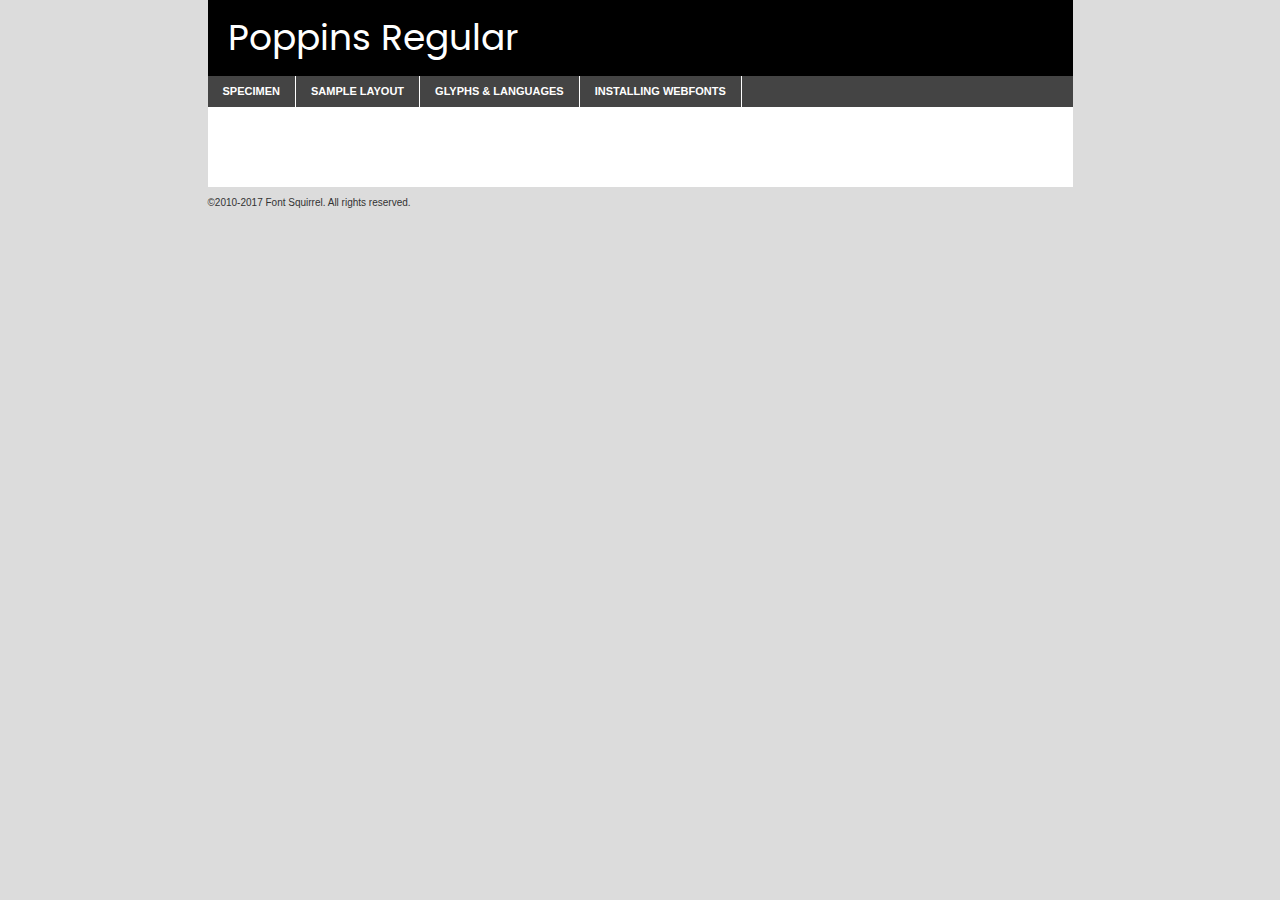
<file: components/fonts/poppins-regular-demo.html>
<!DOCTYPE html PUBLIC "-//W3C//DTD XHTML 1.0 Transitional//EN"
	"http://www.w3.org/TR/xhtml1/DTD/xhtml1-transitional.dtd">

<html xmlns="http://www.w3.org/1999/xhtml" xml:lang="en" lang="en">
<head>
	<meta http-equiv="Content-Type" content="text/html; charset=utf-8" />
	<script src="http://ajax.googleapis.com/ajax/libs/jquery/1.7.2/jquery.min.js" type="text/javascript" charset="utf-8"></script>
	<script type="text/javascript">
	(function($){$.fn.easyTabs=function(option){var param=jQuery.extend({fadeSpeed:"fast",defaultContent:1,activeClass:'active'},option);$(this).each(function(){var thisId="#"+this.id;if(param.defaultContent==''){param.defaultContent=1;}
	if(typeof param.defaultContent=="number")
	{var defaultTab=$(thisId+" .tabs li:eq("+(param.defaultContent-1)+") a").attr('href').substr(1);}else{var defaultTab=param.defaultContent;}
	$(thisId+" .tabs li a").each(function(){var tabToHide=$(this).attr('href').substr(1);$("#"+tabToHide).addClass('easytabs-tab-content');});hideAll();changeContent(defaultTab);function hideAll(){$(thisId+" .easytabs-tab-content").hide();}
	function changeContent(tabId){hideAll();$(thisId+" .tabs li").removeClass(param.activeClass);$(thisId+" .tabs li a[href=#"+tabId+"]").closest('li').addClass(param.activeClass);if(param.fadeSpeed!="none")
	{$(thisId+" #"+tabId).fadeIn(param.fadeSpeed);}else{$(thisId+" #"+tabId).show();}}
	$(thisId+" .tabs li").click(function(){var tabId=$(this).find('a').attr('href').substr(1);changeContent(tabId);return false;});});}})(jQuery);
	</script>
	<link rel="stylesheet" href="specimen_files/specimen_stylesheet.css" type="text/css" charset="utf-8" />
	<link rel="stylesheet" href="stylesheet.css" type="text/css" charset="utf-8" />

	<style type="text/css">
					body{
				font-family: 'poppinsregular';
							}
		</style>

	<title>Poppins Regular Specimen</title>
	
	
	<script type="text/javascript" charset="utf-8">
		$(document).ready(function() {
			$('#container').easyTabs({defaultContent:1});
		});
	</script>
</head>

<body>
<div id="container">
	<div id="header">
		Poppins Regular	</div>
	<ul class="tabs">
		<li><a href="#specimen">Specimen</a></li>
		<li><a href="#layout">Sample Layout</a></li>
				<li><a href="#glyphs">Glyphs &amp; Languages</a></li>
		<li><a href="#installing">Installing Webfonts</a></li>
		
	</ul>
	
	<div id="main_content">

		
			<div id="specimen">
		
				<div class="section">
					<div class="grid12 firstcol">
						<div class="huge">AaBb</div>
					</div>
				</div>
		
				<div class="section">
					<div class="glyph_range">A&#x200B;B&#x200b;C&#x200b;D&#x200b;E&#x200b;F&#x200b;G&#x200b;H&#x200b;I&#x200b;J&#x200b;K&#x200b;L&#x200b;M&#x200b;N&#x200b;O&#x200b;P&#x200b;Q&#x200b;R&#x200b;S&#x200b;T&#x200b;U&#x200b;V&#x200b;W&#x200b;X&#x200b;Y&#x200b;Z&#x200b;a&#x200b;b&#x200b;c&#x200b;d&#x200b;e&#x200b;f&#x200b;g&#x200b;h&#x200b;i&#x200b;j&#x200b;k&#x200b;l&#x200b;m&#x200b;n&#x200b;o&#x200b;p&#x200b;q&#x200b;r&#x200b;s&#x200b;t&#x200b;u&#x200b;v&#x200b;w&#x200b;x&#x200b;y&#x200b;z&#x200b;1&#x200b;2&#x200b;3&#x200b;4&#x200b;5&#x200b;6&#x200b;7&#x200b;8&#x200b;9&#x200b;0&#x200b;&amp;&#x200b;.&#x200b;,&#x200b;?&#x200b;!&#x200b;&#64;&#x200b;(&#x200b;)&#x200b;#&#x200b;$&#x200b;%&#x200b;*&#x200b;+&#x200b;-&#x200b;=&#x200b;:&#x200b;;</div>
				</div>
				<div class="section">
					<div class="grid12 firstcol">
						<table class="sample_table">
							<tr><td>10</td><td class="size10">abcdefghijklmnopqrstuvwxyzABCDEFGHIJKLMNOPQRSTUVWXYZ0123456789abcdefghijklmnopqrstuvwxyzABCDEFGHIJKLMNOPQRSTUVWXYZ0123456789abcdefghijklmnopqrstuvwxyzABCDEFGHIJKLMNOPQRSTUVWXYZ</td></tr>
							<tr><td>11</td><td class="size11">abcdefghijklmnopqrstuvwxyzABCDEFGHIJKLMNOPQRSTUVWXYZ0123456789abcdefghijklmnopqrstuvwxyzABCDEFGHIJKLMNOPQRSTUVWXYZ0123456789abcdefghijklmnopqrstuvwxyzABCDEFGHIJKLMNOPQRSTUVWXYZ</td></tr>
							<tr><td>12</td><td class="size12">abcdefghijklmnopqrstuvwxyzABCDEFGHIJKLMNOPQRSTUVWXYZ0123456789abcdefghijklmnopqrstuvwxyzABCDEFGHIJKLMNOPQRSTUVWXYZ0123456789abcdefghijklmnopqrstuvwxyzABCDEFGHIJKLMNOPQRSTUVWXYZ</td></tr>
							<tr><td>13</td><td class="size13">abcdefghijklmnopqrstuvwxyzABCDEFGHIJKLMNOPQRSTUVWXYZ0123456789abcdefghijklmnopqrstuvwxyzABCDEFGHIJKLMNOPQRSTUVWXYZ0123456789abcdefghijklmnopqrstuvwxyzABCDEFGHIJKLMNOPQRSTUVWXYZ</td></tr>
							<tr><td>14</td><td class="size14">abcdefghijklmnopqrstuvwxyzABCDEFGHIJKLMNOPQRSTUVWXYZ0123456789abcdefghijklmnopqrstuvwxyzABCDEFGHIJKLMNOPQRSTUVWXYZ0123456789abcdefghijklmnopqrstuvwxyzABCDEFGHIJKLMNOPQRSTUVWXYZ</td></tr>
							<tr><td>16</td><td class="size16">abcdefghijklmnopqrstuvwxyzABCDEFGHIJKLMNOPQRSTUVWXYZ0123456789abcdefghijklmnopqrstuvwxyzABCDEFGHIJKLMNOPQRSTUVWXYZ</td></tr>
							<tr><td>18</td><td class="size18">abcdefghijklmnopqrstuvwxyzABCDEFGHIJKLMNOPQRSTUVWXYZ0123456789abcdefghijklmnopqrstuvwxyzABCDEFGHIJKLMNOPQRSTUVWXYZ</td></tr>
							<tr><td>20</td><td class="size20">abcdefghijklmnopqrstuvwxyzABCDEFGHIJKLMNOPQRSTUVWXYZ0123456789abcdefghijklmnopqrstuvwxyzABCDEFGHIJKLMNOPQRSTUVWXYZ</td></tr>
							<tr><td>24</td><td class="size24">abcdefghijklmnopqrstuvwxyzABCDEFGHIJKLMNOPQRSTUVWXYZ0123456789abcdefghijklmnopqrstuvwxyzABCDEFGHIJKLMNOPQRSTUVWXYZ</td></tr>
							<tr><td>30</td><td class="size30">abcdefghijklmnopqrstuvwxyzABCDEFGHIJKLMNOPQRSTUVWXYZ0123456789abcdefghijklmnopqrstuvwxyzABCDEFGHIJKLMNOPQRSTUVWXYZ</td></tr>
							<tr><td>36</td><td class="size36">abcdefghijklmnopqrstuvwxyzABCDEFGHIJKLMNOPQRSTUVWXYZ0123456789abcdefghijklmnopqrstuvwxyzABCDEFGHIJKLMNOPQRSTUVWXYZ</td></tr>
							<tr><td>48</td><td class="size48">abcdefghijklmnopqrstuvwxyzABCDEFGHIJKLMNOPQRSTUVWXYZ0123456789abcdefghijklmnopqrstuvwxyzABCDEFGHIJKLMNOPQRSTUVWXYZ</td></tr>
							<tr><td>60</td><td class="size60">abcdefghijklmnopqrstuvwxyzABCDEFGHIJKLMNOPQRSTUVWXYZ0123456789abcdefghijklmnopqrstuvwxyzABCDEFGHIJKLMNOPQRSTUVWXYZ</td></tr>
							<tr><td>72</td><td class="size72">abcdefghijklmnopqrstuvwxyzABCDEFGHIJKLMNOPQRSTUVWXYZ0123456789abcdefghijklmnopqrstuvwxyzABCDEFGHIJKLMNOPQRSTUVWXYZ</td></tr>
							<tr><td>90</td><td class="size90">abcdefghijklmnopqrstuvwxyzABCDEFGHIJKLMNOPQRSTUVWXYZ0123456789abcdefghijklmnopqrstuvwxyzABCDEFGHIJKLMNOPQRSTUVWXYZ</td></tr>
						</table>
				
					</div>
			
				</div>
		
		
		
								<div class="section" id="bodycomparison">


										<div id="xheight">
				<div class="fontbody">&#x25FC;&#x25FC;&#x25FC;&#x25FC;&#x25FC;&#x25FC;&#x25FC;&#x25FC;&#x25FC;&#x25FC;&#x25FC;&#x25FC;&#x25FC;&#x25FC;&#x25FC;&#x25FC;&#x25FC;&#x25FC;&#x25FC;&#x25FC;&#x25FC;&#x25FC;&#x25FC;&#x25FC;&#x25FC;&#x25FC;&#x25FC;&#x25FC;&#x25FC;&#x25FC;&#x25FC;&#x25FC;&#x25FC;&#x25FC;&#x25FC;&#x25FC;&#x25FC;&#x25FC;&#x25FC;&#x25FC;&#x25FC;&#x25FC;&#x25FC;&#x25FC;&#x25FC;&#x25FC;&#x25FC;&#x25FC;&#x25FC;&#x25FC;&#x25FC;&#x25FC;&#x25FC;&#x25FC;&#x25FC;&#x25FC;&#x25FC;&#x25FC;&#x25FC;&#x25FC;&#x25FC;&#x25FC;&#x25FC;&#x25FC;&#x25FC;&#x25FC;&#x25FC;&#x25FC;&#x25FC;&#x25FC;&#x25FC;&#x25FC;&#x25FC;&#x25FC;&#x25FC;&#x25FC;&#x25FC;&#x25FC;&#x25FC;&#x25FC;&#x25FC;&#x25FC;&#x25FC;&#x25FC;&#x25FC;&#x25FC;&#x25FC;&#x25FC;&#x25FC;&#x25FC;&#x25FC;&#x25FC;&#x25FC;&#x25FC;&#x25FC;&#x25FC;&#x25FC;&#x25FC;&#x25FC;body</div><div class="arialbody">body</div><div class="verdanabody">body</div><div class="georgiabody">body</div></div>
										<div class="fontbody" style="z-index:1">
											body<span>Poppins Regular</span>
										</div>
										<div class="arialbody" style="z-index:1">
											body<span>Arial</span>
										</div>
										<div class="verdanabody" style="z-index:1">
											body<span>Verdana</span>
										</div>
										<div class="georgiabody" style="z-index:1">
											body<span>Georgia</span>
										</div>



								</div>
		
		
				<div class="section psample psample_row1" id="">
					
					<div class="grid2 firstcol">
						<p class="size10"><span>10.</span>Aenean lacinia bibendum nulla sed consectetur. Fusce dapibus, tellus ac cursus commodo, tortor mauris condimentum nibh, ut fermentum massa justo sit amet risus. Nullam id dolor id nibh ultricies vehicula ut id elit. Cum sociis natoque penatibus et magnis dis parturient montes, nascetur ridiculus mus. Nulla vitae elit libero, a pharetra augue.</p>
			
					</div>
					<div class="grid3">
						<p class="size11"><span>11.</span>Aenean lacinia bibendum nulla sed consectetur. Fusce dapibus, tellus ac cursus commodo, tortor mauris condimentum nibh, ut fermentum massa justo sit amet risus. Nullam id dolor id nibh ultricies vehicula ut id elit. Cum sociis natoque penatibus et magnis dis parturient montes, nascetur ridiculus mus. Nulla vitae elit libero, a pharetra augue.</p>
			
					</div>
					<div class="grid3">
						<p class="size12"><span>12.</span>Aenean lacinia bibendum nulla sed consectetur. Fusce dapibus, tellus ac cursus commodo, tortor mauris condimentum nibh, ut fermentum massa justo sit amet risus. Nullam id dolor id nibh ultricies vehicula ut id elit. Cum sociis natoque penatibus et magnis dis parturient montes, nascetur ridiculus mus. Nulla vitae elit libero, a pharetra augue.</p>
			
					</div>
					<div class="grid4">
						<p class="size13"><span>13.</span>Aenean lacinia bibendum nulla sed consectetur. Fusce dapibus, tellus ac cursus commodo, tortor mauris condimentum nibh, ut fermentum massa justo sit amet risus. Nullam id dolor id nibh ultricies vehicula ut id elit. Cum sociis natoque penatibus et magnis dis parturient montes, nascetur ridiculus mus. Nulla vitae elit libero, a pharetra augue.</p>
			
					</div>
					<div class="white_blend"></div>
					
				</div>
				<div class="section psample psample_row2" id="">
					<div class="grid3 firstcol">
						<p class="size14"><span>14.</span>Aenean lacinia bibendum nulla sed consectetur. Fusce dapibus, tellus ac cursus commodo, tortor mauris condimentum nibh, ut fermentum massa justo sit amet risus. Nullam id dolor id nibh ultricies vehicula ut id elit. Cum sociis natoque penatibus et magnis dis parturient montes, nascetur ridiculus mus. Nulla vitae elit libero, a pharetra augue.</p>
			
					</div>
					<div class="grid4">
						<p class="size16"><span>16.</span>Aenean lacinia bibendum nulla sed consectetur. Fusce dapibus, tellus ac cursus commodo, tortor mauris condimentum nibh, ut fermentum massa justo sit amet risus. Nullam id dolor id nibh ultricies vehicula ut id elit. Cum sociis natoque penatibus et magnis dis parturient montes, nascetur ridiculus mus. Nulla vitae elit libero, a pharetra augue.</p>
			
					</div>
					<div class="grid5">
						<p class="size18"><span>18.</span>Aenean lacinia bibendum nulla sed consectetur. Fusce dapibus, tellus ac cursus commodo, tortor mauris condimentum nibh, ut fermentum massa justo sit amet risus. Nullam id dolor id nibh ultricies vehicula ut id elit. Cum sociis natoque penatibus et magnis dis parturient montes, nascetur ridiculus mus. Nulla vitae elit libero, a pharetra augue.</p>
			
					</div>

					<div class="white_blend"></div>

				</div>
				
				<div class="section psample psample_row3" id="">
					<div class="grid5 firstcol">
						<p class="size20"><span>20.</span>Aenean lacinia bibendum nulla sed consectetur. Fusce dapibus, tellus ac cursus commodo, tortor mauris condimentum nibh, ut fermentum massa justo sit amet risus. Nullam id dolor id nibh ultricies vehicula ut id elit. Cum sociis natoque penatibus et magnis dis parturient montes, nascetur ridiculus mus. Nulla vitae elit libero, a pharetra augue.</p>
					</div>
					<div class="grid7">
						<p class="size24"><span>24.</span>Aenean lacinia bibendum nulla sed consectetur. Fusce dapibus, tellus ac cursus commodo, tortor mauris condimentum nibh, ut fermentum massa justo sit amet risus. Nullam id dolor id nibh ultricies vehicula ut id elit. Cum sociis natoque penatibus et magnis dis parturient montes, nascetur ridiculus mus. Nulla vitae elit libero, a pharetra augue.</p>
					</div>
					
					<div class="white_blend"></div>
					
				</div>
				
				<div class="section psample psample_row4" id="">
					<div class="grid12 firstcol">
						<p class="size30"><span>30.</span>Aenean lacinia bibendum nulla sed consectetur. Fusce dapibus, tellus ac cursus commodo, tortor mauris condimentum nibh, ut fermentum massa justo sit amet risus. Nullam id dolor id nibh ultricies vehicula ut id elit. Cum sociis natoque penatibus et magnis dis parturient montes, nascetur ridiculus mus. Nulla vitae elit libero, a pharetra augue.</p>
					</div>
					<div class="white_blend"></div>
					
				</div>
				
				
				
				<div class="section psample psample_row1 fullreverse">
					<div class="grid2 firstcol">
						<p class="size10"><span>10.</span>Aenean lacinia bibendum nulla sed consectetur. Fusce dapibus, tellus ac cursus commodo, tortor mauris condimentum nibh, ut fermentum massa justo sit amet risus. Nullam id dolor id nibh ultricies vehicula ut id elit. Cum sociis natoque penatibus et magnis dis parturient montes, nascetur ridiculus mus. Nulla vitae elit libero, a pharetra augue.</p>
			
					</div>
					<div class="grid3">
						<p class="size11"><span>11.</span>Aenean lacinia bibendum nulla sed consectetur. Fusce dapibus, tellus ac cursus commodo, tortor mauris condimentum nibh, ut fermentum massa justo sit amet risus. Nullam id dolor id nibh ultricies vehicula ut id elit. Cum sociis natoque penatibus et magnis dis parturient montes, nascetur ridiculus mus. Nulla vitae elit libero, a pharetra augue.</p>
			
					</div>
					<div class="grid3">
						<p class="size12"><span>12.</span>Aenean lacinia bibendum nulla sed consectetur. Fusce dapibus, tellus ac cursus commodo, tortor mauris condimentum nibh, ut fermentum massa justo sit amet risus. Nullam id dolor id nibh ultricies vehicula ut id elit. Cum sociis natoque penatibus et magnis dis parturient montes, nascetur ridiculus mus. Nulla vitae elit libero, a pharetra augue.</p>
			
					</div>
					<div class="grid4">
						<p class="size13"><span>13.</span>Aenean lacinia bibendum nulla sed consectetur. Fusce dapibus, tellus ac cursus commodo, tortor mauris condimentum nibh, ut fermentum massa justo sit amet risus. Nullam id dolor id nibh ultricies vehicula ut id elit. Cum sociis natoque penatibus et magnis dis parturient montes, nascetur ridiculus mus. Nulla vitae elit libero, a pharetra augue.</p>
			
					</div>
					<div class="black_blend"></div>
					
				</div>
				
				<div class="section psample psample_row2 fullreverse">
					<div class="grid3 firstcol">
						<p class="size14"><span>14.</span>Aenean lacinia bibendum nulla sed consectetur. Fusce dapibus, tellus ac cursus commodo, tortor mauris condimentum nibh, ut fermentum massa justo sit amet risus. Nullam id dolor id nibh ultricies vehicula ut id elit. Cum sociis natoque penatibus et magnis dis parturient montes, nascetur ridiculus mus. Nulla vitae elit libero, a pharetra augue.</p>
			
					</div>
					<div class="grid4">
						<p class="size16"><span>16.</span>Aenean lacinia bibendum nulla sed consectetur. Fusce dapibus, tellus ac cursus commodo, tortor mauris condimentum nibh, ut fermentum massa justo sit amet risus. Nullam id dolor id nibh ultricies vehicula ut id elit. Cum sociis natoque penatibus et magnis dis parturient montes, nascetur ridiculus mus. Nulla vitae elit libero, a pharetra augue.</p>
			
					</div>
					<div class="grid5">
						<p class="size18"><span>18.</span>Aenean lacinia bibendum nulla sed consectetur. Fusce dapibus, tellus ac cursus commodo, tortor mauris condimentum nibh, ut fermentum massa justo sit amet risus. Nullam id dolor id nibh ultricies vehicula ut id elit. Cum sociis natoque penatibus et magnis dis parturient montes, nascetur ridiculus mus. Nulla vitae elit libero, a pharetra augue.</p>
			
					</div>
					<div class="black_blend"></div>

				</div>
				
				<div class="section psample fullreverse psample_row3" id="">
					<div class="grid5 firstcol">
						<p class="size20"><span>20.</span>Aenean lacinia bibendum nulla sed consectetur. Fusce dapibus, tellus ac cursus commodo, tortor mauris condimentum nibh, ut fermentum massa justo sit amet risus. Nullam id dolor id nibh ultricies vehicula ut id elit. Cum sociis natoque penatibus et magnis dis parturient montes, nascetur ridiculus mus. Nulla vitae elit libero, a pharetra augue.</p>
					</div>
					<div class="grid7">
						<p class="size24"><span>24.</span>Aenean lacinia bibendum nulla sed consectetur. Fusce dapibus, tellus ac cursus commodo, tortor mauris condimentum nibh, ut fermentum massa justo sit amet risus. Nullam id dolor id nibh ultricies vehicula ut id elit. Cum sociis natoque penatibus et magnis dis parturient montes, nascetur ridiculus mus. Nulla vitae elit libero, a pharetra augue.</p>
					</div>
					
					<div class="black_blend"></div>
					
				</div>
				
				<div class="section psample fullreverse psample_row4" id="" style="border-bottom: 20px #000 solid;">
					<div class="grid12 firstcol">
						<p class="size30"><span>30.</span>Aenean lacinia bibendum nulla sed consectetur. Fusce dapibus, tellus ac cursus commodo, tortor mauris condimentum nibh, ut fermentum massa justo sit amet risus. Nullam id dolor id nibh ultricies vehicula ut id elit. Cum sociis natoque penatibus et magnis dis parturient montes, nascetur ridiculus mus. Nulla vitae elit libero, a pharetra augue.</p>
					</div>
					<div class="black_blend"></div>
					
				</div>
				
				
				
				
			</div>
			
			<div id="layout">
				
				<div class="section">
					
					<div class="grid12 firstcol">
						<h1>Lorem Ipsum Dolor</h1>
						<h2>Etiam porta sem malesuada magna mollis euismod</h2>
						
						<p class="byline">By <a href="#link">Aenean Lacinia</a></p>
					</div>
				</div>
				<div class="section">
					<div class="grid8 firstcol">
						<p class="large">Donec sed odio dui. Morbi leo risus, porta ac consectetur ac, vestibulum at eros. Fusce dapibus, tellus ac cursus commodo, tortor mauris condimentum nibh, ut fermentum massa justo sit amet risus. </p>

						
						<h3>Pellentesque ornare sem</h3>

						<p>Maecenas sed diam eget risus varius blandit sit amet non magna. Maecenas faucibus mollis interdum. Donec ullamcorper nulla non metus auctor fringilla. Nullam id dolor id nibh ultricies vehicula ut id elit. Nullam id dolor id nibh ultricies vehicula ut id elit. </p>

						<p>Aenean eu leo quam. Pellentesque ornare sem lacinia quam venenatis vestibulum. Lorem ipsum dolor sit amet, consectetur adipiscing elit. Cum sociis natoque penatibus et magnis dis parturient montes, nascetur ridiculus mus. </p>

						<p>Nulla vitae elit libero, a pharetra augue. Praesent commodo cursus magna, vel scelerisque nisl consectetur et. Aenean lacinia bibendum nulla sed consectetur. </p>

						<p>Nullam quis risus eget urna mollis ornare vel eu leo. Nullam quis risus eget urna mollis ornare vel eu leo. Maecenas sed diam eget risus varius blandit sit amet non magna. Donec ullamcorper nulla non metus auctor fringilla. </p>

						<h3>Cras mattis consectetur</h3>

						<p>Aenean eu leo quam. Pellentesque ornare sem lacinia quam venenatis vestibulum. Aenean lacinia bibendum nulla sed consectetur. Integer posuere erat a ante venenatis dapibus posuere velit aliquet. Cras mattis consectetur purus sit amet fermentum. </p>

						<p>Nullam id dolor id nibh ultricies vehicula ut id elit. Nullam quis risus eget urna mollis ornare vel eu leo. Cras mattis consectetur purus sit amet fermentum.</p>
					</div>
					
					<div class="grid4 sidebar">
						
						<div class="box reverse">
							<p class="last">Nullam quis risus eget urna mollis ornare vel eu leo. Donec ullamcorper nulla non metus auctor fringilla. Cras mattis consectetur purus sit amet fermentum. Sed posuere consectetur est at lobortis. Lorem ipsum dolor sit amet, consectetur adipiscing elit. </p>
						</div>
						
						<p class="caption">Maecenas sed diam eget risus varius.</p>

						<p>Vestibulum id ligula porta felis euismod semper. Integer posuere erat a ante venenatis dapibus posuere velit aliquet. Vestibulum id ligula porta felis euismod semper. Sed posuere consectetur est at lobortis. Maecenas sed diam eget risus varius blandit sit amet non magna. Fusce dapibus, tellus ac cursus commodo, tortor mauris condimentum nibh, ut fermentum massa justo sit amet risus. </p>

					

						<p>Duis mollis, est non commodo luctus, nisi erat porttitor ligula, eget lacinia odio sem nec elit. Aenean lacinia bibendum nulla sed consectetur. Vivamus sagittis lacus vel augue laoreet rutrum faucibus dolor auctor. Aenean lacinia bibendum nulla sed consectetur. Nullam quis risus eget urna mollis ornare vel eu leo. </p>

						<p>Praesent commodo cursus magna, vel scelerisque nisl consectetur et. Donec ullamcorper nulla non metus auctor fringilla. Maecenas faucibus mollis interdum. Fusce dapibus, tellus ac cursus commodo, tortor mauris condimentum nibh, ut fermentum massa justo sit amet risus. </p>

					</div>
				</div>
				
			</div>


			



		<div id="glyphs">
			<div class="section">
				<div class="grid12 firstcol">
			
				<h1>Language Support</h1>
				<p>The subset of Poppins Regular in this kit supports the following languages:<br />
			
					Albanian, Basque, Breton, Chamorro, Danish, Dutch, English, Faroese, Finnish, French, Frisian, Galician, German, Icelandic, Italian, Malagasy, Norwegian, Portuguese, Spanish, Alsatian, Aragonese, Arapaho, Arrernte, Asturian, Aymara, Bislama, Cebuano, Corsican, Fijian, French_creole, Genoese, Gilbertese, Greenlandic, Haitian_creole, Hiligaynon, Hmong, Hopi, Ibanag, Iloko_ilokano, Indonesian, Interglossa_glosa, Interlingua, Irish_gaelic, Jerriais, Lojban, Lombard, Luxembourgeois, Manx, Mohawk, Norfolk_pitcairnese, Occitan, Oromo, Pangasinan, Papiamento, Piedmontese, Potawatomi, Rhaeto-romance, Romansh, Rotokas, Sami_lule, Samoan, Sardinian, Scots_gaelic, Seychelles_creole, Shona, Sicilian, Somali, Southern_ndebele, Swahili, Swati_swazi, Tagalog_filipino_pilipino, Tetum, Tok_pisin, Uyghur_latinized, Volapuk, Walloon, Warlpiri, Xhosa, Yapese, Zulu, Latinbasic, Ubasic, Demo				</p>
				<h1>Glyph Chart</h1>
				<p>The subset of Poppins Regular in this kit includes all the glyphs listed below. Unicode entities are included above each glyph to help you insert individual characters into your layout.</p>
				<div id="glyph_chart">
			
																														 <div><p>&amp;#13;</p>&#13;</div>
																				 <div><p>&amp;#32;</p>&#32;</div>
																				 <div><p>&amp;#33;</p>&#33;</div>
																				 <div><p>&amp;#34;</p>&#34;</div>
																				 <div><p>&amp;#35;</p>&#35;</div>
																				 <div><p>&amp;#36;</p>&#36;</div>
																				 <div><p>&amp;#37;</p>&#37;</div>
																				 <div><p>&amp;#38;</p>&#38;</div>
																				 <div><p>&amp;#39;</p>&#39;</div>
																				 <div><p>&amp;#40;</p>&#40;</div>
																				 <div><p>&amp;#41;</p>&#41;</div>
																				 <div><p>&amp;#42;</p>&#42;</div>
																				 <div><p>&amp;#43;</p>&#43;</div>
																				 <div><p>&amp;#44;</p>&#44;</div>
																				 <div><p>&amp;#45;</p>&#45;</div>
																				 <div><p>&amp;#46;</p>&#46;</div>
																				 <div><p>&amp;#47;</p>&#47;</div>
																				 <div><p>&amp;#48;</p>&#48;</div>
																				 <div><p>&amp;#49;</p>&#49;</div>
																				 <div><p>&amp;#50;</p>&#50;</div>
																				 <div><p>&amp;#51;</p>&#51;</div>
																				 <div><p>&amp;#52;</p>&#52;</div>
																				 <div><p>&amp;#53;</p>&#53;</div>
																				 <div><p>&amp;#54;</p>&#54;</div>
																				 <div><p>&amp;#55;</p>&#55;</div>
																				 <div><p>&amp;#56;</p>&#56;</div>
																				 <div><p>&amp;#57;</p>&#57;</div>
																				 <div><p>&amp;#58;</p>&#58;</div>
																				 <div><p>&amp;#59;</p>&#59;</div>
																				 <div><p>&amp;#60;</p>&#60;</div>
																				 <div><p>&amp;#61;</p>&#61;</div>
																				 <div><p>&amp;#62;</p>&#62;</div>
																				 <div><p>&amp;#63;</p>&#63;</div>
																				 <div><p>&amp;#64;</p>&#64;</div>
																				 <div><p>&amp;#65;</p>&#65;</div>
																				 <div><p>&amp;#66;</p>&#66;</div>
																				 <div><p>&amp;#67;</p>&#67;</div>
																				 <div><p>&amp;#68;</p>&#68;</div>
																				 <div><p>&amp;#69;</p>&#69;</div>
																				 <div><p>&amp;#70;</p>&#70;</div>
																				 <div><p>&amp;#71;</p>&#71;</div>
																				 <div><p>&amp;#72;</p>&#72;</div>
																				 <div><p>&amp;#73;</p>&#73;</div>
																				 <div><p>&amp;#74;</p>&#74;</div>
																				 <div><p>&amp;#75;</p>&#75;</div>
																				 <div><p>&amp;#76;</p>&#76;</div>
																				 <div><p>&amp;#77;</p>&#77;</div>
																				 <div><p>&amp;#78;</p>&#78;</div>
																				 <div><p>&amp;#79;</p>&#79;</div>
																				 <div><p>&amp;#80;</p>&#80;</div>
																				 <div><p>&amp;#81;</p>&#81;</div>
																				 <div><p>&amp;#82;</p>&#82;</div>
																				 <div><p>&amp;#83;</p>&#83;</div>
																				 <div><p>&amp;#84;</p>&#84;</div>
																				 <div><p>&amp;#85;</p>&#85;</div>
																				 <div><p>&amp;#86;</p>&#86;</div>
																				 <div><p>&amp;#87;</p>&#87;</div>
																				 <div><p>&amp;#88;</p>&#88;</div>
																				 <div><p>&amp;#89;</p>&#89;</div>
																				 <div><p>&amp;#90;</p>&#90;</div>
																				 <div><p>&amp;#91;</p>&#91;</div>
																				 <div><p>&amp;#92;</p>&#92;</div>
																				 <div><p>&amp;#93;</p>&#93;</div>
																				 <div><p>&amp;#94;</p>&#94;</div>
																				 <div><p>&amp;#95;</p>&#95;</div>
																				 <div><p>&amp;#96;</p>&#96;</div>
																				 <div><p>&amp;#97;</p>&#97;</div>
																				 <div><p>&amp;#98;</p>&#98;</div>
																				 <div><p>&amp;#99;</p>&#99;</div>
																				 <div><p>&amp;#100;</p>&#100;</div>
																				 <div><p>&amp;#101;</p>&#101;</div>
																				 <div><p>&amp;#102;</p>&#102;</div>
																				 <div><p>&amp;#103;</p>&#103;</div>
																				 <div><p>&amp;#104;</p>&#104;</div>
																				 <div><p>&amp;#105;</p>&#105;</div>
																				 <div><p>&amp;#106;</p>&#106;</div>
																				 <div><p>&amp;#107;</p>&#107;</div>
																				 <div><p>&amp;#108;</p>&#108;</div>
																				 <div><p>&amp;#109;</p>&#109;</div>
																				 <div><p>&amp;#110;</p>&#110;</div>
																				 <div><p>&amp;#111;</p>&#111;</div>
																				 <div><p>&amp;#112;</p>&#112;</div>
																				 <div><p>&amp;#113;</p>&#113;</div>
																				 <div><p>&amp;#114;</p>&#114;</div>
																				 <div><p>&amp;#115;</p>&#115;</div>
																				 <div><p>&amp;#116;</p>&#116;</div>
																				 <div><p>&amp;#117;</p>&#117;</div>
																				 <div><p>&amp;#118;</p>&#118;</div>
																				 <div><p>&amp;#119;</p>&#119;</div>
																				 <div><p>&amp;#120;</p>&#120;</div>
																				 <div><p>&amp;#121;</p>&#121;</div>
																				 <div><p>&amp;#122;</p>&#122;</div>
																				 <div><p>&amp;#123;</p>&#123;</div>
																				 <div><p>&amp;#124;</p>&#124;</div>
																				 <div><p>&amp;#125;</p>&#125;</div>
																				 <div><p>&amp;#126;</p>&#126;</div>
																				 <div><p>&amp;#160;</p>&#160;</div>
																				 <div><p>&amp;#161;</p>&#161;</div>
																				 <div><p>&amp;#162;</p>&#162;</div>
																				 <div><p>&amp;#163;</p>&#163;</div>
																				 <div><p>&amp;#164;</p>&#164;</div>
																				 <div><p>&amp;#165;</p>&#165;</div>
																				 <div><p>&amp;#166;</p>&#166;</div>
																				 <div><p>&amp;#167;</p>&#167;</div>
																				 <div><p>&amp;#168;</p>&#168;</div>
																				 <div><p>&amp;#169;</p>&#169;</div>
																				 <div><p>&amp;#170;</p>&#170;</div>
																				 <div><p>&amp;#171;</p>&#171;</div>
																				 <div><p>&amp;#172;</p>&#172;</div>
																				 <div><p>&amp;#173;</p>&#173;</div>
																				 <div><p>&amp;#174;</p>&#174;</div>
																				 <div><p>&amp;#175;</p>&#175;</div>
																				 <div><p>&amp;#176;</p>&#176;</div>
																				 <div><p>&amp;#177;</p>&#177;</div>
																				 <div><p>&amp;#178;</p>&#178;</div>
																				 <div><p>&amp;#179;</p>&#179;</div>
																				 <div><p>&amp;#180;</p>&#180;</div>
																				 <div><p>&amp;#181;</p>&#181;</div>
																				 <div><p>&amp;#182;</p>&#182;</div>
																				 <div><p>&amp;#183;</p>&#183;</div>
																				 <div><p>&amp;#184;</p>&#184;</div>
																				 <div><p>&amp;#185;</p>&#185;</div>
																				 <div><p>&amp;#186;</p>&#186;</div>
																				 <div><p>&amp;#187;</p>&#187;</div>
																				 <div><p>&amp;#188;</p>&#188;</div>
																				 <div><p>&amp;#189;</p>&#189;</div>
																				 <div><p>&amp;#190;</p>&#190;</div>
																				 <div><p>&amp;#191;</p>&#191;</div>
																				 <div><p>&amp;#192;</p>&#192;</div>
																				 <div><p>&amp;#193;</p>&#193;</div>
																				 <div><p>&amp;#194;</p>&#194;</div>
																				 <div><p>&amp;#195;</p>&#195;</div>
																				 <div><p>&amp;#196;</p>&#196;</div>
																				 <div><p>&amp;#197;</p>&#197;</div>
																				 <div><p>&amp;#198;</p>&#198;</div>
																				 <div><p>&amp;#199;</p>&#199;</div>
																				 <div><p>&amp;#200;</p>&#200;</div>
																				 <div><p>&amp;#201;</p>&#201;</div>
																				 <div><p>&amp;#202;</p>&#202;</div>
																				 <div><p>&amp;#203;</p>&#203;</div>
																				 <div><p>&amp;#204;</p>&#204;</div>
																				 <div><p>&amp;#205;</p>&#205;</div>
																				 <div><p>&amp;#206;</p>&#206;</div>
																				 <div><p>&amp;#207;</p>&#207;</div>
																				 <div><p>&amp;#208;</p>&#208;</div>
																				 <div><p>&amp;#209;</p>&#209;</div>
																				 <div><p>&amp;#210;</p>&#210;</div>
																				 <div><p>&amp;#211;</p>&#211;</div>
																				 <div><p>&amp;#212;</p>&#212;</div>
																				 <div><p>&amp;#213;</p>&#213;</div>
																				 <div><p>&amp;#214;</p>&#214;</div>
																				 <div><p>&amp;#215;</p>&#215;</div>
																				 <div><p>&amp;#216;</p>&#216;</div>
																				 <div><p>&amp;#217;</p>&#217;</div>
																				 <div><p>&amp;#218;</p>&#218;</div>
																				 <div><p>&amp;#219;</p>&#219;</div>
																				 <div><p>&amp;#220;</p>&#220;</div>
																				 <div><p>&amp;#221;</p>&#221;</div>
																				 <div><p>&amp;#222;</p>&#222;</div>
																				 <div><p>&amp;#223;</p>&#223;</div>
																				 <div><p>&amp;#224;</p>&#224;</div>
																				 <div><p>&amp;#225;</p>&#225;</div>
																				 <div><p>&amp;#226;</p>&#226;</div>
																				 <div><p>&amp;#227;</p>&#227;</div>
																				 <div><p>&amp;#228;</p>&#228;</div>
																				 <div><p>&amp;#229;</p>&#229;</div>
																				 <div><p>&amp;#230;</p>&#230;</div>
																				 <div><p>&amp;#231;</p>&#231;</div>
																				 <div><p>&amp;#232;</p>&#232;</div>
																				 <div><p>&amp;#233;</p>&#233;</div>
																				 <div><p>&amp;#234;</p>&#234;</div>
																				 <div><p>&amp;#235;</p>&#235;</div>
																				 <div><p>&amp;#236;</p>&#236;</div>
																				 <div><p>&amp;#237;</p>&#237;</div>
																				 <div><p>&amp;#238;</p>&#238;</div>
																				 <div><p>&amp;#239;</p>&#239;</div>
																				 <div><p>&amp;#240;</p>&#240;</div>
																				 <div><p>&amp;#241;</p>&#241;</div>
																				 <div><p>&amp;#242;</p>&#242;</div>
																				 <div><p>&amp;#243;</p>&#243;</div>
																				 <div><p>&amp;#244;</p>&#244;</div>
																				 <div><p>&amp;#245;</p>&#245;</div>
																				 <div><p>&amp;#246;</p>&#246;</div>
																				 <div><p>&amp;#247;</p>&#247;</div>
																				 <div><p>&amp;#248;</p>&#248;</div>
																				 <div><p>&amp;#249;</p>&#249;</div>
																				 <div><p>&amp;#250;</p>&#250;</div>
																				 <div><p>&amp;#251;</p>&#251;</div>
																				 <div><p>&amp;#252;</p>&#252;</div>
																				 <div><p>&amp;#253;</p>&#253;</div>
																				 <div><p>&amp;#254;</p>&#254;</div>
																				 <div><p>&amp;#255;</p>&#255;</div>
																				 <div><p>&amp;#338;</p>&#338;</div>
																				 <div><p>&amp;#339;</p>&#339;</div>
																				 <div><p>&amp;#376;</p>&#376;</div>
																				 <div><p>&amp;#710;</p>&#710;</div>
																				 <div><p>&amp;#732;</p>&#732;</div>
																				 <div><p>&amp;#8192;</p>&#8192;</div>
																				 <div><p>&amp;#8193;</p>&#8193;</div>
																				 <div><p>&amp;#8194;</p>&#8194;</div>
																				 <div><p>&amp;#8195;</p>&#8195;</div>
																				 <div><p>&amp;#8196;</p>&#8196;</div>
																				 <div><p>&amp;#8197;</p>&#8197;</div>
																				 <div><p>&amp;#8198;</p>&#8198;</div>
																				 <div><p>&amp;#8199;</p>&#8199;</div>
																				 <div><p>&amp;#8200;</p>&#8200;</div>
																				 <div><p>&amp;#8201;</p>&#8201;</div>
																				 <div><p>&amp;#8202;</p>&#8202;</div>
																				 <div><p>&amp;#8208;</p>&#8208;</div>
																				 <div><p>&amp;#8209;</p>&#8209;</div>
																				 <div><p>&amp;#8210;</p>&#8210;</div>
																				 <div><p>&amp;#8211;</p>&#8211;</div>
																				 <div><p>&amp;#8212;</p>&#8212;</div>
																				 <div><p>&amp;#8216;</p>&#8216;</div>
																				 <div><p>&amp;#8217;</p>&#8217;</div>
																				 <div><p>&amp;#8218;</p>&#8218;</div>
																				 <div><p>&amp;#8220;</p>&#8220;</div>
																				 <div><p>&amp;#8221;</p>&#8221;</div>
																				 <div><p>&amp;#8222;</p>&#8222;</div>
																				 <div><p>&amp;#8226;</p>&#8226;</div>
																				 <div><p>&amp;#8230;</p>&#8230;</div>
																				 <div><p>&amp;#8239;</p>&#8239;</div>
																				 <div><p>&amp;#8249;</p>&#8249;</div>
																				 <div><p>&amp;#8250;</p>&#8250;</div>
																				 <div><p>&amp;#8287;</p>&#8287;</div>
																				 <div><p>&amp;#8364;</p>&#8364;</div>
																				 <div><p>&amp;#8482;</p>&#8482;</div>
																				 <div><p>&amp;#64257;</p>&#64257;</div>
																				 <div><p>&amp;#64258;</p>&#64258;</div>
																																																</div>	
				</div>
		
		
			</div>
		</div>
		
		
		<div id="specs">
			
		</div>
	
		<div id="installing">
			<div class="section">
				<div class="grid7 firstcol">
					<h1>Installing Webfonts</h1>
					
					<p>Webfonts are supported by all major browser platforms but not all in the same way. There are currently four different font formats that must be included in order to target all browsers. This includes TTF, WOFF, EOT and SVG.</p>
					
					<h2>1. Upload your webfonts</h2>
					<p>You must upload your webfont kit to your website. They should be in or near the same directory as your CSS files.</p>
					
					<h2>2. Include the webfont stylesheet</h2>
					<p>A special CSS @font-face declaration helps the various browsers select the appropriate font it needs without causing you a bunch of headaches. Learn more about this syntax by reading the <a href="https://www.fontspring.com/blog/further-hardening-of-the-bulletproof-syntax">Fontspring blog post</a> about it. The code for it is as follows:</p>


<code>
@font-face{ 
	font-family: 'MyWebFont';
	src: url('WebFont.eot');
	src: url('WebFont.eot?#iefix') format('embedded-opentype'),
	     url('WebFont.woff') format('woff'),
	     url('WebFont.ttf') format('truetype'),
	     url('WebFont.svg#webfont') format('svg');
}
</code>

	<p>We've already gone ahead and generated the code for you. All you have to do is link to the stylesheet in your HTML, like this:</p>
	<code>&lt;link rel=&quot;stylesheet&quot; href=&quot;stylesheet.css&quot; type=&quot;text/css&quot; charset=&quot;utf-8&quot; /&gt;</code>

					<h2>3. Modify your own stylesheet</h2>
					<p>To take advantage of your new fonts, you must tell your stylesheet to use them. Look at the original @font-face declaration above and find the property called "font-family." The name linked there will be what you use to reference the font. Prepend that webfont name to the font stack in the "font-family" property, inside the selector you want to change. For example:</p>
<code>p { font-family: 'WebFont', Arial, sans-serif; }</code>

<h2>4. Test</h2>
<p>Getting webfonts to work cross-browser <em>can</em> be tricky. Use the information in the sidebar to help you if you find that fonts aren't loading in a particular browser.</p>
				</div>
				
				<div class="grid5 sidebar">
					<div class="box">
						<h2>Troubleshooting<br />Font-Face Problems</h2>
						<p>Having trouble getting your webfonts to load in your new website? Here are some tips to sort out what might be the problem.</p>

						<h3>Fonts not showing in any browser</h3>

						<p>This sounds like you need to work on the plumbing. You either did not upload the fonts to the correct directory, or you did not link the fonts properly in the CSS. If you've confirmed that all this is correct and you still have a problem, take a look at your .htaccess file and see if requests are getting intercepted.</p>

						<h3>Fonts not loading in iPhone or iPad</h3>

						<p>The most common problem here is that you are serving the fonts from an IIS server. IIS refuses to serve files that have unknown MIME types. If that is the case, you must set the MIME type for SVG to "image/svg+xml" in the server settings. Follow these instructions from Microsoft if you need help.</p>

						<h3>Fonts not loading in Firefox</h3>

						<p>The primary reason for this failure? You are still using a version Firefox older than 3.5. So upgrade already! If that isn't it, then you are very likely serving fonts from a different domain. Firefox requires that all font assets be served from the same domain. Lastly it is possible that you need to add WOFF to your list of MIME types (if you are serving via IIS.)</p>

						<h3>Fonts not loading in IE</h3>

						<p>Are you looking at Internet Explorer on an actual Windows machine or are you cheating by using a service like Adobe BrowserLab? Many of these screenshot services do not render @font-face for IE. Best to test it on a real machine.</p>

						<h3>Fonts not loading in IE9</h3>

						<p>IE9, like Firefox, requires that fonts be served from the same domain as the website. Make sure that is the case.</p>
					</div>
				</div>
			</div>
			
		</div>
	
	</div>
	<div id="footer">
		<p>&copy;2010-2017 Font Squirrel. All rights reserved.</p>
	</div>
</div>
</body>
</html>
</file>
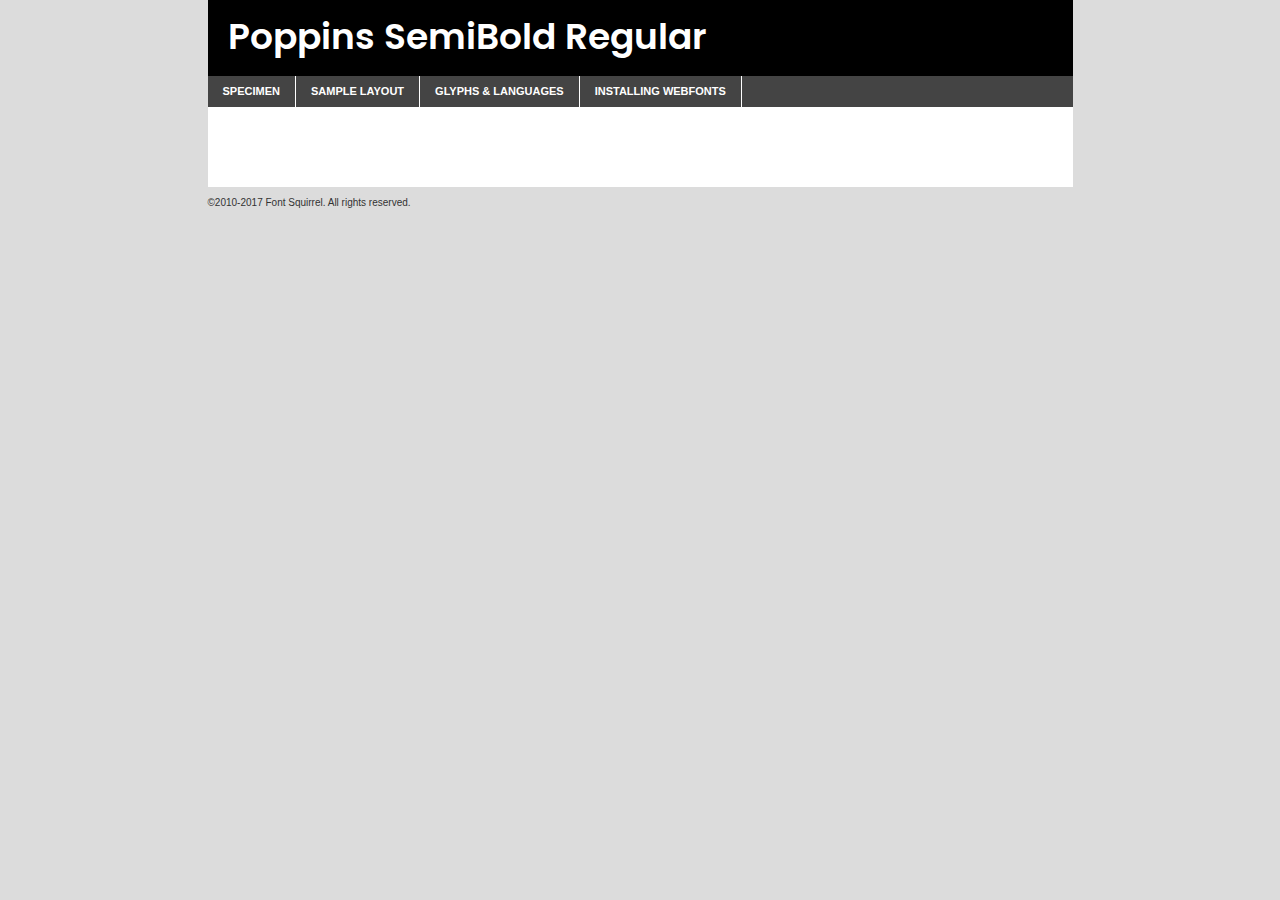
<file: components/fonts/poppins-semibold-demo.html>
<!DOCTYPE html PUBLIC "-//W3C//DTD XHTML 1.0 Transitional//EN"
	"http://www.w3.org/TR/xhtml1/DTD/xhtml1-transitional.dtd">

<html xmlns="http://www.w3.org/1999/xhtml" xml:lang="en" lang="en">
<head>
	<meta http-equiv="Content-Type" content="text/html; charset=utf-8" />
	<script src="http://ajax.googleapis.com/ajax/libs/jquery/1.7.2/jquery.min.js" type="text/javascript" charset="utf-8"></script>
	<script type="text/javascript">
	(function($){$.fn.easyTabs=function(option){var param=jQuery.extend({fadeSpeed:"fast",defaultContent:1,activeClass:'active'},option);$(this).each(function(){var thisId="#"+this.id;if(param.defaultContent==''){param.defaultContent=1;}
	if(typeof param.defaultContent=="number")
	{var defaultTab=$(thisId+" .tabs li:eq("+(param.defaultContent-1)+") a").attr('href').substr(1);}else{var defaultTab=param.defaultContent;}
	$(thisId+" .tabs li a").each(function(){var tabToHide=$(this).attr('href').substr(1);$("#"+tabToHide).addClass('easytabs-tab-content');});hideAll();changeContent(defaultTab);function hideAll(){$(thisId+" .easytabs-tab-content").hide();}
	function changeContent(tabId){hideAll();$(thisId+" .tabs li").removeClass(param.activeClass);$(thisId+" .tabs li a[href=#"+tabId+"]").closest('li').addClass(param.activeClass);if(param.fadeSpeed!="none")
	{$(thisId+" #"+tabId).fadeIn(param.fadeSpeed);}else{$(thisId+" #"+tabId).show();}}
	$(thisId+" .tabs li").click(function(){var tabId=$(this).find('a').attr('href').substr(1);changeContent(tabId);return false;});});}})(jQuery);
	</script>
	<link rel="stylesheet" href="specimen_files/specimen_stylesheet.css" type="text/css" charset="utf-8" />
	<link rel="stylesheet" href="stylesheet.css" type="text/css" charset="utf-8" />

	<style type="text/css">
					body{
				font-family: 'poppinssemibold';
							}
		</style>

	<title>Poppins SemiBold Regular Specimen</title>
	
	
	<script type="text/javascript" charset="utf-8">
		$(document).ready(function() {
			$('#container').easyTabs({defaultContent:1});
		});
	</script>
</head>

<body>
<div id="container">
	<div id="header">
		Poppins SemiBold Regular	</div>
	<ul class="tabs">
		<li><a href="#specimen">Specimen</a></li>
		<li><a href="#layout">Sample Layout</a></li>
				<li><a href="#glyphs">Glyphs &amp; Languages</a></li>
		<li><a href="#installing">Installing Webfonts</a></li>
		
	</ul>
	
	<div id="main_content">

		
			<div id="specimen">
		
				<div class="section">
					<div class="grid12 firstcol">
						<div class="huge">AaBb</div>
					</div>
				</div>
		
				<div class="section">
					<div class="glyph_range">A&#x200B;B&#x200b;C&#x200b;D&#x200b;E&#x200b;F&#x200b;G&#x200b;H&#x200b;I&#x200b;J&#x200b;K&#x200b;L&#x200b;M&#x200b;N&#x200b;O&#x200b;P&#x200b;Q&#x200b;R&#x200b;S&#x200b;T&#x200b;U&#x200b;V&#x200b;W&#x200b;X&#x200b;Y&#x200b;Z&#x200b;a&#x200b;b&#x200b;c&#x200b;d&#x200b;e&#x200b;f&#x200b;g&#x200b;h&#x200b;i&#x200b;j&#x200b;k&#x200b;l&#x200b;m&#x200b;n&#x200b;o&#x200b;p&#x200b;q&#x200b;r&#x200b;s&#x200b;t&#x200b;u&#x200b;v&#x200b;w&#x200b;x&#x200b;y&#x200b;z&#x200b;1&#x200b;2&#x200b;3&#x200b;4&#x200b;5&#x200b;6&#x200b;7&#x200b;8&#x200b;9&#x200b;0&#x200b;&amp;&#x200b;.&#x200b;,&#x200b;?&#x200b;!&#x200b;&#64;&#x200b;(&#x200b;)&#x200b;#&#x200b;$&#x200b;%&#x200b;*&#x200b;+&#x200b;-&#x200b;=&#x200b;:&#x200b;;</div>
				</div>
				<div class="section">
					<div class="grid12 firstcol">
						<table class="sample_table">
							<tr><td>10</td><td class="size10">abcdefghijklmnopqrstuvwxyzABCDEFGHIJKLMNOPQRSTUVWXYZ0123456789abcdefghijklmnopqrstuvwxyzABCDEFGHIJKLMNOPQRSTUVWXYZ0123456789abcdefghijklmnopqrstuvwxyzABCDEFGHIJKLMNOPQRSTUVWXYZ</td></tr>
							<tr><td>11</td><td class="size11">abcdefghijklmnopqrstuvwxyzABCDEFGHIJKLMNOPQRSTUVWXYZ0123456789abcdefghijklmnopqrstuvwxyzABCDEFGHIJKLMNOPQRSTUVWXYZ0123456789abcdefghijklmnopqrstuvwxyzABCDEFGHIJKLMNOPQRSTUVWXYZ</td></tr>
							<tr><td>12</td><td class="size12">abcdefghijklmnopqrstuvwxyzABCDEFGHIJKLMNOPQRSTUVWXYZ0123456789abcdefghijklmnopqrstuvwxyzABCDEFGHIJKLMNOPQRSTUVWXYZ0123456789abcdefghijklmnopqrstuvwxyzABCDEFGHIJKLMNOPQRSTUVWXYZ</td></tr>
							<tr><td>13</td><td class="size13">abcdefghijklmnopqrstuvwxyzABCDEFGHIJKLMNOPQRSTUVWXYZ0123456789abcdefghijklmnopqrstuvwxyzABCDEFGHIJKLMNOPQRSTUVWXYZ0123456789abcdefghijklmnopqrstuvwxyzABCDEFGHIJKLMNOPQRSTUVWXYZ</td></tr>
							<tr><td>14</td><td class="size14">abcdefghijklmnopqrstuvwxyzABCDEFGHIJKLMNOPQRSTUVWXYZ0123456789abcdefghijklmnopqrstuvwxyzABCDEFGHIJKLMNOPQRSTUVWXYZ0123456789abcdefghijklmnopqrstuvwxyzABCDEFGHIJKLMNOPQRSTUVWXYZ</td></tr>
							<tr><td>16</td><td class="size16">abcdefghijklmnopqrstuvwxyzABCDEFGHIJKLMNOPQRSTUVWXYZ0123456789abcdefghijklmnopqrstuvwxyzABCDEFGHIJKLMNOPQRSTUVWXYZ</td></tr>
							<tr><td>18</td><td class="size18">abcdefghijklmnopqrstuvwxyzABCDEFGHIJKLMNOPQRSTUVWXYZ0123456789abcdefghijklmnopqrstuvwxyzABCDEFGHIJKLMNOPQRSTUVWXYZ</td></tr>
							<tr><td>20</td><td class="size20">abcdefghijklmnopqrstuvwxyzABCDEFGHIJKLMNOPQRSTUVWXYZ0123456789abcdefghijklmnopqrstuvwxyzABCDEFGHIJKLMNOPQRSTUVWXYZ</td></tr>
							<tr><td>24</td><td class="size24">abcdefghijklmnopqrstuvwxyzABCDEFGHIJKLMNOPQRSTUVWXYZ0123456789abcdefghijklmnopqrstuvwxyzABCDEFGHIJKLMNOPQRSTUVWXYZ</td></tr>
							<tr><td>30</td><td class="size30">abcdefghijklmnopqrstuvwxyzABCDEFGHIJKLMNOPQRSTUVWXYZ0123456789abcdefghijklmnopqrstuvwxyzABCDEFGHIJKLMNOPQRSTUVWXYZ</td></tr>
							<tr><td>36</td><td class="size36">abcdefghijklmnopqrstuvwxyzABCDEFGHIJKLMNOPQRSTUVWXYZ0123456789abcdefghijklmnopqrstuvwxyzABCDEFGHIJKLMNOPQRSTUVWXYZ</td></tr>
							<tr><td>48</td><td class="size48">abcdefghijklmnopqrstuvwxyzABCDEFGHIJKLMNOPQRSTUVWXYZ0123456789abcdefghijklmnopqrstuvwxyzABCDEFGHIJKLMNOPQRSTUVWXYZ</td></tr>
							<tr><td>60</td><td class="size60">abcdefghijklmnopqrstuvwxyzABCDEFGHIJKLMNOPQRSTUVWXYZ0123456789abcdefghijklmnopqrstuvwxyzABCDEFGHIJKLMNOPQRSTUVWXYZ</td></tr>
							<tr><td>72</td><td class="size72">abcdefghijklmnopqrstuvwxyzABCDEFGHIJKLMNOPQRSTUVWXYZ0123456789abcdefghijklmnopqrstuvwxyzABCDEFGHIJKLMNOPQRSTUVWXYZ</td></tr>
							<tr><td>90</td><td class="size90">abcdefghijklmnopqrstuvwxyzABCDEFGHIJKLMNOPQRSTUVWXYZ0123456789abcdefghijklmnopqrstuvwxyzABCDEFGHIJKLMNOPQRSTUVWXYZ</td></tr>
						</table>
				
					</div>
			
				</div>
		
		
		
								<div class="section" id="bodycomparison">


										<div id="xheight">
				<div class="fontbody">&#x25FC;&#x25FC;&#x25FC;&#x25FC;&#x25FC;&#x25FC;&#x25FC;&#x25FC;&#x25FC;&#x25FC;&#x25FC;&#x25FC;&#x25FC;&#x25FC;&#x25FC;&#x25FC;&#x25FC;&#x25FC;&#x25FC;&#x25FC;&#x25FC;&#x25FC;&#x25FC;&#x25FC;&#x25FC;&#x25FC;&#x25FC;&#x25FC;&#x25FC;&#x25FC;&#x25FC;&#x25FC;&#x25FC;&#x25FC;&#x25FC;&#x25FC;&#x25FC;&#x25FC;&#x25FC;&#x25FC;&#x25FC;&#x25FC;&#x25FC;&#x25FC;&#x25FC;&#x25FC;&#x25FC;&#x25FC;&#x25FC;&#x25FC;&#x25FC;&#x25FC;&#x25FC;&#x25FC;&#x25FC;&#x25FC;&#x25FC;&#x25FC;&#x25FC;&#x25FC;&#x25FC;&#x25FC;&#x25FC;&#x25FC;&#x25FC;&#x25FC;&#x25FC;&#x25FC;&#x25FC;&#x25FC;&#x25FC;&#x25FC;&#x25FC;&#x25FC;&#x25FC;&#x25FC;&#x25FC;&#x25FC;&#x25FC;&#x25FC;&#x25FC;&#x25FC;&#x25FC;&#x25FC;&#x25FC;&#x25FC;&#x25FC;&#x25FC;&#x25FC;&#x25FC;&#x25FC;&#x25FC;&#x25FC;&#x25FC;&#x25FC;&#x25FC;&#x25FC;&#x25FC;&#x25FC;body</div><div class="arialbody">body</div><div class="verdanabody">body</div><div class="georgiabody">body</div></div>
										<div class="fontbody" style="z-index:1">
											body<span>Poppins SemiBold Regular</span>
										</div>
										<div class="arialbody" style="z-index:1">
											body<span>Arial</span>
										</div>
										<div class="verdanabody" style="z-index:1">
											body<span>Verdana</span>
										</div>
										<div class="georgiabody" style="z-index:1">
											body<span>Georgia</span>
										</div>



								</div>
		
		
				<div class="section psample psample_row1" id="">
					
					<div class="grid2 firstcol">
						<p class="size10"><span>10.</span>Aenean lacinia bibendum nulla sed consectetur. Fusce dapibus, tellus ac cursus commodo, tortor mauris condimentum nibh, ut fermentum massa justo sit amet risus. Nullam id dolor id nibh ultricies vehicula ut id elit. Cum sociis natoque penatibus et magnis dis parturient montes, nascetur ridiculus mus. Nulla vitae elit libero, a pharetra augue.</p>
			
					</div>
					<div class="grid3">
						<p class="size11"><span>11.</span>Aenean lacinia bibendum nulla sed consectetur. Fusce dapibus, tellus ac cursus commodo, tortor mauris condimentum nibh, ut fermentum massa justo sit amet risus. Nullam id dolor id nibh ultricies vehicula ut id elit. Cum sociis natoque penatibus et magnis dis parturient montes, nascetur ridiculus mus. Nulla vitae elit libero, a pharetra augue.</p>
			
					</div>
					<div class="grid3">
						<p class="size12"><span>12.</span>Aenean lacinia bibendum nulla sed consectetur. Fusce dapibus, tellus ac cursus commodo, tortor mauris condimentum nibh, ut fermentum massa justo sit amet risus. Nullam id dolor id nibh ultricies vehicula ut id elit. Cum sociis natoque penatibus et magnis dis parturient montes, nascetur ridiculus mus. Nulla vitae elit libero, a pharetra augue.</p>
			
					</div>
					<div class="grid4">
						<p class="size13"><span>13.</span>Aenean lacinia bibendum nulla sed consectetur. Fusce dapibus, tellus ac cursus commodo, tortor mauris condimentum nibh, ut fermentum massa justo sit amet risus. Nullam id dolor id nibh ultricies vehicula ut id elit. Cum sociis natoque penatibus et magnis dis parturient montes, nascetur ridiculus mus. Nulla vitae elit libero, a pharetra augue.</p>
			
					</div>
					<div class="white_blend"></div>
					
				</div>
				<div class="section psample psample_row2" id="">
					<div class="grid3 firstcol">
						<p class="size14"><span>14.</span>Aenean lacinia bibendum nulla sed consectetur. Fusce dapibus, tellus ac cursus commodo, tortor mauris condimentum nibh, ut fermentum massa justo sit amet risus. Nullam id dolor id nibh ultricies vehicula ut id elit. Cum sociis natoque penatibus et magnis dis parturient montes, nascetur ridiculus mus. Nulla vitae elit libero, a pharetra augue.</p>
			
					</div>
					<div class="grid4">
						<p class="size16"><span>16.</span>Aenean lacinia bibendum nulla sed consectetur. Fusce dapibus, tellus ac cursus commodo, tortor mauris condimentum nibh, ut fermentum massa justo sit amet risus. Nullam id dolor id nibh ultricies vehicula ut id elit. Cum sociis natoque penatibus et magnis dis parturient montes, nascetur ridiculus mus. Nulla vitae elit libero, a pharetra augue.</p>
			
					</div>
					<div class="grid5">
						<p class="size18"><span>18.</span>Aenean lacinia bibendum nulla sed consectetur. Fusce dapibus, tellus ac cursus commodo, tortor mauris condimentum nibh, ut fermentum massa justo sit amet risus. Nullam id dolor id nibh ultricies vehicula ut id elit. Cum sociis natoque penatibus et magnis dis parturient montes, nascetur ridiculus mus. Nulla vitae elit libero, a pharetra augue.</p>
			
					</div>

					<div class="white_blend"></div>

				</div>
				
				<div class="section psample psample_row3" id="">
					<div class="grid5 firstcol">
						<p class="size20"><span>20.</span>Aenean lacinia bibendum nulla sed consectetur. Fusce dapibus, tellus ac cursus commodo, tortor mauris condimentum nibh, ut fermentum massa justo sit amet risus. Nullam id dolor id nibh ultricies vehicula ut id elit. Cum sociis natoque penatibus et magnis dis parturient montes, nascetur ridiculus mus. Nulla vitae elit libero, a pharetra augue.</p>
					</div>
					<div class="grid7">
						<p class="size24"><span>24.</span>Aenean lacinia bibendum nulla sed consectetur. Fusce dapibus, tellus ac cursus commodo, tortor mauris condimentum nibh, ut fermentum massa justo sit amet risus. Nullam id dolor id nibh ultricies vehicula ut id elit. Cum sociis natoque penatibus et magnis dis parturient montes, nascetur ridiculus mus. Nulla vitae elit libero, a pharetra augue.</p>
					</div>
					
					<div class="white_blend"></div>
					
				</div>
				
				<div class="section psample psample_row4" id="">
					<div class="grid12 firstcol">
						<p class="size30"><span>30.</span>Aenean lacinia bibendum nulla sed consectetur. Fusce dapibus, tellus ac cursus commodo, tortor mauris condimentum nibh, ut fermentum massa justo sit amet risus. Nullam id dolor id nibh ultricies vehicula ut id elit. Cum sociis natoque penatibus et magnis dis parturient montes, nascetur ridiculus mus. Nulla vitae elit libero, a pharetra augue.</p>
					</div>
					<div class="white_blend"></div>
					
				</div>
				
				
				
				<div class="section psample psample_row1 fullreverse">
					<div class="grid2 firstcol">
						<p class="size10"><span>10.</span>Aenean lacinia bibendum nulla sed consectetur. Fusce dapibus, tellus ac cursus commodo, tortor mauris condimentum nibh, ut fermentum massa justo sit amet risus. Nullam id dolor id nibh ultricies vehicula ut id elit. Cum sociis natoque penatibus et magnis dis parturient montes, nascetur ridiculus mus. Nulla vitae elit libero, a pharetra augue.</p>
			
					</div>
					<div class="grid3">
						<p class="size11"><span>11.</span>Aenean lacinia bibendum nulla sed consectetur. Fusce dapibus, tellus ac cursus commodo, tortor mauris condimentum nibh, ut fermentum massa justo sit amet risus. Nullam id dolor id nibh ultricies vehicula ut id elit. Cum sociis natoque penatibus et magnis dis parturient montes, nascetur ridiculus mus. Nulla vitae elit libero, a pharetra augue.</p>
			
					</div>
					<div class="grid3">
						<p class="size12"><span>12.</span>Aenean lacinia bibendum nulla sed consectetur. Fusce dapibus, tellus ac cursus commodo, tortor mauris condimentum nibh, ut fermentum massa justo sit amet risus. Nullam id dolor id nibh ultricies vehicula ut id elit. Cum sociis natoque penatibus et magnis dis parturient montes, nascetur ridiculus mus. Nulla vitae elit libero, a pharetra augue.</p>
			
					</div>
					<div class="grid4">
						<p class="size13"><span>13.</span>Aenean lacinia bibendum nulla sed consectetur. Fusce dapibus, tellus ac cursus commodo, tortor mauris condimentum nibh, ut fermentum massa justo sit amet risus. Nullam id dolor id nibh ultricies vehicula ut id elit. Cum sociis natoque penatibus et magnis dis parturient montes, nascetur ridiculus mus. Nulla vitae elit libero, a pharetra augue.</p>
			
					</div>
					<div class="black_blend"></div>
					
				</div>
				
				<div class="section psample psample_row2 fullreverse">
					<div class="grid3 firstcol">
						<p class="size14"><span>14.</span>Aenean lacinia bibendum nulla sed consectetur. Fusce dapibus, tellus ac cursus commodo, tortor mauris condimentum nibh, ut fermentum massa justo sit amet risus. Nullam id dolor id nibh ultricies vehicula ut id elit. Cum sociis natoque penatibus et magnis dis parturient montes, nascetur ridiculus mus. Nulla vitae elit libero, a pharetra augue.</p>
			
					</div>
					<div class="grid4">
						<p class="size16"><span>16.</span>Aenean lacinia bibendum nulla sed consectetur. Fusce dapibus, tellus ac cursus commodo, tortor mauris condimentum nibh, ut fermentum massa justo sit amet risus. Nullam id dolor id nibh ultricies vehicula ut id elit. Cum sociis natoque penatibus et magnis dis parturient montes, nascetur ridiculus mus. Nulla vitae elit libero, a pharetra augue.</p>
			
					</div>
					<div class="grid5">
						<p class="size18"><span>18.</span>Aenean lacinia bibendum nulla sed consectetur. Fusce dapibus, tellus ac cursus commodo, tortor mauris condimentum nibh, ut fermentum massa justo sit amet risus. Nullam id dolor id nibh ultricies vehicula ut id elit. Cum sociis natoque penatibus et magnis dis parturient montes, nascetur ridiculus mus. Nulla vitae elit libero, a pharetra augue.</p>
			
					</div>
					<div class="black_blend"></div>

				</div>
				
				<div class="section psample fullreverse psample_row3" id="">
					<div class="grid5 firstcol">
						<p class="size20"><span>20.</span>Aenean lacinia bibendum nulla sed consectetur. Fusce dapibus, tellus ac cursus commodo, tortor mauris condimentum nibh, ut fermentum massa justo sit amet risus. Nullam id dolor id nibh ultricies vehicula ut id elit. Cum sociis natoque penatibus et magnis dis parturient montes, nascetur ridiculus mus. Nulla vitae elit libero, a pharetra augue.</p>
					</div>
					<div class="grid7">
						<p class="size24"><span>24.</span>Aenean lacinia bibendum nulla sed consectetur. Fusce dapibus, tellus ac cursus commodo, tortor mauris condimentum nibh, ut fermentum massa justo sit amet risus. Nullam id dolor id nibh ultricies vehicula ut id elit. Cum sociis natoque penatibus et magnis dis parturient montes, nascetur ridiculus mus. Nulla vitae elit libero, a pharetra augue.</p>
					</div>
					
					<div class="black_blend"></div>
					
				</div>
				
				<div class="section psample fullreverse psample_row4" id="" style="border-bottom: 20px #000 solid;">
					<div class="grid12 firstcol">
						<p class="size30"><span>30.</span>Aenean lacinia bibendum nulla sed consectetur. Fusce dapibus, tellus ac cursus commodo, tortor mauris condimentum nibh, ut fermentum massa justo sit amet risus. Nullam id dolor id nibh ultricies vehicula ut id elit. Cum sociis natoque penatibus et magnis dis parturient montes, nascetur ridiculus mus. Nulla vitae elit libero, a pharetra augue.</p>
					</div>
					<div class="black_blend"></div>
					
				</div>
				
				
				
				
			</div>
			
			<div id="layout">
				
				<div class="section">
					
					<div class="grid12 firstcol">
						<h1>Lorem Ipsum Dolor</h1>
						<h2>Etiam porta sem malesuada magna mollis euismod</h2>
						
						<p class="byline">By <a href="#link">Aenean Lacinia</a></p>
					</div>
				</div>
				<div class="section">
					<div class="grid8 firstcol">
						<p class="large">Donec sed odio dui. Morbi leo risus, porta ac consectetur ac, vestibulum at eros. Fusce dapibus, tellus ac cursus commodo, tortor mauris condimentum nibh, ut fermentum massa justo sit amet risus. </p>

						
						<h3>Pellentesque ornare sem</h3>

						<p>Maecenas sed diam eget risus varius blandit sit amet non magna. Maecenas faucibus mollis interdum. Donec ullamcorper nulla non metus auctor fringilla. Nullam id dolor id nibh ultricies vehicula ut id elit. Nullam id dolor id nibh ultricies vehicula ut id elit. </p>

						<p>Aenean eu leo quam. Pellentesque ornare sem lacinia quam venenatis vestibulum. Lorem ipsum dolor sit amet, consectetur adipiscing elit. Cum sociis natoque penatibus et magnis dis parturient montes, nascetur ridiculus mus. </p>

						<p>Nulla vitae elit libero, a pharetra augue. Praesent commodo cursus magna, vel scelerisque nisl consectetur et. Aenean lacinia bibendum nulla sed consectetur. </p>

						<p>Nullam quis risus eget urna mollis ornare vel eu leo. Nullam quis risus eget urna mollis ornare vel eu leo. Maecenas sed diam eget risus varius blandit sit amet non magna. Donec ullamcorper nulla non metus auctor fringilla. </p>

						<h3>Cras mattis consectetur</h3>

						<p>Aenean eu leo quam. Pellentesque ornare sem lacinia quam venenatis vestibulum. Aenean lacinia bibendum nulla sed consectetur. Integer posuere erat a ante venenatis dapibus posuere velit aliquet. Cras mattis consectetur purus sit amet fermentum. </p>

						<p>Nullam id dolor id nibh ultricies vehicula ut id elit. Nullam quis risus eget urna mollis ornare vel eu leo. Cras mattis consectetur purus sit amet fermentum.</p>
					</div>
					
					<div class="grid4 sidebar">
						
						<div class="box reverse">
							<p class="last">Nullam quis risus eget urna mollis ornare vel eu leo. Donec ullamcorper nulla non metus auctor fringilla. Cras mattis consectetur purus sit amet fermentum. Sed posuere consectetur est at lobortis. Lorem ipsum dolor sit amet, consectetur adipiscing elit. </p>
						</div>
						
						<p class="caption">Maecenas sed diam eget risus varius.</p>

						<p>Vestibulum id ligula porta felis euismod semper. Integer posuere erat a ante venenatis dapibus posuere velit aliquet. Vestibulum id ligula porta felis euismod semper. Sed posuere consectetur est at lobortis. Maecenas sed diam eget risus varius blandit sit amet non magna. Fusce dapibus, tellus ac cursus commodo, tortor mauris condimentum nibh, ut fermentum massa justo sit amet risus. </p>

					

						<p>Duis mollis, est non commodo luctus, nisi erat porttitor ligula, eget lacinia odio sem nec elit. Aenean lacinia bibendum nulla sed consectetur. Vivamus sagittis lacus vel augue laoreet rutrum faucibus dolor auctor. Aenean lacinia bibendum nulla sed consectetur. Nullam quis risus eget urna mollis ornare vel eu leo. </p>

						<p>Praesent commodo cursus magna, vel scelerisque nisl consectetur et. Donec ullamcorper nulla non metus auctor fringilla. Maecenas faucibus mollis interdum. Fusce dapibus, tellus ac cursus commodo, tortor mauris condimentum nibh, ut fermentum massa justo sit amet risus. </p>

					</div>
				</div>
				
			</div>


			



		<div id="glyphs">
			<div class="section">
				<div class="grid12 firstcol">
			
				<h1>Language Support</h1>
				<p>The subset of Poppins SemiBold Regular in this kit supports the following languages:<br />
			
					English, Arrernte, Bislama, Cebuano, Fijian, Gilbertese, Hmong, Ibanag, Iloko_ilokano, Interglossa_glosa, Interlingua, Lojban, Manx, Norfolk_pitcairnese, Oromo, Rotokas, Samoan, Sardinian, Seychelles_creole, Shona, Somali, Southern_ndebele, Swahili, Swati_swazi, Tok_pisin, Warlpiri, Xhosa, Zulu, Latinbasic, Demo				</p>
				<h1>Glyph Chart</h1>
				<p>The subset of Poppins SemiBold Regular in this kit includes all the glyphs listed below. Unicode entities are included above each glyph to help you insert individual characters into your layout.</p>
				<div id="glyph_chart">
			
																														 <div><p>&amp;#13;</p>&#13;</div>
																				 <div><p>&amp;#32;</p>&#32;</div>
																				 <div><p>&amp;#33;</p>&#33;</div>
																				 <div><p>&amp;#34;</p>&#34;</div>
																				 <div><p>&amp;#35;</p>&#35;</div>
																				 <div><p>&amp;#36;</p>&#36;</div>
																				 <div><p>&amp;#37;</p>&#37;</div>
																				 <div><p>&amp;#38;</p>&#38;</div>
																				 <div><p>&amp;#39;</p>&#39;</div>
																				 <div><p>&amp;#40;</p>&#40;</div>
																				 <div><p>&amp;#41;</p>&#41;</div>
																				 <div><p>&amp;#42;</p>&#42;</div>
																				 <div><p>&amp;#43;</p>&#43;</div>
																				 <div><p>&amp;#44;</p>&#44;</div>
																				 <div><p>&amp;#46;</p>&#46;</div>
																				 <div><p>&amp;#47;</p>&#47;</div>
																				 <div><p>&amp;#48;</p>&#48;</div>
																				 <div><p>&amp;#49;</p>&#49;</div>
																				 <div><p>&amp;#50;</p>&#50;</div>
																				 <div><p>&amp;#51;</p>&#51;</div>
																				 <div><p>&amp;#52;</p>&#52;</div>
																				 <div><p>&amp;#53;</p>&#53;</div>
																				 <div><p>&amp;#54;</p>&#54;</div>
																				 <div><p>&amp;#55;</p>&#55;</div>
																				 <div><p>&amp;#56;</p>&#56;</div>
																				 <div><p>&amp;#57;</p>&#57;</div>
																				 <div><p>&amp;#60;</p>&#60;</div>
																				 <div><p>&amp;#61;</p>&#61;</div>
																				 <div><p>&amp;#62;</p>&#62;</div>
																				 <div><p>&amp;#63;</p>&#63;</div>
																				 <div><p>&amp;#64;</p>&#64;</div>
																				 <div><p>&amp;#65;</p>&#65;</div>
																				 <div><p>&amp;#66;</p>&#66;</div>
																				 <div><p>&amp;#67;</p>&#67;</div>
																				 <div><p>&amp;#68;</p>&#68;</div>
																				 <div><p>&amp;#69;</p>&#69;</div>
																				 <div><p>&amp;#70;</p>&#70;</div>
																				 <div><p>&amp;#71;</p>&#71;</div>
																				 <div><p>&amp;#72;</p>&#72;</div>
																				 <div><p>&amp;#73;</p>&#73;</div>
																				 <div><p>&amp;#74;</p>&#74;</div>
																				 <div><p>&amp;#75;</p>&#75;</div>
																				 <div><p>&amp;#76;</p>&#76;</div>
																				 <div><p>&amp;#77;</p>&#77;</div>
																				 <div><p>&amp;#78;</p>&#78;</div>
																				 <div><p>&amp;#79;</p>&#79;</div>
																				 <div><p>&amp;#80;</p>&#80;</div>
																				 <div><p>&amp;#81;</p>&#81;</div>
																				 <div><p>&amp;#82;</p>&#82;</div>
																				 <div><p>&amp;#83;</p>&#83;</div>
																				 <div><p>&amp;#84;</p>&#84;</div>
																				 <div><p>&amp;#85;</p>&#85;</div>
																				 <div><p>&amp;#86;</p>&#86;</div>
																				 <div><p>&amp;#87;</p>&#87;</div>
																				 <div><p>&amp;#88;</p>&#88;</div>
																				 <div><p>&amp;#89;</p>&#89;</div>
																				 <div><p>&amp;#90;</p>&#90;</div>
																				 <div><p>&amp;#91;</p>&#91;</div>
																				 <div><p>&amp;#92;</p>&#92;</div>
																				 <div><p>&amp;#93;</p>&#93;</div>
																				 <div><p>&amp;#94;</p>&#94;</div>
																				 <div><p>&amp;#95;</p>&#95;</div>
																				 <div><p>&amp;#96;</p>&#96;</div>
																				 <div><p>&amp;#97;</p>&#97;</div>
																				 <div><p>&amp;#98;</p>&#98;</div>
																				 <div><p>&amp;#99;</p>&#99;</div>
																				 <div><p>&amp;#100;</p>&#100;</div>
																				 <div><p>&amp;#101;</p>&#101;</div>
																				 <div><p>&amp;#102;</p>&#102;</div>
																				 <div><p>&amp;#103;</p>&#103;</div>
																				 <div><p>&amp;#104;</p>&#104;</div>
																				 <div><p>&amp;#105;</p>&#105;</div>
																				 <div><p>&amp;#106;</p>&#106;</div>
																				 <div><p>&amp;#107;</p>&#107;</div>
																				 <div><p>&amp;#108;</p>&#108;</div>
																				 <div><p>&amp;#109;</p>&#109;</div>
																				 <div><p>&amp;#110;</p>&#110;</div>
																				 <div><p>&amp;#111;</p>&#111;</div>
																				 <div><p>&amp;#112;</p>&#112;</div>
																				 <div><p>&amp;#113;</p>&#113;</div>
																				 <div><p>&amp;#114;</p>&#114;</div>
																				 <div><p>&amp;#115;</p>&#115;</div>
																				 <div><p>&amp;#116;</p>&#116;</div>
																				 <div><p>&amp;#117;</p>&#117;</div>
																				 <div><p>&amp;#118;</p>&#118;</div>
																				 <div><p>&amp;#119;</p>&#119;</div>
																				 <div><p>&amp;#120;</p>&#120;</div>
																				 <div><p>&amp;#121;</p>&#121;</div>
																				 <div><p>&amp;#122;</p>&#122;</div>
																				 <div><p>&amp;#123;</p>&#123;</div>
																				 <div><p>&amp;#124;</p>&#124;</div>
																				 <div><p>&amp;#125;</p>&#125;</div>
																				 <div><p>&amp;#126;</p>&#126;</div>
																				 <div><p>&amp;#160;</p>&#160;</div>
																				 <div><p>&amp;#161;</p>&#161;</div>
																				 <div><p>&amp;#162;</p>&#162;</div>
																				 <div><p>&amp;#163;</p>&#163;</div>
																				 <div><p>&amp;#164;</p>&#164;</div>
																				 <div><p>&amp;#165;</p>&#165;</div>
																				 <div><p>&amp;#166;</p>&#166;</div>
																				 <div><p>&amp;#167;</p>&#167;</div>
																				 <div><p>&amp;#168;</p>&#168;</div>
																				 <div><p>&amp;#169;</p>&#169;</div>
																				 <div><p>&amp;#170;</p>&#170;</div>
																				 <div><p>&amp;#171;</p>&#171;</div>
																				 <div><p>&amp;#172;</p>&#172;</div>
																				 <div><p>&amp;#174;</p>&#174;</div>
																				 <div><p>&amp;#175;</p>&#175;</div>
																				 <div><p>&amp;#176;</p>&#176;</div>
																				 <div><p>&amp;#177;</p>&#177;</div>
																				 <div><p>&amp;#178;</p>&#178;</div>
																				 <div><p>&amp;#179;</p>&#179;</div>
																				 <div><p>&amp;#180;</p>&#180;</div>
																				 <div><p>&amp;#181;</p>&#181;</div>
																				 <div><p>&amp;#182;</p>&#182;</div>
																				 <div><p>&amp;#184;</p>&#184;</div>
																				 <div><p>&amp;#185;</p>&#185;</div>
																				 <div><p>&amp;#186;</p>&#186;</div>
																				 <div><p>&amp;#187;</p>&#187;</div>
																				 <div><p>&amp;#188;</p>&#188;</div>
																				 <div><p>&amp;#189;</p>&#189;</div>
																				 <div><p>&amp;#190;</p>&#190;</div>
																				 <div><p>&amp;#191;</p>&#191;</div>
																				 <div><p>&amp;#198;</p>&#198;</div>
																				 <div><p>&amp;#199;</p>&#199;</div>
																				 <div><p>&amp;#208;</p>&#208;</div>
																				 <div><p>&amp;#215;</p>&#215;</div>
																				 <div><p>&amp;#216;</p>&#216;</div>
																				 <div><p>&amp;#222;</p>&#222;</div>
																				 <div><p>&amp;#223;</p>&#223;</div>
																				 <div><p>&amp;#230;</p>&#230;</div>
																				 <div><p>&amp;#231;</p>&#231;</div>
																				 <div><p>&amp;#240;</p>&#240;</div>
																				 <div><p>&amp;#247;</p>&#247;</div>
																				 <div><p>&amp;#248;</p>&#248;</div>
																				 <div><p>&amp;#254;</p>&#254;</div>
																				 <div><p>&amp;#305;</p>&#305;</div>
																				 <div><p>&amp;#338;</p>&#338;</div>
																				 <div><p>&amp;#339;</p>&#339;</div>
																				 <div><p>&amp;#710;</p>&#710;</div>
																				 <div><p>&amp;#730;</p>&#730;</div>
																				 <div><p>&amp;#732;</p>&#732;</div>
																				 <div><p>&amp;#8192;</p>&#8192;</div>
																				 <div><p>&amp;#8193;</p>&#8193;</div>
																				 <div><p>&amp;#8194;</p>&#8194;</div>
																				 <div><p>&amp;#8195;</p>&#8195;</div>
																				 <div><p>&amp;#8196;</p>&#8196;</div>
																				 <div><p>&amp;#8197;</p>&#8197;</div>
																				 <div><p>&amp;#8198;</p>&#8198;</div>
																				 <div><p>&amp;#8199;</p>&#8199;</div>
																				 <div><p>&amp;#8200;</p>&#8200;</div>
																				 <div><p>&amp;#8201;</p>&#8201;</div>
																				 <div><p>&amp;#8202;</p>&#8202;</div>
																				 <div><p>&amp;#8211;</p>&#8211;</div>
																				 <div><p>&amp;#8212;</p>&#8212;</div>
																				 <div><p>&amp;#8216;</p>&#8216;</div>
																				 <div><p>&amp;#8217;</p>&#8217;</div>
																				 <div><p>&amp;#8218;</p>&#8218;</div>
																				 <div><p>&amp;#8220;</p>&#8220;</div>
																				 <div><p>&amp;#8221;</p>&#8221;</div>
																				 <div><p>&amp;#8222;</p>&#8222;</div>
																				 <div><p>&amp;#8226;</p>&#8226;</div>
																				 <div><p>&amp;#8239;</p>&#8239;</div>
																				 <div><p>&amp;#8249;</p>&#8249;</div>
																				 <div><p>&amp;#8250;</p>&#8250;</div>
																				 <div><p>&amp;#8287;</p>&#8287;</div>
																				 <div><p>&amp;#8364;</p>&#8364;</div>
																				 <div><p>&amp;#8482;</p>&#8482;</div>
																				 <div><p>&amp;#8722;</p>&#8722;</div>
																				 <div><p>&amp;#9724;</p>&#9724;</div>
																				 <div><p>&amp;#64257;</p>&#64257;</div>
																																																</div>	
				</div>
		
		
			</div>
		</div>
		
		
		<div id="specs">
			
		</div>
	
		<div id="installing">
			<div class="section">
				<div class="grid7 firstcol">
					<h1>Installing Webfonts</h1>
					
					<p>Webfonts are supported by all major browser platforms but not all in the same way. There are currently four different font formats that must be included in order to target all browsers. This includes TTF, WOFF, EOT and SVG.</p>
					
					<h2>1. Upload your webfonts</h2>
					<p>You must upload your webfont kit to your website. They should be in or near the same directory as your CSS files.</p>
					
					<h2>2. Include the webfont stylesheet</h2>
					<p>A special CSS @font-face declaration helps the various browsers select the appropriate font it needs without causing you a bunch of headaches. Learn more about this syntax by reading the <a href="https://www.fontspring.com/blog/further-hardening-of-the-bulletproof-syntax">Fontspring blog post</a> about it. The code for it is as follows:</p>


<code>
@font-face{ 
	font-family: 'MyWebFont';
	src: url('WebFont.eot');
	src: url('WebFont.eot?#iefix') format('embedded-opentype'),
	     url('WebFont.woff') format('woff'),
	     url('WebFont.ttf') format('truetype'),
	     url('WebFont.svg#webfont') format('svg');
}
</code>

	<p>We've already gone ahead and generated the code for you. All you have to do is link to the stylesheet in your HTML, like this:</p>
	<code>&lt;link rel=&quot;stylesheet&quot; href=&quot;stylesheet.css&quot; type=&quot;text/css&quot; charset=&quot;utf-8&quot; /&gt;</code>

					<h2>3. Modify your own stylesheet</h2>
					<p>To take advantage of your new fonts, you must tell your stylesheet to use them. Look at the original @font-face declaration above and find the property called "font-family." The name linked there will be what you use to reference the font. Prepend that webfont name to the font stack in the "font-family" property, inside the selector you want to change. For example:</p>
<code>p { font-family: 'WebFont', Arial, sans-serif; }</code>

<h2>4. Test</h2>
<p>Getting webfonts to work cross-browser <em>can</em> be tricky. Use the information in the sidebar to help you if you find that fonts aren't loading in a particular browser.</p>
				</div>
				
				<div class="grid5 sidebar">
					<div class="box">
						<h2>Troubleshooting<br />Font-Face Problems</h2>
						<p>Having trouble getting your webfonts to load in your new website? Here are some tips to sort out what might be the problem.</p>

						<h3>Fonts not showing in any browser</h3>

						<p>This sounds like you need to work on the plumbing. You either did not upload the fonts to the correct directory, or you did not link the fonts properly in the CSS. If you've confirmed that all this is correct and you still have a problem, take a look at your .htaccess file and see if requests are getting intercepted.</p>

						<h3>Fonts not loading in iPhone or iPad</h3>

						<p>The most common problem here is that you are serving the fonts from an IIS server. IIS refuses to serve files that have unknown MIME types. If that is the case, you must set the MIME type for SVG to "image/svg+xml" in the server settings. Follow these instructions from Microsoft if you need help.</p>

						<h3>Fonts not loading in Firefox</h3>

						<p>The primary reason for this failure? You are still using a version Firefox older than 3.5. So upgrade already! If that isn't it, then you are very likely serving fonts from a different domain. Firefox requires that all font assets be served from the same domain. Lastly it is possible that you need to add WOFF to your list of MIME types (if you are serving via IIS.)</p>

						<h3>Fonts not loading in IE</h3>

						<p>Are you looking at Internet Explorer on an actual Windows machine or are you cheating by using a service like Adobe BrowserLab? Many of these screenshot services do not render @font-face for IE. Best to test it on a real machine.</p>

						<h3>Fonts not loading in IE9</h3>

						<p>IE9, like Firefox, requires that fonts be served from the same domain as the website. Make sure that is the case.</p>
					</div>
				</div>
			</div>
			
		</div>
	
	</div>
	<div id="footer">
		<p>&copy;2010-2017 Font Squirrel. All rights reserved.</p>
	</div>
</div>
</body>
</html>
</file>
<file: styles/style.css>
body{
    background-color: rgb(34,34,34);
    color: white;
    font-family: poppinsregular;
    max-width: 1200px;
    margin: 0 auto;
    padding: 15px;
}

header{
    display: flex;
    flex-direction: row;
    justify-content: space-between;
    align-items: center;
}

#title{
    flex-direction: column;
    line-height: 10px;
}

li{
    display: inline-block;
    margin: 20px;
}

a{
    color: white;
}

a:hover{
    color: rgb(132, 14, 201);
    transition: 0.3s all;
}

#inscreva-se-btn{
    border: 2px;
    padding: 10px;
    border-radius: 15px;
}

#inscreva-se-btn:hover{
    background-color: rgb(132, 14, 201);
    color: white;
}

h1{
    font-weight: 200;
}

main{
    display: flex;
    flex-direction: row;
    margin-top: 50px;
}

h2{
    font-size: 56px;
    line-height: 10px;
    font-family: poppinsmedium;
}

span{
    color: rgb(132, 14, 201);
}

p{
    line-height: 20px;
    max-width: 500px;
    font-family: poppinslight;
}

img{
    width: 580px;
}

form{
    display: flex;
    flex-direction: column;
    width: 70%;
}

form [type="submit"]{
    height: 50px;
    width: 50%;
    background-color: rgb(132, 14, 201);
    color: white;
    font-weight: bold;
}

form [type="submit"]:hover{
    cursor: pointer;
}

input{
    margin-top: 20px;
    height: 20px;
    padding: 15px;
    border-radius: 20px;
    border: none;
    font-size: 15px;
}
</file>
<file: styles/fonts.css>
@font-face{
    font-family: 'poppinsblack';
    src: url('../components/fonts/poppins-black-webfont.woff2) format('woff2'),
         url('../components/fonts/poppins-black-webfont.woff') format('woff');
         font-weight: normal;
         font-style: normal;

}

@font-face {
    font-family: 'poppinsbold';
    src: url('../components/fonts/poppins-black-webfont.woff2) format('woff2'),
         url('../components/fonts/poppins-black-webfont.woff') format('woff');
         font-weight: normal;
         font-style: normal;
}

@font-face {
    font-family: 'poppinslight';
    src: url('../components/fonts/poppins-black-webfont.woff2) format('woff2'),
         url('../components/fonts/poppins-black-webfont.woff') format('woff');
         font-weight: normal;
         font-style: normal;
}

@font-face {
    font-family: 'poppinsmedium';
    src: url('../components/fonts/poppins-black-webfont.woff2) format('woff2'),
         url('../components/fonts/poppins-black-webfont.woff') format('woff');
         font-weight: normal;
         font-style: normal;
}

@font-face {
    font-family: 'poppinsregular';
    src: url('../components/fonts/poppins-black-webfont.woff2) format('woff2'),
         url('../components/fonts/poppins-black-webfont.woff') format('woff');
         font-weight: normal;
         font-style: normal;
}

@font-face {
    font-family: 'poppinssemibold';
    src: url('../components/fonts/poppins-black-webfont.woff2) format('woff2'),
         url('../components/fonts/poppins-black-webfont.woff') format('woff');
         font-weight: normal;
         font-style: normal;
}
</file>
<file: styles/media.css>
@media screen and (max-width: 760px){

    header{
        flex-direction: column;
    }

    main{
        flex-direction: column;
    }

    h2{
        font-size: 38px;
    }

    form{
        margin: 0 auto;
    }

    input{
        align-self: center;
    }

    img{
        display: none;
    }

    ul{
        text-align: center;
    }
}
</file>
<file: components/fonts/stylesheet.css>
/*! Generated by Font Squirrel (https://www.fontsquirrel.com) on May 19, 2021 */



@font-face {
    font-family: 'poppinsblack';
    src: url('poppins-black-webfont.woff2') format('woff2'),
         url('poppins-black-webfont.woff') format('woff');
    font-weight: normal;
    font-style: normal;

}




@font-face {
    font-family: 'poppinsbold';
    src: url('poppins-bold-webfont.woff2') format('woff2'),
         url('poppins-bold-webfont.woff') format('woff');
    font-weight: normal;
    font-style: normal;

}




@font-face {
    font-family: 'poppinslight';
    src: url('poppins-light-webfont.woff2') format('woff2'),
         url('poppins-light-webfont.woff') format('woff');
    font-weight: normal;
    font-style: normal;

}




@font-face {
    font-family: 'poppinsmedium';
    src: url('poppins-medium-webfont.woff2') format('woff2'),
         url('poppins-medium-webfont.woff') format('woff');
    font-weight: normal;
    font-style: normal;

}




@font-face {
    font-family: 'poppinsregular';
    src: url('poppins-regular-webfont.woff2') format('woff2'),
         url('poppins-regular-webfont.woff') format('woff');
    font-weight: normal;
    font-style: normal;

}




@font-face {
    font-family: 'poppinssemibold';
    src: url('poppins-semibold-webfont.woff2') format('woff2'),
         url('poppins-semibold-webfont.woff') format('woff');
    font-weight: normal;
    font-style: normal;

}
</file>
<file: components/fonts/specimen_files/specimen_stylesheet.css>
@import url('grid_12-825-55-15.css');

/*  
	CSS Reset by Eric Meyer - Released under Public Domain
    http://meyerweb.com/eric/tools/css/reset/
*/
html, body, div, span, applet, object, iframe,
h1, h2, h3, h4, h5, h6, p, blockquote, pre,
a, abbr, acronym, address, big, cite, code,
del, dfn, em, font, img, ins, kbd, q, s, samp,
small, strike, strong, sub, sup, tt, var,
b, u, i, center, dl, dt, dd, ol, ul, li,
fieldset, form, label, legend, table, 
caption, tbody, tfoot, thead, tr, th, td 
                  {margin: 0;padding: 0;border: 0;outline: 0;
                  font-size: 100%;vertical-align: baseline;
                  background: transparent;}
body              {line-height: 1;}
ol, ul            {list-style: none;}
blockquote, q     {quotes: none;}
blockquote:before, blockquote:after,
q:before, q:after {content: '';	content: none;}
:focus            {outline: 0;}
ins               {text-decoration: none;}
del               {text-decoration: line-through;}
table             {border-collapse: collapse;border-spacing: 0;}




body {
	color: #000;
	background-color: #dcdcdc;
}

a {
	text-decoration: none;
	color: #1883ba;
}

h1{
	font-size: 32px;
	font-weight: normal;
	font-style: normal;
	margin-bottom: 18px;
}

h2{
	font-size: 18px;
}

#container {
	width: 865px;
	margin: 0px auto;
}


#header {
	padding: 20px;
	font-size: 36px;
	background-color: #000;
	color: #fff;
}

#header span {
	color: #666;
}
#main_content {
	background-color: #fff;
	padding: 60px 20px 20px;
}


#footer p {
	margin: 0;
	padding-top: 10px;
	padding-bottom: 50px;
	color: #333;
	font: 10px Arial, sans-serif;
}

.tabs {
	width: 100%;
	height: 31px;
	background-color: #444;
}
.tabs li {
	float:  left;
	margin: 0;
	overflow: hidden;
	background-color: #444;
}
.tabs li a {
	display: block;
	color: #fff;
	text-decoration: none;
	font: bold 11px/11px 'Arial';
	text-transform: uppercase;
	padding: 10px 15px;
	border-right: 1px solid #fff;
}

.tabs li a:hover {
		background-color: #00b3ff;

}

.tabs li.active a {
	color:  #000;
	background-color: #fff;
}



div.huge {
	
	font-size: 300px;
	line-height: 1em;
	padding: 0;
	letter-spacing: -.02em;
	overflow: hidden;
}
div.glyph_range {
	font-size: 72px;
	line-height: 1.1em;
}

.size10{ font-size: 10px; }
.size11{ font-size: 11px; }
.size12{ font-size: 12px; }
.size13{ font-size: 13px; }
.size14{ font-size: 14px; }
.size16{ font-size: 16px; }
.size18{ font-size: 18px; }
.size20{ font-size: 20px; }
.size24{ font-size: 24px; }
.size30{ font-size: 30px; }
.size36{ font-size: 36px; }
.size48{ font-size: 48px; }
.size60{ font-size: 60px; }
.size72{ font-size: 72px; }
.size90{ font-size: 90px; }


.psample_row1 {	height: 120px;}
.psample_row1 {	height: 120px;}
.psample_row2 {	height: 160px;}
.psample_row3 {	height: 160px;}
.psample_row4 {	height: 160px;}

.psample {
	overflow: hidden;
	position: relative;
}
.psample p {
	line-height: 1.3em;
	display: block;
	overflow: hidden;
	margin: 0;
}

.psample span {
	margin-right: .5em;
}

.white_blend {
	width: 100%;
	height: 61px;
	background-image: url([data-uri]);
	position: absolute;
	bottom: 0;
}
.black_blend {
	width: 100%;
	height: 61px;
	background-image: url([data-uri]);
	position: absolute;
	bottom: 0;
}
.fullreverse {
	background:  #000 !important;
	color:  #fff !important;
	margin-left: -20px;
	padding-left: 20px;
	margin-right: -20px;
	padding-right: 20px;
	padding: 20px;
	margin-bottom:0;
}


.sample_table td {
	padding-top: 3px;
	padding-bottom:5px;
	padding-left: 5px;
	vertical-align: middle;
	line-height: 1.2em;
}

.sample_table td:first-child {
	background-color: #eee;
	text-align: right;
	padding-right: 5px;
	padding-left: 0;
	padding: 5px;
	font: 11px/12px "Courier New", Courier, mono;
}

code {
	white-space: pre;
	background-color: #eee;
	display: block;
	padding: 10px;
	margin-bottom: 18px;
	overflow: auto;
}


.bottom,.last 	{margin-bottom:0 !important; padding-bottom:0 !important;}

.box  { 
  padding: 18px; 
  margin-bottom: 18px; 
  background: #eee; 
}

.reverse,.reversed { background:  #000 !important;color:  #fff !important; border: none !important;}

#bodycomparison {
	position: relative;
	overflow: hidden;
	font-size: 72px;
	height: 90px;
	white-space: nowrap;
}

#bodycomparison div{
	font-size: 72px;
	line-height: 90px;
	display: inline;
	margin: 0 15px 0 0;
	padding: 0;
}

#bodycomparison div span{
	font: 10px Arial;
	position: absolute;
	left: 0;
}
#xheight {
	float: none;
	position: absolute;
	color: #d9f3ff;
	font-size: 72px;
	line-height: 90px;
}

.fontbody {
 position: relative;
}
.arialbody{
	font-family: Arial;
	position: relative;
}
.verdanabody{
	font-family: Verdana;
	position: relative;
}
.georgiabody{
	font-family: Georgia;
	position: relative;
}

/* @group Layout page
 */

#layout h1 {
	font-size: 36px;
	line-height: 42px;
	font-weight: normal;
	font-style: normal;
}

#layout h2 {
	font-size: 24px;
	line-height: 23px;
	font-weight: normal;
	font-style: normal;
}

#layout h3 {
	font-size: 22px;
	line-height: 1.4em;
	margin-top: 1em;
	font-weight: normal;
	font-style: normal;
}


#layout p.byline {
	font-size: 12px;
	margin-top: 18px;
	line-height: 12px;
	margin-bottom: 0;
}
#layout p {
	font-size: 14px;
	line-height: 21px;
	margin-bottom: .5em;
}

#layout p.large{
	font-size: 18px;
	line-height: 26px;
}

#layout .sidebar p{
	font-size: 12px;
	line-height: 1.4em;
}

#layout p.caption {
	font-size: 10px;
	margin-top: -16px;
	margin-bottom: 18px;
}

/* @end */

/* @group Glyphs */

#glyph_chart div{
	background-color: #d9f3ff;
	color: black;
	float: left;
	font-size: 36px;
	height: 1.2em;
	line-height: 1.2em;
	margin-bottom: 1px;
	margin-right: 1px;
	text-align: center;
	width: 1.2em;
	position: relative;
	padding: .6em .2em .2em;
}

#glyph_chart div p {
	position: absolute;
	left: 0;
	top: 0;
	display: block;
	text-align: center;
	font: bold 9px Arial, sans-serif;
	background-color: #3a768f;
	width: 100%;
	color: #fff;
	padding: 2px 0;
}


#glyphs h1 {
	font-family: Arial, sans-serif;
}
/* @end */

/* @group Installing */

#installing {
	font: 13px Arial, sans-serif;
}

#installing p,
#glyphs p{
	line-height: 1.2em;
	margin-bottom: 18px;
	font: 13px Arial, sans-serif;
}



#installing h3{
	font-size: 15px;
	margin-top: 18px;
}

/* @end */

#rendering h1 {
	font-family: Arial, sans-serif;
}
.render_table td {
	font: 11px "Courier New", Courier, mono;
	vertical-align: middle;
}
</file>
